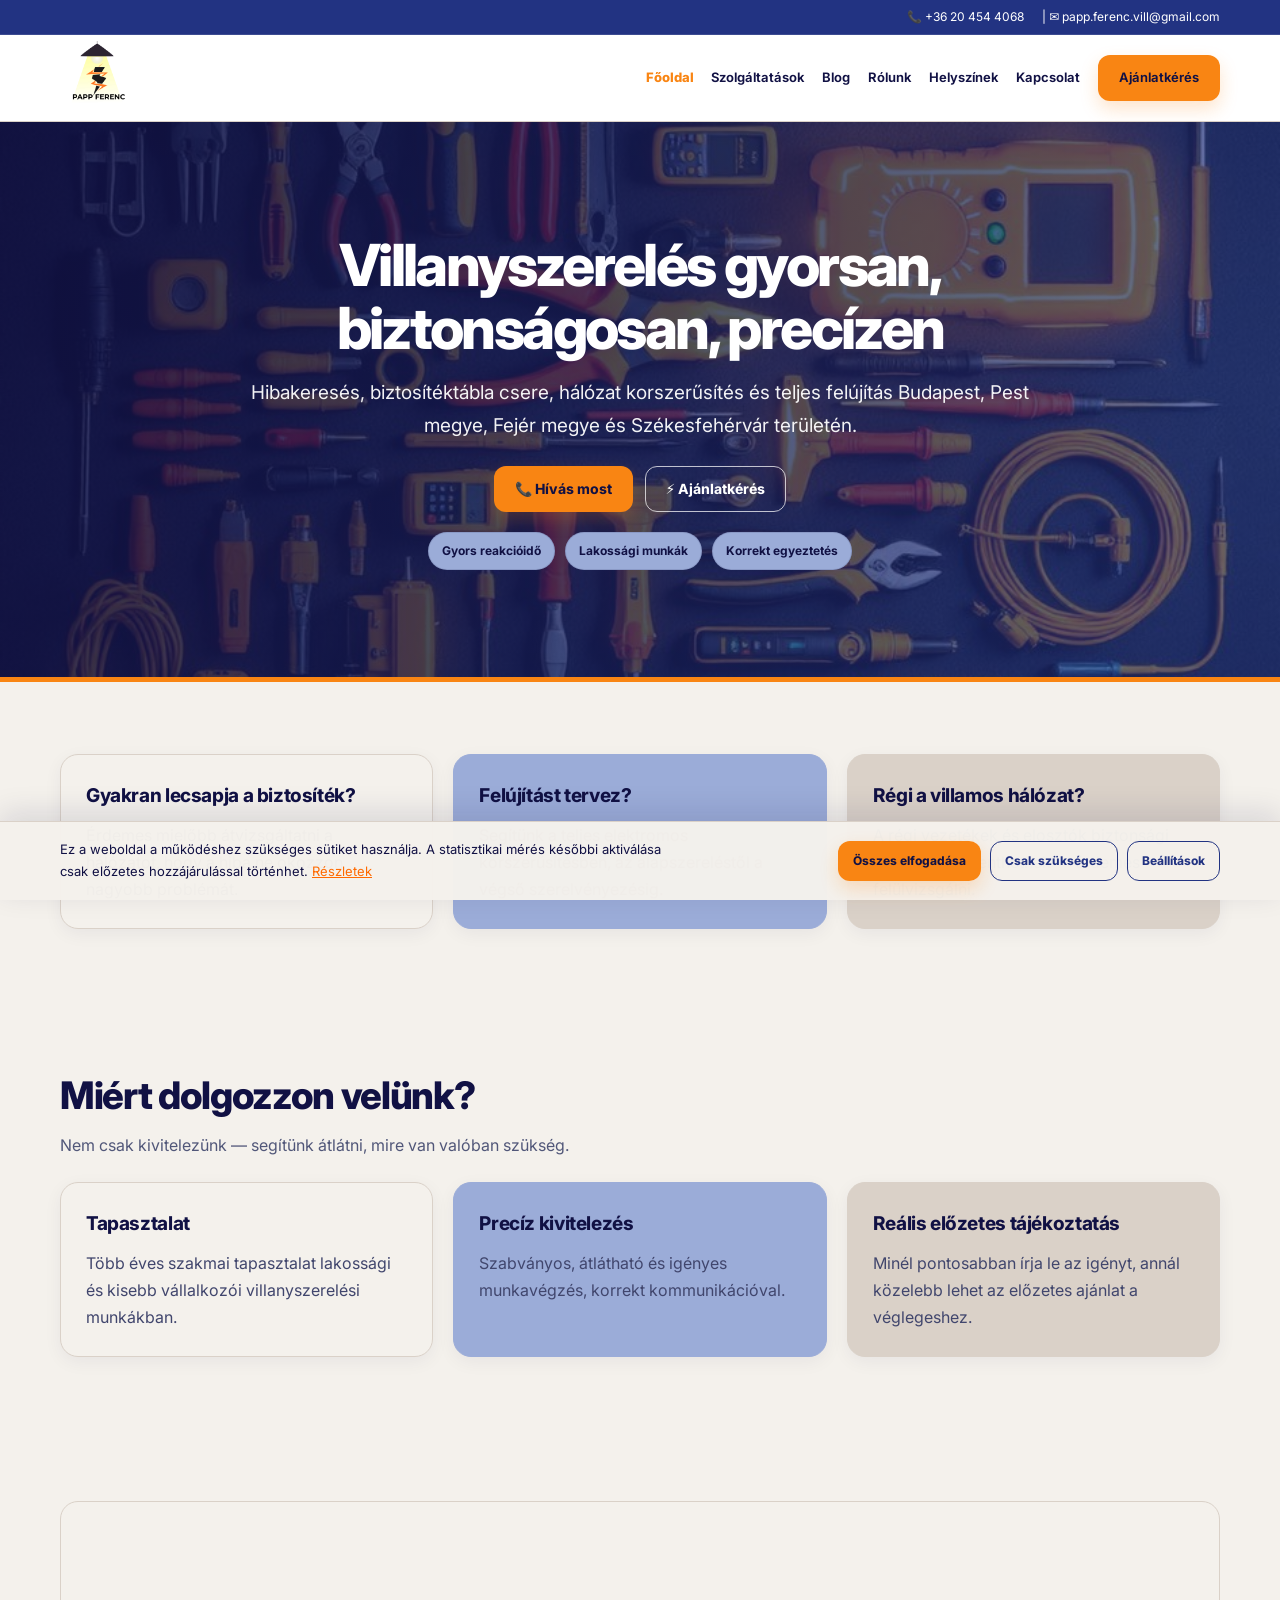
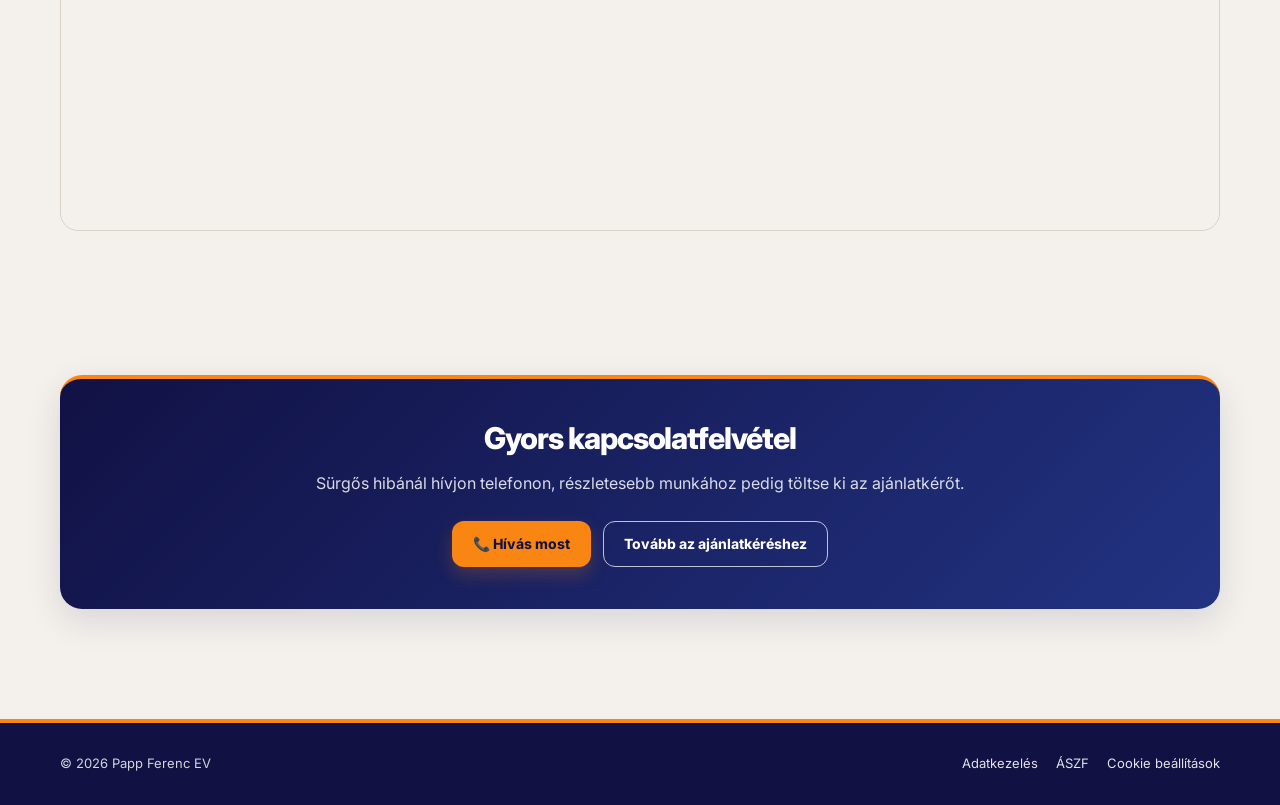
<file: index.html>
<!DOCTYPE html>
<html lang="hu">
<head>
  <meta charset="UTF-8">
  <meta name="viewport" content="width=device-width, initial-scale=1.0">
  <title>Papp Ferenc EV - Villanyszerelés Budapest és környéke</title>
  <meta name="description" content="Gyors, precíz és megbízható villanyszerelés Budapest, Pest megye, Fejér megye és Székesfehérvár területén. Hibakeresés, biztosítéktábla csere, felújítás.">
  <meta name="robots" content="index, follow">
  <meta name="author" content="Papp Ferenc EV">
  <link rel="canonical" href="https://SAJATDOMAIN.HU/">
  <meta property="og:title" content="Papp Ferenc EV - Villanyszerelés">
  <meta property="og:description" content="Gyors, precíz és megbízható villanyszerelés Budapest, Pest megye, Fejér megye és Székesfehérvár területén.">
  <meta property="og:type" content="website">
  <meta property="og:url" content="https://SAJATDOMAIN.HU/">
  <meta property="og:image" content="https://SAJATDOMAIN.HU/assets/og-cover.jpg">
  <link rel="icon" type="image/png" href="assets/favicon.png">
  <link rel="stylesheet" href="assets/style.css">
</head>
<body>

<header class="topbar">
  <div class="container topbar-inner">
    <div id="datetime"></div>
    <div class="topbar-contact">
      <span>📞 <a href="tel:+36204544068">+36 20 454 4068</a></span>
      <span class="topbar-contact-email">| ✉️ <a href="mailto:papp.ferenc.vill@gmail.com">papp.ferenc.vill@gmail.com</a></span>
    </div>
  </div>
</header>

<nav class="navbar" id="navbar">
  <div class="container nav-inner">
    
  <a href="index.html" class="logo logo-wrap">
  <img src="assets/logo.png" alt="Papp Ferenc EV logó">
</a>
    <div class="desktop-menu">
      <a href="index.html" class="active">Főoldal</a>
      <a href="szolgaltatasok.html">Szolgáltatások</a>
      <a href="blog.html">Blog</a>
      <a href="rolunk.html">Rólunk</a>
      <a href="helyszinek.html">Helyszínek</a>
      <a href="kapcsolat.html">Kapcsolat</a>
      <a href="ajanlatkeres.html" class="btn btn-primary">Ajánlatkérés</a>
    </div>

    <button class="mobile-toggle" id="mobileToggle" aria-label="Menü megnyitása" aria-expanded="false">☰</button>
  </div>

  <div class="container mobile-menu" id="mobileMenu">
    <a href="index.html" class="active">Főoldal</a>
    <a href="szolgaltatasok.html">Szolgáltatások</a>
    <a href="blog.html">Blog</a>
    <a href="rolunk.html">Rólunk</a>
    <a href="helyszinek.html">Helyszínek</a>
    <a href="kapcsolat.html">Kapcsolat</a>
    <a href="ajanlatkeres.html">Ajánlatkérés</a>
  </div>
</nav>

<section class="hero fade-in">
  <div class="container">
    <h1>Villanyszerelés gyorsan, biztonságosan, precízen</h1>
    <p>
      Hibakeresés, biztosítéktábla csere, hálózat korszerűsítés és teljes felújítás
      Budapest, Pest megye, Fejér megye és Székesfehérvár területén.
    </p>

    <div style="display:flex; gap:12px; justify-content:center; flex-wrap:wrap;">
      <a href="tel:+36204544068" class="btn btn-primary">📞 Hívás most</a>
      <a href="ajanlatkeres.html" class="btn btn-outline">⚡ Ajánlatkérés</a>
    </div>

    <div class="badge-row">
      <span class="badge">Gyors reakcióidő</span>
      <span class="badge">Lakossági munkák</span>
      <span class="badge">Korrekt egyeztetés</span>
    </div>
  </div>
</section>

<section class="section">
  <div class="container">
    <div class="grid-3">
      <div class="card fade-in">
        <h3>Gyakran lecsapja a biztosíték?</h3>
        <p>Érdemes mielőbb átvizsgáltatni a hálózatot, hogy a hiba ne okozzon nagyobb problémát.</p>
      </div>

      <div class="card fade-in">
        <h3>Felújítást tervez?</h3>
        <p>Segítünk a teljes elektromos korszerűsítésben, az alapszereléstől a végső szerelvényezésig.</p>
      </div>

      <div class="card fade-in">
        <h3>Régi a villamos hálózat?</h3>
        <p>A régi vezetékek és elosztók biztonsági kockázatot jelenthetnek — érdemes felülvizsgálni.</p>
      </div>
    </div>
  </div>
</section>

<section class="section">
  <div class="container">
    <h2 class="section-title">Miért dolgozzon velünk?</h2>
    <p class="section-subtitle">Nem csak kivitelezünk — segítünk átlátni, mire van valóban szükség.</p>

    <div class="grid-3">
      <div class="card fade-in">
        <h3>Tapasztalat</h3>
        <p>Több éves szakmai tapasztalat lakossági és kisebb vállalkozói villanyszerelési munkákban.</p>
      </div>

      <div class="card fade-in">
        <h3>Precíz kivitelezés</h3>
        <p>Szabványos, átlátható és igényes munkavégzés, korrekt kommunikációval.</p>
      </div>

      <div class="card fade-in">
        <h3>Reális előzetes tájékoztatás</h3>
        <p>Minél pontosabban írja le az igényt, annál közelebb lehet az előzetes ajánlat a véglegeshez.</p>
      </div>
    </div>
  </div>
</section>

<section class="section">
  <div class="container">
    <iframe
      class="embed-map"
      loading="lazy"
      referrerpolicy="no-referrer-when-downgrade"
      src="https://maps.google.com/maps?q=szekesfehervar&t=&z=10&ie=UTF8&iwloc=&output=embed">
    </iframe>
  </div>
</section>

<section class="section">
  <div class="container">
    <div class="cta-box fade-in">
      <h2 class="section-title" style="font-size:30px;">Gyors kapcsolatfelvétel</h2>
      <p class="section-subtitle">
        Sürgős hibánál hívjon telefonon, részletesebb munkához pedig töltse ki az ajánlatkérőt.
      </p>

      <div style="display:flex; gap:12px; flex-wrap:wrap; justify-content:center;">
        <a href="tel:+36204544068" class="btn btn-primary">📞 Hívás most</a>
        <a href="ajanlatkeres.html" class="btn btn-outline">Tovább az ajánlatkéréshez</a>
      </div>
    </div>
  </div>
</section>

<footer class="footer">
  <div class="container footer-inner">
    <div>© 2026 Papp Ferenc EV</div>
    <div class="footer-links">
      <a href="adatkezeles.html">Adatkezelés</a>
      <a href="aszf.html">ÁSZF</a>
      <a href="#" onclick="openCookieSettings(); return false;">Cookie beállítások</a>
    </div>
  </div>
</footer>

<a href="tel:+36204544068" class="floating-call" aria-label="Hívás">📞</a>

<div class="cookie-banner" id="cookieBanner">
  <div class="cookie-inner">
    <div>
      Ez a weboldal a működéshez szükséges sütiket használja. A statisztikai mérés későbbi aktiválása csak előzetes hozzájárulással történhet.
      <a href="adatkezeles.html" style="color:#ff6a00;text-decoration:underline;">Részletek</a>
    </div>
    <div class="cookie-actions">
      <button class="btn btn-primary" onclick="acceptAllCookies()">Összes elfogadása</button>
      <button class="btn btn-outline" onclick="acceptNecessaryCookies()">Csak szükséges</button>
      <button class="btn btn-outline" onclick="openCookieSettings()">Beállítások</button>
    </div>
  </div>
</div>

<div class="cookie-modal" id="cookieModal">
  <div class="cookie-modal-box">
    <h2 class="section-title" style="font-size:28px; margin-bottom:10px;">Cookie beállítások</h2>
    <div style="display:flex; justify-content:space-between; margin-bottom:12px;">
      <span>Szükséges</span>
      <input type="checkbox" checked disabled>
    </div>
    <div style="display:flex; justify-content:space-between; margin-bottom:20px;">
      <span>Statisztikai (Google Analytics)</span>
      <input type="checkbox" id="analyticsConsent">
    </div>
    <button class="btn btn-primary" style="width:100%;" onclick="saveCookieSettings()">Mentés</button>
  </div>
</div>

<script src="assets/main.js"></script>
</body>
</html>
</file>
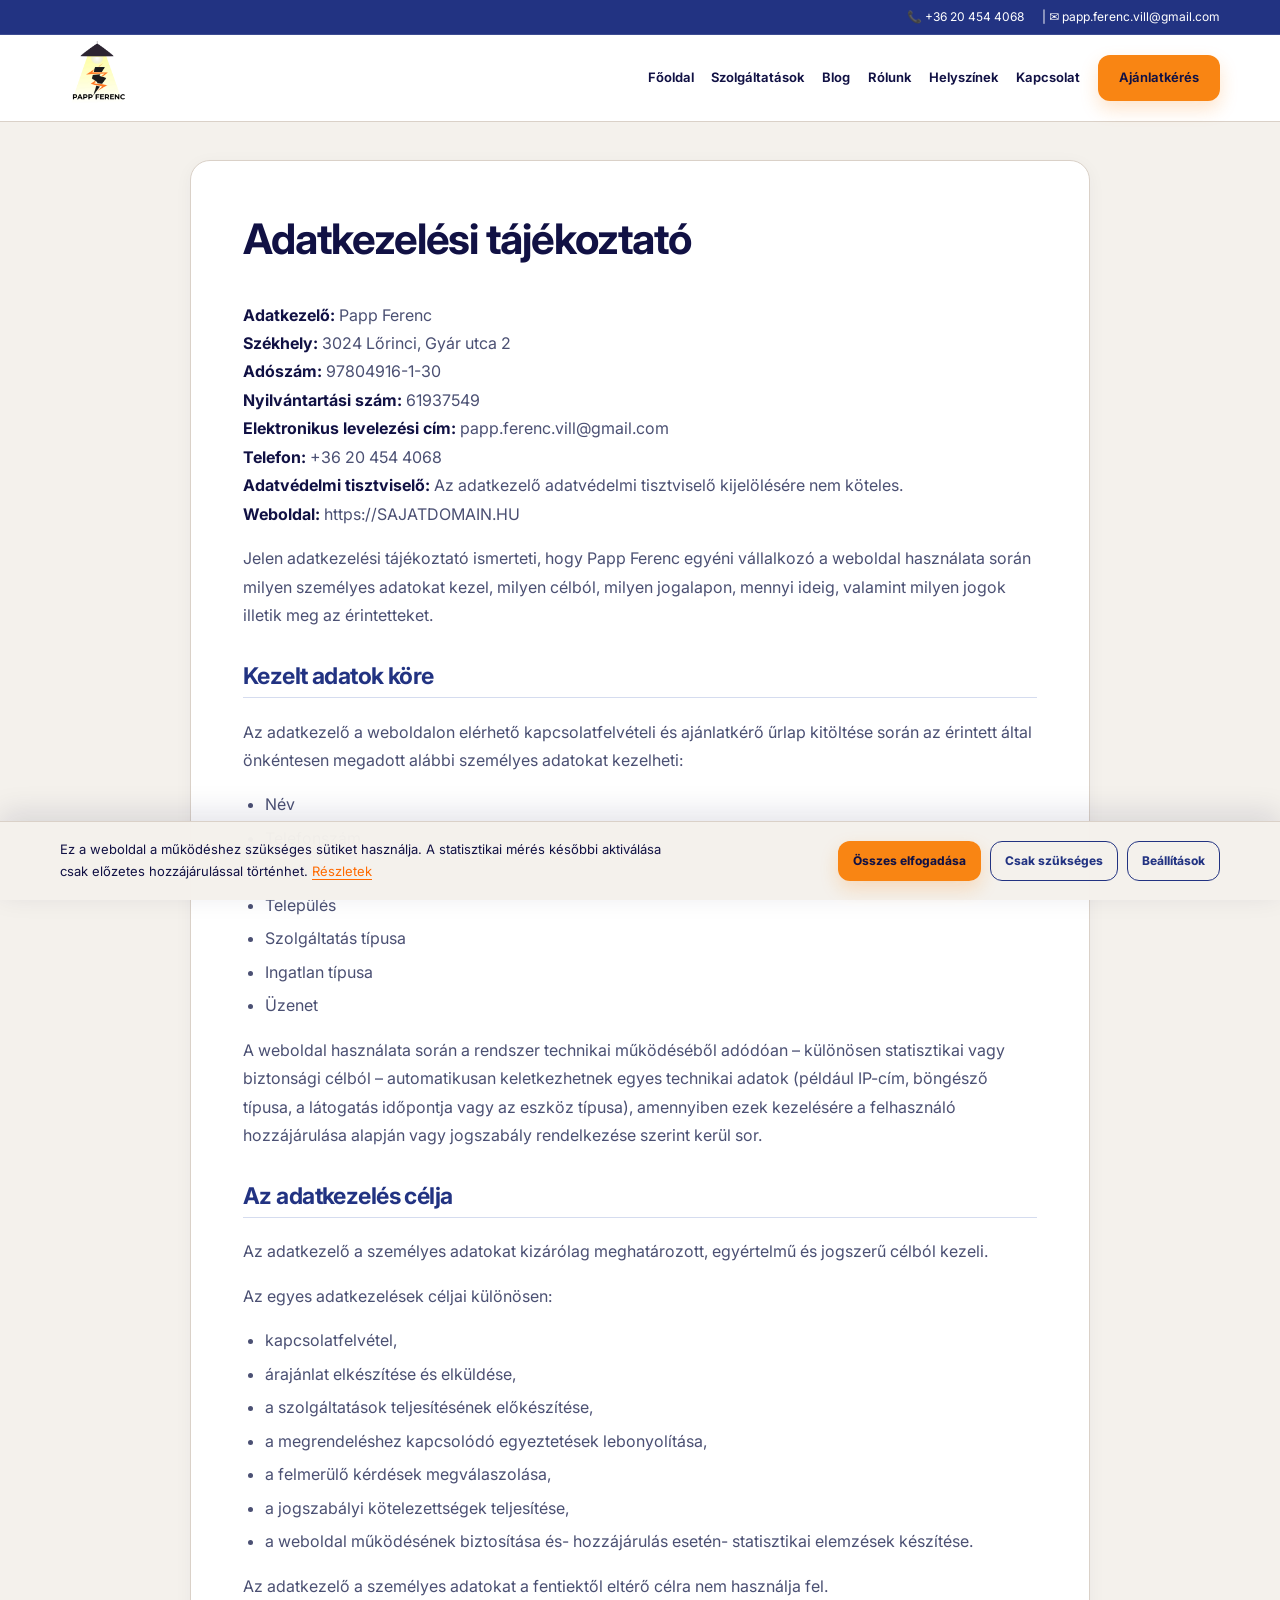
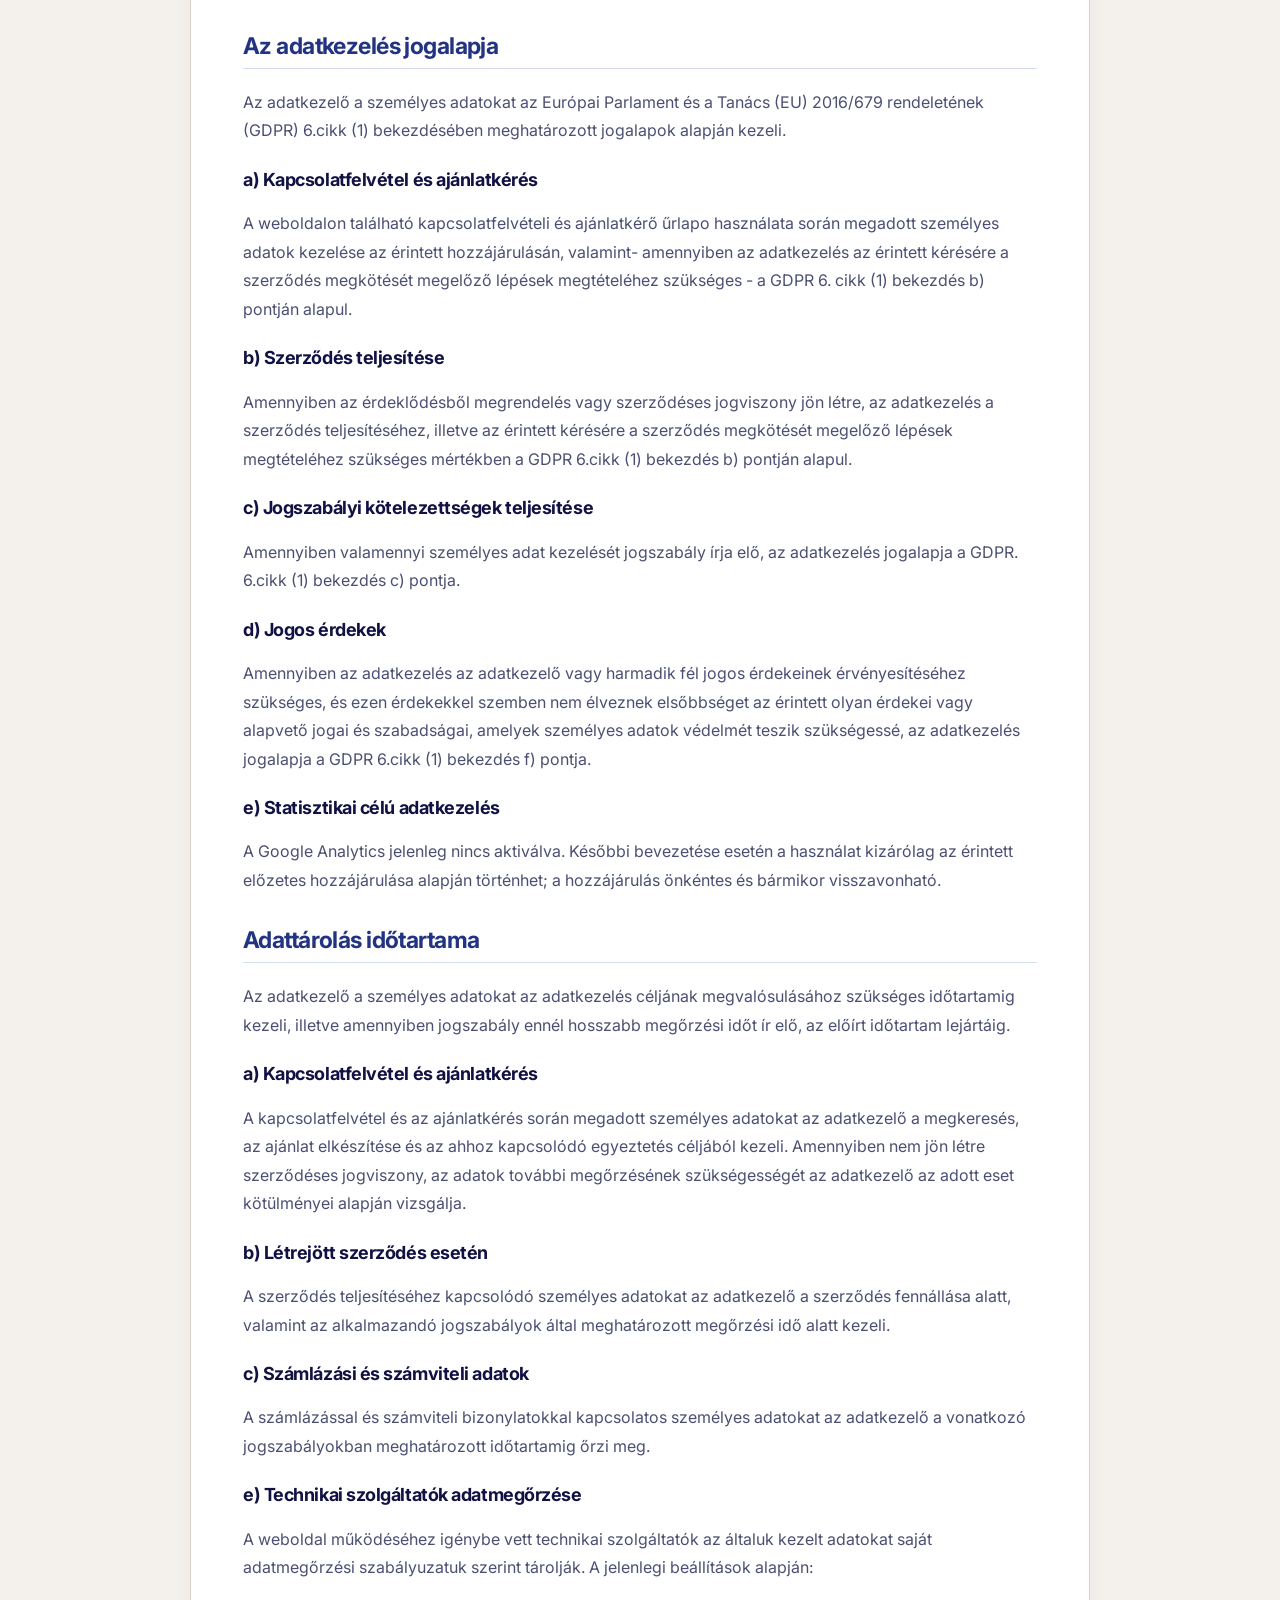
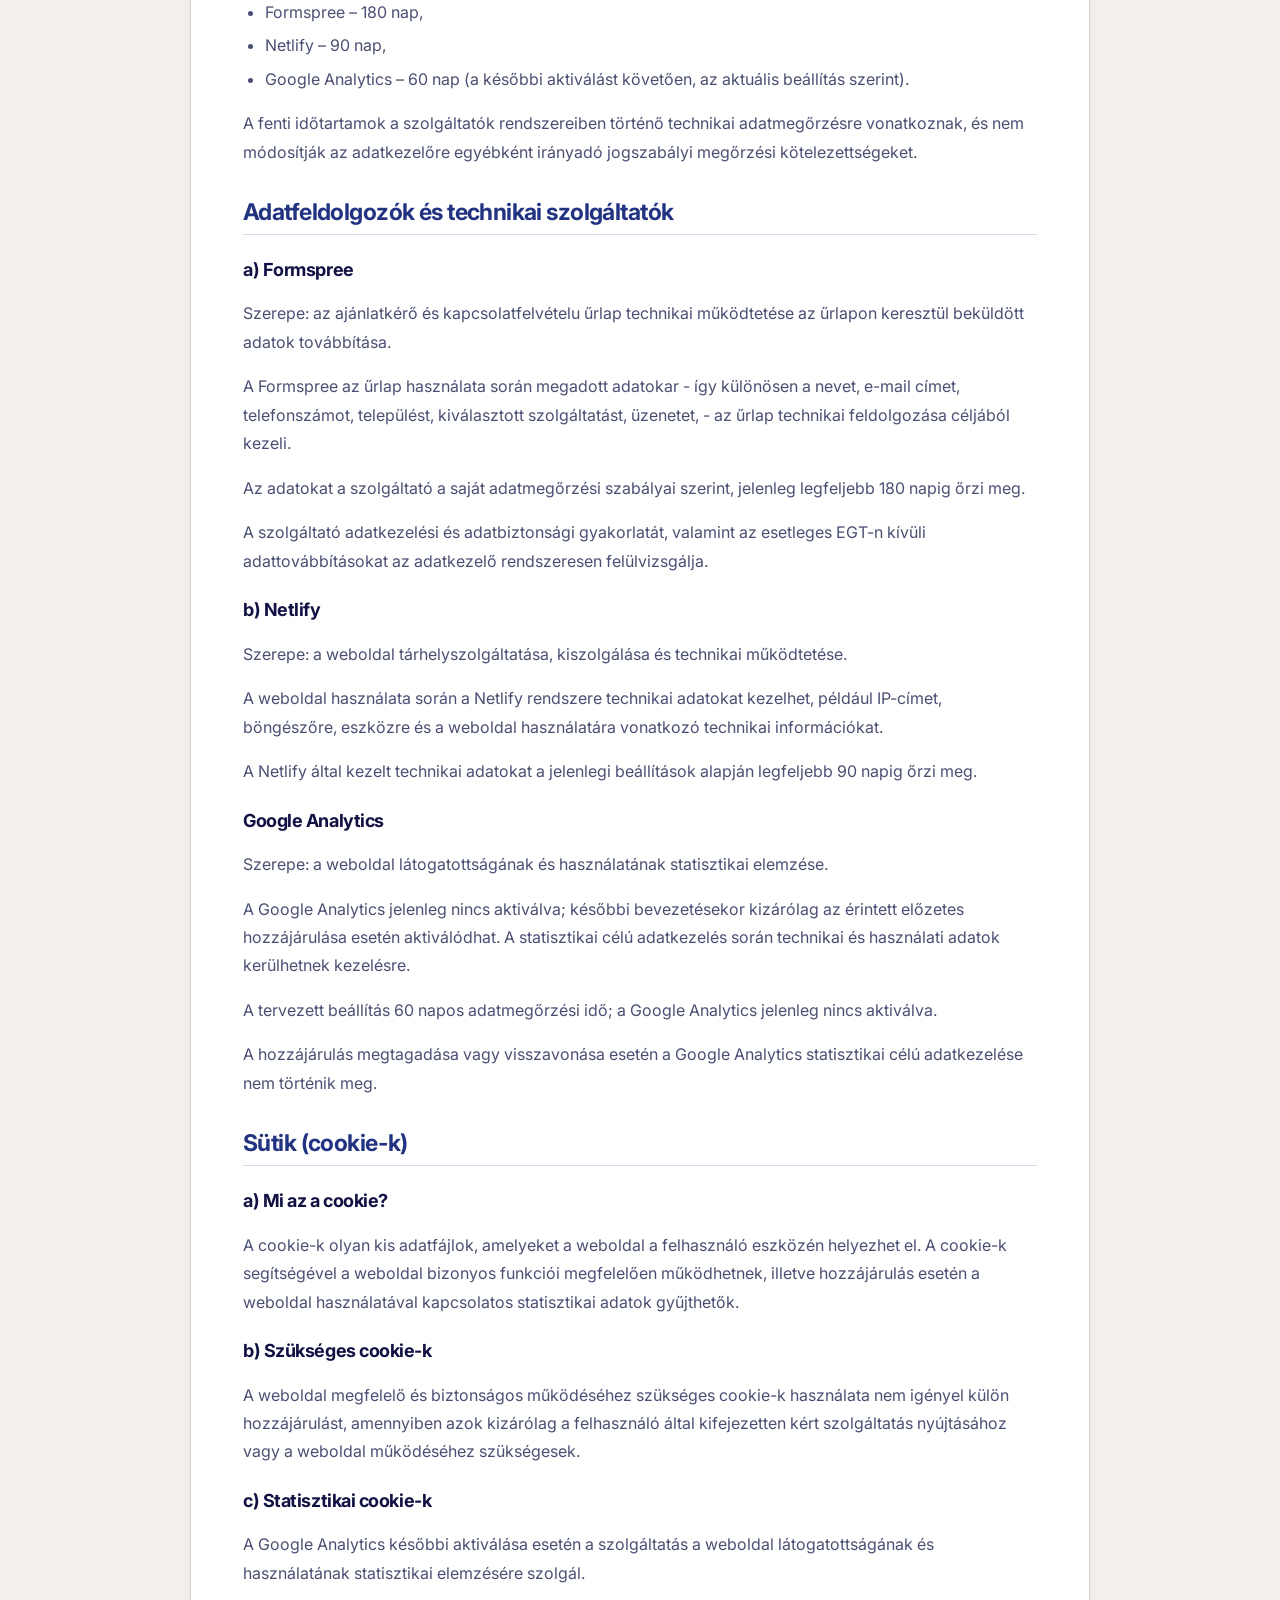
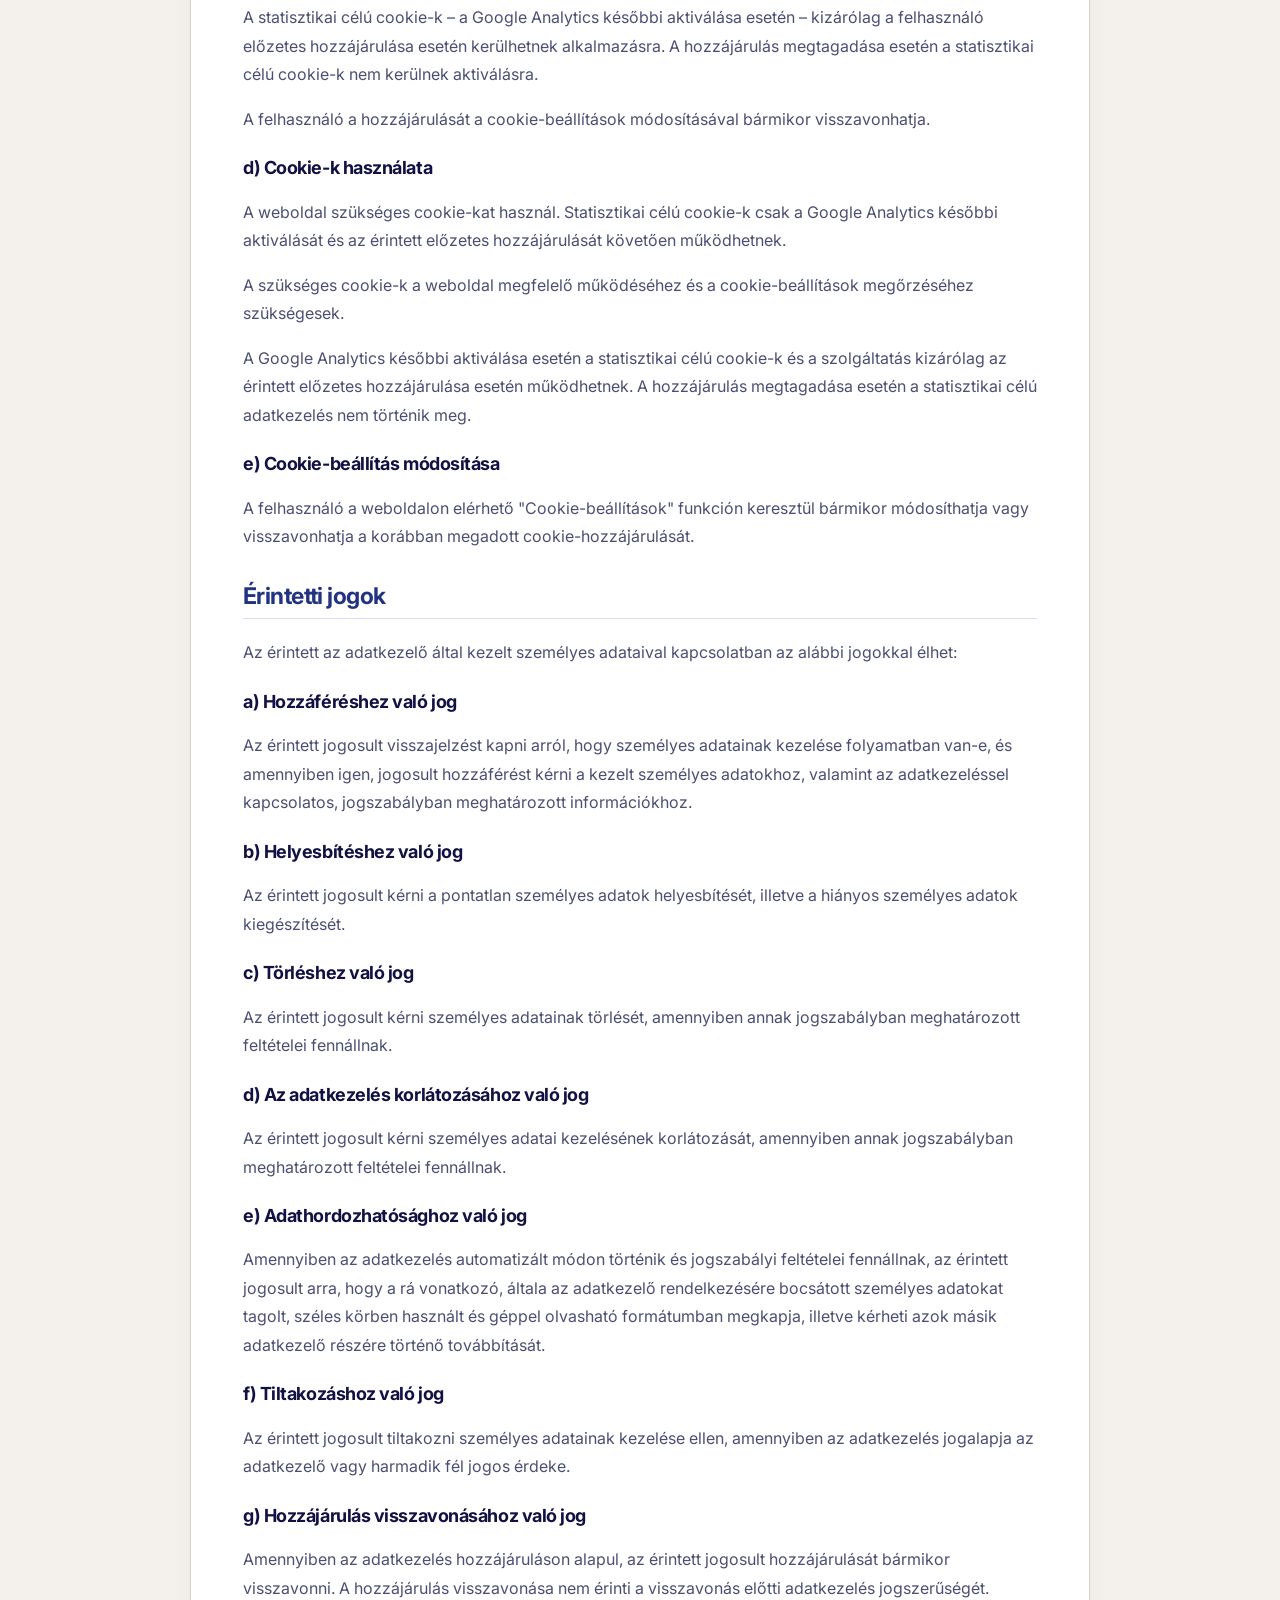
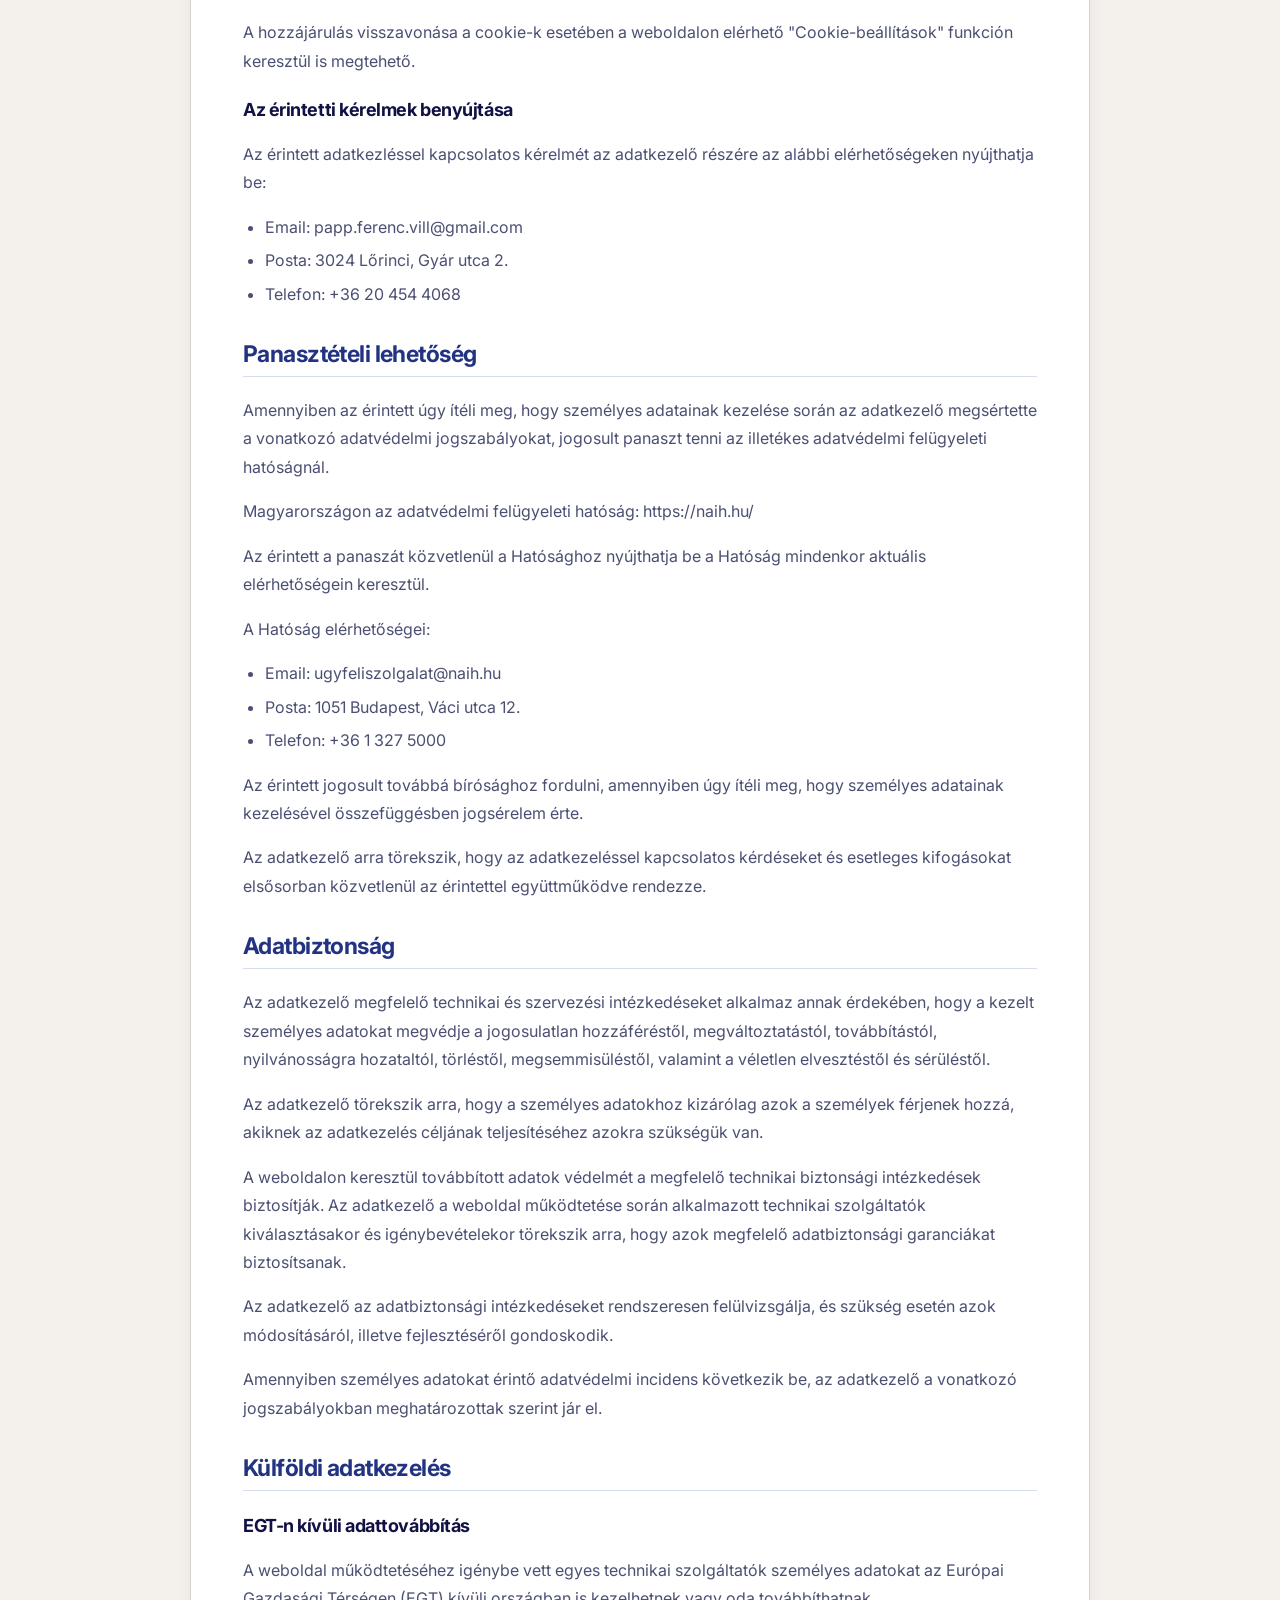
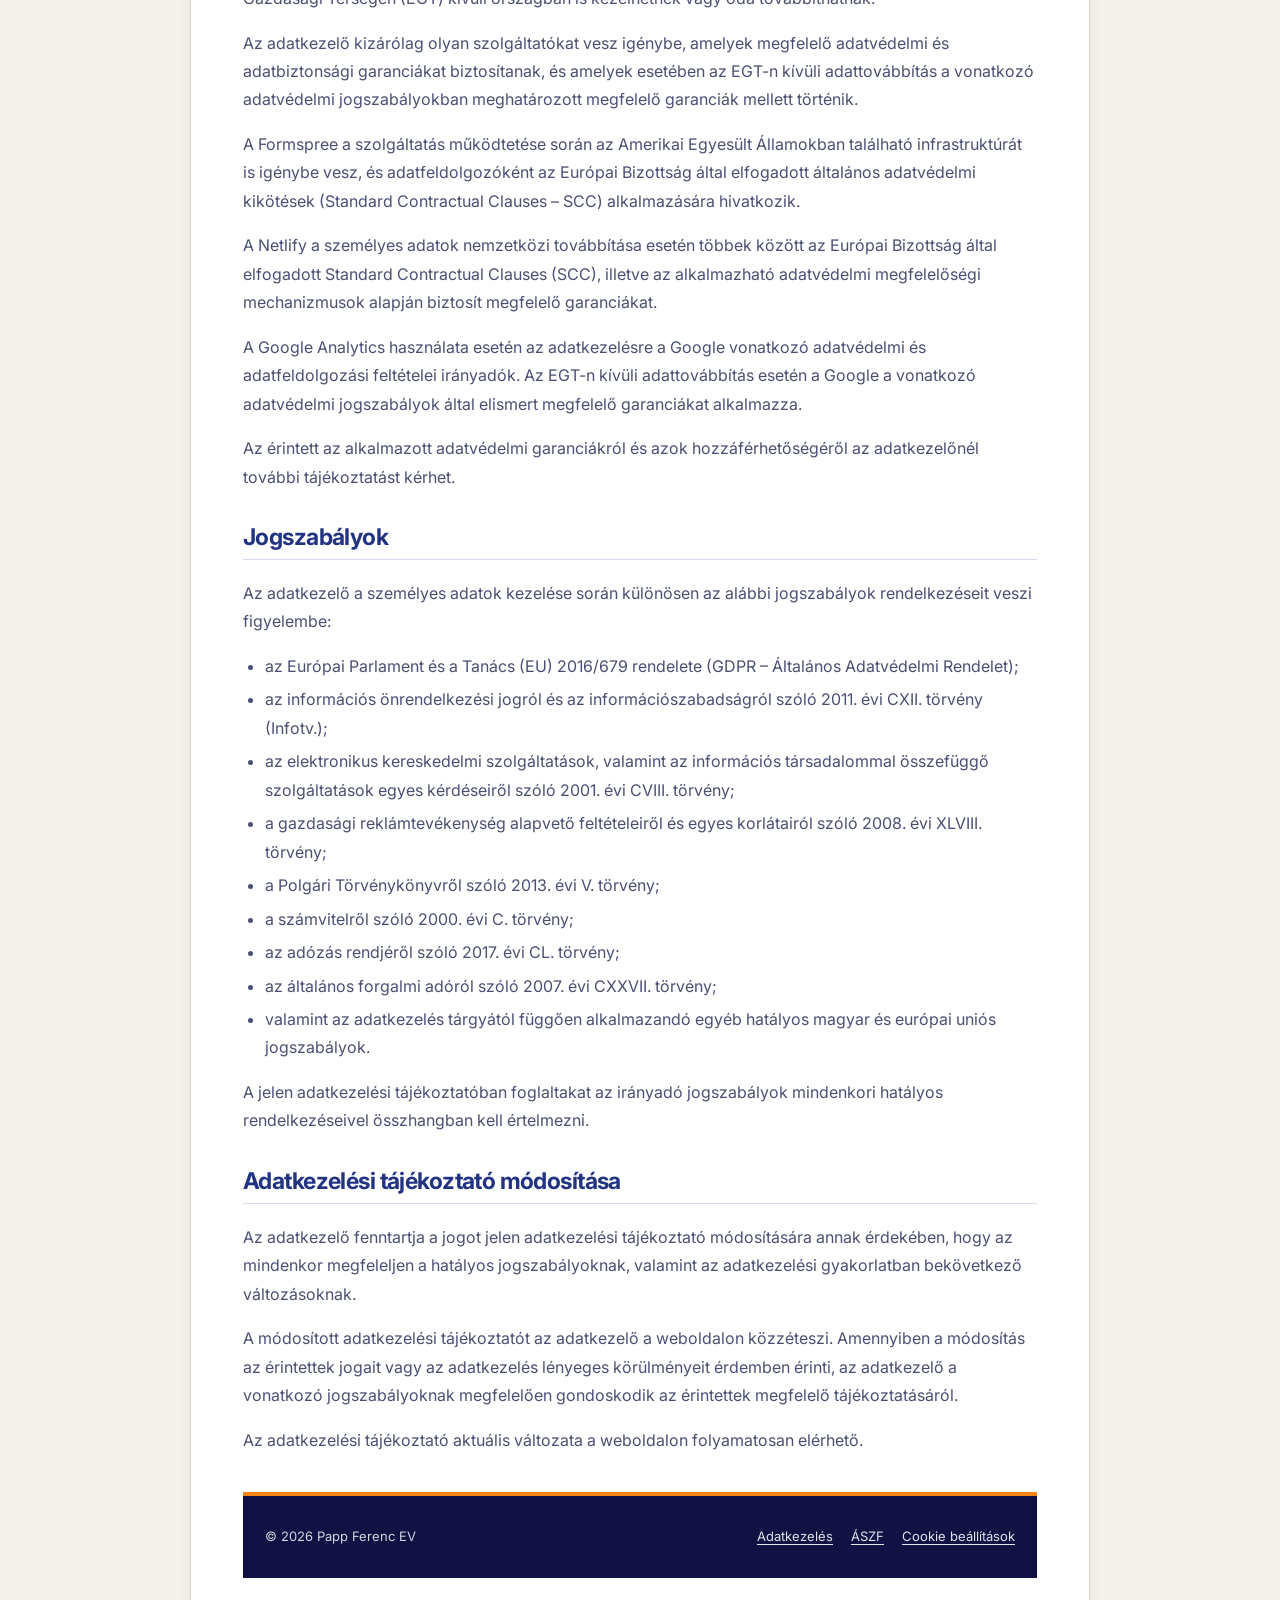
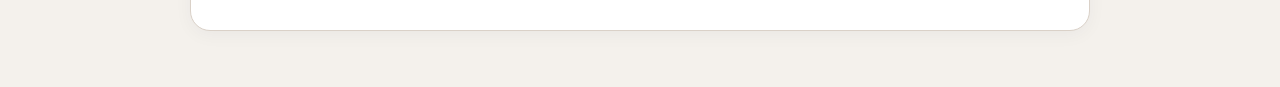
<file: adatkezeles.html>
<!DOCTYPE html>
<html lang="hu">
<head>
  <meta charset="UTF-8">
  <meta name="viewport" content="width=device-width, initial-scale=1.0">
  <title>Adatkezelési tájékoztató - Papp Ferenc EV</title>
  <meta name="robots" content="index, follow">
  <meta name="author" content="Papp Ferenc EV">
  <link rel="canonical" href="https://SAJATDOMAIN.HU/adatkezeles.html">
  <link rel="icon" type="image/png" href="assets/favicon.png">
  <link rel="stylesheet" href="assets/style.css">
</head>
<body>

<header class="topbar">
  <div class="container topbar-inner">
    <div id="datetime"></div>
    <div class="topbar-contact">
      <span>📞 <a href="tel:+36204544068">+36 20 454 4068</a></span>
      <span class="topbar-contact-email">| ✉️ <a href="mailto:papp.ferenc.vill@gmail.com">papp.ferenc.vill@gmail.com</a></span>
    </div>
  </div>
</header>

<nav class="navbar" id="navbar">
  <div class="container nav-inner">
    
   <a href="index.html" class="logo logo-wrap">
  <img src="assets/logo.png" alt="Papp Ferenc EV logó">
  <span>Papp Ferenc EV</span>
</a>
    <div class="desktop-menu">
      <a href="index.html">Főoldal</a>
      <a href="szolgaltatasok.html">Szolgáltatások</a>
      <a href="blog.html">Blog</a>
      <a href="rolunk.html">Rólunk</a>
      <a href="helyszinek.html">Helyszínek</a>
      <a href="kapcsolat.html">Kapcsolat</a>
      <a href="ajanlatkeres.html" class="btn btn-primary">Ajánlatkérés</a>
    </div>
    <button class="mobile-toggle" id="mobileToggle" aria-label="Menü megnyitása" aria-expanded="false">☰</button>
  </div>
  <div class="container mobile-menu" id="mobileMenu">
    <a href="index.html">Főoldal</a>
    <a href="szolgaltatasok.html">Szolgáltatások</a>
    <a href="blog.html">Blog</a>
    <a href="rolunk.html">Rólunk</a>
    <a href="helyszinek.html">Helyszínek</a>
    <a href="kapcsolat.html">Kapcsolat</a>
    <a href="ajanlatkeres.html">Ajánlatkérés</a>
  </div>
</nav>

<section class="article">
  <h1>Adatkezelési tájékoztató</h1>

  <p><strong>Adatkezelő:</strong> Papp Ferenc<br>
  <strong>Székhely:</strong> 3024 Lőrinci, Gyár utca 2<br>
  <strong>Adószám:</strong> 97804916-1-30<br>
  <strong>Nyilvántartási szám:</strong> 61937549<br>
  <strong>Elektronikus levelezési cím:</strong> papp.ferenc.vill@gmail.com<br>
  <strong>Telefon:</strong> +36 20 454 4068<br>
  <strong>Adatvédelmi tisztviselő:</strong> Az adatkezelő adatvédelmi tisztviselő kijelölésére nem köteles.<br>
  <strong>Weboldal:</strong> https://SAJATDOMAIN.HU<br>

  <p>Jelen adatkezelési tájékoztató ismerteti, hogy Papp Ferenc egyéni vállalkozó a weboldal használata során milyen személyes adatokat kezel, milyen célból, milyen jogalapon, mennyi ideig, valamint milyen jogok illetik meg az érintetteket.</p>

  <h2>Kezelt adatok köre</h2>
  <p>Az adatkezelő a weboldalon elérhető kapcsolatfelvételi és ajánlatkérő űrlap kitöltése során az érintett által önkéntesen megadott alábbi személyes adatokat kezelheti:</p>
  <ul>
    <li>Név</li>
    <li>Telefonszám</li>
    <li>Email cím</li>
    <li>Település</li>
    <li>Szolgáltatás típusa</li>
    <li>Ingatlan típusa</li>
    <li>Üzenet</li>
  </ul>

  <p>A weboldal használata során a rendszer technikai működéséből adódóan – különösen statisztikai vagy biztonsági célból – automatikusan keletkezhetnek egyes technikai adatok (például IP-cím, böngésző típusa, a látogatás időpontja vagy az eszköz típusa), amennyiben ezek kezelésére a felhasználó hozzájárulása alapján vagy jogszabály rendelkezése szerint kerül sor.</p>

  <h2>Az adatkezelés célja</h2>
  <p>Az adatkezelő a személyes adatokat kizárólag meghatározott, egyértelmű és jogszerű célból kezeli. </p>

  <p> Az egyes adatkezelések céljai különösen: </p>
  <ul>
    <li>kapcsolatfelvétel,</li>
    <li>árajánlat elkészítése és elküldése,</li>
    <li>a szolgáltatások teljesítésének előkészítése,</li>
    <li>a megrendeléshez kapcsolódó egyeztetések lebonyolítása,</li>
    <li>a felmerülő kérdések megválaszolása,</li>
    <li>a jogszabályi kötelezettségek teljesítése,</li>
    <li>a weboldal működésének biztosítása és- hozzájárulás esetén- statisztikai elemzések készítése.</li>
  </ul>
<p> Az adatkezelő a személyes adatokat a fentiektől eltérő célra nem használja fel.</p>


  <h2>Az adatkezelés jogalapja</h2>
  <p>Az adatkezelő a személyes adatokat az Európai Parlament és a Tanács (EU) 2016/679 rendeletének (GDPR) 6.cikk (1) bekezdésében meghatározott jogalapok alapján kezeli.</p>

  <h3>a) Kapcsolatfelvétel és ajánlatkérés </h3>
  <p> A weboldalon található kapcsolatfelvételi és ajánlatkérő űrlapo használata során megadott személyes adatok kezelése az érintett hozzájárulásán, valamint- amennyiben az adatkezelés az érintett kérésére a szerződés megkötését megelőző lépések megtételéhez szükséges - a GDPR 6. cikk (1) bekezdés b) pontján alapul.</p>
  <h3>b) Szerződés teljesítése</h3>
  <p> Amennyiben az érdeklődésből megrendelés vagy szerződéses jogviszony jön létre, az adatkezelés a szerződés teljesítéséhez, illetve az érintett kérésére a szerződés megkötését megelőző lépések megtételéhez szükséges mértékben a GDPR 6.cikk (1) bekezdés b) pontján alapul.</p>
  <h3>c) Jogszabályi kötelezettségek teljesítése</h3>
  <p>Amennyiben valamennyi személyes adat kezelését jogszabály írja elő, az adatkezelés jogalapja a GDPR. 6.cikk (1) bekezdés c) pontja.</p>
  <h3>d) Jogos érdekek</h3>
  <p>Amennyiben az adatkezelés az adatkezelő vagy harmadik fél jogos érdekeinek érvényesítéséhez szükséges, és ezen érdekekkel szemben nem élveznek elsőbbséget az érintett olyan érdekei vagy alapvető jogai és szabadságai, amelyek személyes adatok védelmét teszik szükségessé, az adatkezelés jogalapja a GDPR 6.cikk (1) bekezdés f) pontja.</p>
  <h3>e) Statisztikai célú adatkezelés</h3>
  <p>A Google Analytics jelenleg nincs aktiválva. Későbbi bevezetése esetén a használat kizárólag az érintett előzetes hozzájárulása alapján történhet; a hozzájárulás önkéntes és bármikor visszavonható.</p>


  <h2>Adattárolás időtartama</h2>
  <p>Az adatkezelő a személyes adatokat az adatkezelés céljának megvalósulásához szükséges időtartamig kezeli, illetve amennyiben jogszabály ennél hosszabb megőrzési időt ír elő, az előírt időtartam lejártáig.</p>
  <h3>a) Kapcsolatfelvétel és ajánlatkérés</h3>
  <p>A kapcsolatfelvétel és az ajánlatkérés során megadott személyes adatokat az adatkezelő a megkeresés, az ajánlat elkészítése és az ahhoz kapcsolódó egyeztetés céljából kezeli. Amennyiben nem jön létre szerződéses jogviszony, az adatok további megőrzésének szükségességét az adatkezelő az adott eset kötülményei alapján vizsgálja.</p>
  <h3>b) Létrejött szerződés esetén</h3>
  <p>A szerződés teljesítéséhez kapcsolódó személyes adatokat az adatkezelő a szerződés fennállása alatt, valamint az alkalmazandó jogszabályok által meghatározott megőrzési idő alatt kezeli.</p>
  <h3>c) Számlázási és számviteli adatok</h3>
  <p>A számlázással és számviteli bizonylatokkal kapcsolatos személyes adatokat az adatkezelő a vonatkozó jogszabályokban meghatározott időtartamig őrzi meg.</p>
<h3>e) Technikai szolgáltatók adatmegőrzése</h3>
  <p>A weboldal működéséhez igénybe vett technikai szolgáltatók az általuk kezelt adatokat saját adatmegőrzési szabályuzatuk szerint tárolják. A jelenlegi beállítások alapján:</p>
    <ul>  
    <li>Formspree – 180 nap,</li>
      <li>Netlify – 90 nap,</li>
      <li>Google Analytics – 60 nap (a későbbi aktiválást követően, az aktuális beállítás szerint).</li>
    </ul>
  <p>A fenti időtartamok a szolgáltatók rendszereiben történő technikai adatmegőrzésre vonatkoznak, és nem módosítják az adatkezelőre egyébként irányadó jogszabályi megőrzési kötelezettségeket.</p>

  <h2>Adatfeldolgozók és technikai szolgáltatók</h2>
  <h3>a) Formspree</h3>
  <p>Szerepe: az ajánlatkérő és kapcsolatfelvételu űrlap technikai működtetése az űrlapon keresztül beküldött adatok továbbítása.</p>
  <p>A Formspree az űrlap használata során megadott adatokar - így különösen a nevet, e-mail címet, telefonszámot, települést, kiválasztott szolgáltatást, üzenetet, - az űrlap technikai feldolgozása céljából kezeli.</p>
  <p>Az adatokat a szolgáltató a saját adatmegőrzési szabályai szerint, jelenleg legfeljebb 180 napig őrzi meg.</p>
  <p>A szolgáltató adatkezelési és adatbiztonsági gyakorlatát, valamint az esetleges EGT-n kívüli adattovábbításokat az adatkezelő rendszeresen felülvizsgálja.</p>
  <h3>b) Netlify</h3>
  <p>Szerepe: a weboldal tárhelyszolgáltatása, kiszolgálása és technikai működtetése.</p>
  <p>A weboldal használata során a Netlify rendszere technikai adatokat kezelhet, például IP-címet, böngészőre, eszközre és a weboldal használatára vonatkozó technikai információkat.</p>
  <p>A Netlify által kezelt technikai adatokat a jelenlegi beállítások alapján legfeljebb 90 napig őrzi meg.</p>
  <h3>Google Analytics</h3>
  <p>Szerepe: a weboldal látogatottságának és használatának statisztikai elemzése.</p>
  <p>A Google Analytics jelenleg nincs aktiválva; későbbi bevezetésekor kizárólag az érintett előzetes hozzájárulása esetén aktiválódhat. A statisztikai célú adatkezelés során technikai és használati adatok kerülhetnek kezelésre.</p>
  <p>A tervezett beállítás 60 napos adatmegőrzési idő; a Google Analytics jelenleg nincs aktiválva.</p>
  <p>A hozzájárulás megtagadása vagy visszavonása esetén a Google Analytics statisztikai célú adatkezelése nem történik meg.</p>
  
  <h2>Sütik (cookie-k)</h2>
  <h3>a) Mi az a cookie?</h3>
  <p>A cookie-k olyan kis adatfájlok, amelyeket a weboldal a felhasználó eszközén helyezhet el. A cookie-k segítségével a weboldal bizonyos funkciói megfelelően működhetnek, illetve hozzájárulás esetén a weboldal használatával kapcsolatos statisztikai adatok gyűjthetők.</p>
  <h3>b) Szükséges cookie-k</h3>
  <p>A weboldal megfelelő és biztonságos működéséhez szükséges cookie-k használata nem igényel külön hozzájárulást, amennyiben azok kizárólag a felhasználó által kifejezetten kért szolgáltatás nyújtásához vagy a weboldal működéséhez szükségesek.</p>
  <h3>c) Statisztikai cookie-k</h3>
  <p>A Google Analytics későbbi aktiválása esetén a szolgáltatás a weboldal látogatottságának és használatának statisztikai elemzésére szolgál.</p>
  <p>A statisztikai célú cookie-k – a Google Analytics későbbi aktiválása esetén – kizárólag a felhasználó előzetes hozzájárulása esetén kerülhetnek alkalmazásra. A hozzájárulás megtagadása esetén a statisztikai célú cookie-k nem kerülnek aktiválásra.</p>
  <p>A felhasználó a hozzájárulását a cookie-beállítások módosításával bármikor visszavonhatja.</p>
  <h3>d) Cookie-k használata</h3>
  <p>A weboldal szükséges cookie-kat használ. Statisztikai célú cookie-k csak a Google Analytics későbbi aktiválását és az érintett előzetes hozzájárulását követően működhetnek.</p>
  <p>A szükséges cookie-k a weboldal megfelelő működéséhez és a cookie-beállítások megőrzéséhez szükségesek.</p>
  <p>A Google Analytics későbbi aktiválása esetén a statisztikai célú cookie-k és a szolgáltatás kizárólag az érintett előzetes hozzájárulása esetén működhetnek. A hozzájárulás megtagadása esetén a statisztikai célú adatkezelés nem történik meg.</p>
  <h3>e) Cookie-beállítás módosítása</h3>
  <p>A felhasználó a weboldalon elérhető "Cookie-beállítások" funkción keresztül bármikor módosíthatja vagy visszavonhatja a korábban megadott cookie-hozzájárulását.</p>
  
  <h2>Érintetti jogok</h2>
  <p>Az érintett az adatkezelő által kezelt személyes adataival kapcsolatban az alábbi jogokkal élhet:</p>
  <h3>a) Hozzáféréshez való jog</h3>
  <p>Az érintett jogosult visszajelzést kapni arról, hogy személyes adatainak kezelése folyamatban van-e, és amennyiben igen, jogosult hozzáférést kérni a kezelt személyes adatokhoz, valamint az adatkezeléssel kapcsolatos, jogszabályban meghatározott információkhoz.</p>
  <h3>b) Helyesbítéshez való jog</h3>
  <p>Az érintett jogosult kérni a pontatlan személyes adatok helyesbítését, illetve a hiányos személyes adatok kiegészítését.</p>
  <h3>c) Törléshez való jog</h3>
  <p>Az érintett jogosult kérni személyes adatainak törlését, amennyiben annak jogszabályban meghatározott feltételei fennállnak.</p>
  <h3>d) Az adatkezelés korlátozásához való jog</h3>
  <p>Az érintett jogosult kérni személyes adatai kezelésének korlátozását, amennyiben annak jogszabályban meghatározott feltételei fennállnak.</p>
  <h3>e) Adathordozhatósághoz való jog</h3>
  <p>Amennyiben az adatkezelés automatizált módon történik és jogszabályi feltételei fennállnak, az érintett jogosult arra, hogy a rá vonatkozó, általa az adatkezelő rendelkezésére bocsátott személyes adatokat tagolt, széles körben használt és géppel olvasható formátumban megkapja, illetve kérheti azok másik adatkezelő részére történő továbbítását.</p>
  <h3>f) Tiltakozáshoz való jog</h3>
  <p>Az érintett jogosult tiltakozni személyes adatainak kezelése ellen, amennyiben az adatkezelés jogalapja az adatkezelő vagy harmadik fél jogos érdeke.</p>
  <h3>g) Hozzájárulás visszavonásához való jog</h3>
  <p>Amennyiben az adatkezelés hozzájáruláson alapul, az érintett jogosult hozzájárulását bármikor visszavonni. A hozzájárulás visszavonása nem érinti a visszavonás előtti adatkezelés jogszerűségét.</p>
  <p>A hozzájárulás visszavonása a cookie-k esetében a weboldalon elérhető "Cookie-beállítások" funkción keresztül is megtehető.</p>
  <h3>Az érintetti kérelmek benyújtása</h3>
  <p>Az érintett adatkezléssel kapcsolatos kérelmét az adatkezelő részére az alábbi elérhetőségeken nyújthatja be:</p>
  <ul>
    <li>Email: papp.ferenc.vill@gmail.com</li>
    <li>Posta: 3024 Lőrinci, Gyár utca 2.</li>
    <li>Telefon: +36 20 454 4068</li>
  </ul>

  <h2> Panasztételi lehetőség</h2>
  <p>Amennyiben az érintett úgy ítéli meg, hogy személyes adatainak kezelése során az adatkezelő megsértette a vonatkozó adatvédelmi jogszabályokat, jogosult panaszt tenni az illetékes adatvédelmi felügyeleti hatóságnál.</p>
  <p>Magyarországon az adatvédelmi felügyeleti hatóság: https://naih.hu/</p>
  <p>Az érintett a panaszát közvetlenül a Hatósághoz nyújthatja be a Hatóság mindenkor aktuális elérhetőségein keresztül.</p>
  <p>A Hatóság elérhetőségei:</p>
  <ul>
    <li>Email: ugyfeliszolgalat@naih.hu</li>
    <li>Posta: 1051 Budapest, Váci utca 12.</li>
    <li>Telefon: +36 1 327 5000</li>
  </ul>
  <p>Az érintett jogosult továbbá bírósághoz fordulni, amennyiben úgy ítéli meg, hogy személyes adatainak kezelésével összefüggésben jogsérelem érte.</p>
  <p>Az adatkezelő arra törekszik, hogy az adatkezeléssel kapcsolatos kérdéseket és esetleges kifogásokat elsősorban közvetlenül az érintettel együttműködve rendezze.</p>

  <h2>Adatbiztonság</h2>
  <p>Az adatkezelő megfelelő technikai és szervezési intézkedéseket alkalmaz annak érdekében, hogy a kezelt személyes adatokat megvédje a jogosulatlan hozzáféréstől, megváltoztatástól, továbbítástól, nyilvánosságra hozataltól, törléstől, megsemmisüléstől, valamint a véletlen elvesztéstől és sérüléstől.</p>
  <p>Az adatkezelő törekszik arra, hogy a személyes adatokhoz kizárólag azok a személyek férjenek hozzá, akiknek az adatkezelés céljának teljesítéséhez azokra szükségük van.</p>
  <p>A weboldalon keresztül továbbított adatok védelmét a megfelelő technikai biztonsági intézkedések biztosítják. Az adatkezelő a weboldal működtetése során alkalmazott technikai szolgáltatók kiválasztásakor és igénybevételekor törekszik arra, hogy azok megfelelő adatbiztonsági garanciákat biztosítsanak.</p>
  <p>Az adatkezelő az adatbiztonsági intézkedéseket rendszeresen felülvizsgálja, és szükség esetén azok módosításáról, illetve fejlesztéséről gondoskodik.</p>
  <p>Amennyiben személyes adatokat érintő adatvédelmi incidens következik be, az adatkezelő a vonatkozó jogszabályokban meghatározottak szerint jár el.</p>

  <h2> Külföldi adatkezelés</h2>
  <h3>EGT-n kívüli adattovábbítás</h3>
  <p>A weboldal működtetéséhez igénybe vett egyes technikai szolgáltatók személyes adatokat az Európai Gazdasági Térségen (EGT) kívüli országban is kezelhetnek vagy oda továbbíthatnak.</p>
  <p>Az adatkezelő kizárólag olyan szolgáltatókat vesz igénybe, amelyek megfelelő adatvédelmi és adatbiztonsági garanciákat biztosítanak, és amelyek esetében az EGT-n kívüli adattovábbítás a vonatkozó adatvédelmi jogszabályokban meghatározott megfelelő garanciák mellett történik.</p>
  <p>A Formspree a szolgáltatás működtetése során az Amerikai Egyesült Államokban található infrastruktúrát is igénybe vesz, és adatfeldolgozóként az Európai Bizottság által elfogadott általános adatvédelmi kikötések (Standard Contractual Clauses – SCC) alkalmazására hivatkozik.</p>
  <p>A Netlify a személyes adatok nemzetközi továbbítása esetén többek között az Európai Bizottság által elfogadott Standard Contractual Clauses (SCC), illetve az alkalmazható adatvédelmi megfelelőségi mechanizmusok alapján biztosít megfelelő garanciákat.</p>
  <p>A Google Analytics használata esetén az adatkezelésre a Google vonatkozó adatvédelmi és adatfeldolgozási feltételei irányadók. Az EGT-n kívüli adattovábbítás esetén a Google a vonatkozó adatvédelmi jogszabályok által elismert megfelelő garanciákat alkalmazza.</p>
  <p>Az érintett az alkalmazott adatvédelmi garanciákról és azok hozzáférhetőségéről az adatkezelőnél további tájékoztatást kérhet.</p>

  <h2>Jogszabályok</h2>
  <p>Az adatkezelő a személyes adatok kezelése során különösen az alábbi jogszabályok rendelkezéseit veszi figyelembe:</p>
  <ul>
    <li>az Európai Parlament és a Tanács (EU) 2016/679 rendelete (GDPR – Általános Adatvédelmi Rendelet); </li>
    <li>az információs önrendelkezési jogról és az információszabadságról szóló 2011. évi CXII. törvény (Infotv.);</li>
    <li>az elektronikus kereskedelmi szolgáltatások, valamint az információs társadalommal összefüggő szolgáltatások egyes kérdéseiről szóló 2001. évi CVIII. törvény;</li>
    <li>a gazdasági reklámtevékenység alapvető feltételeiről és egyes korlátairól szóló 2008. évi XLVIII. törvény;</li>
    <li>a Polgári Törvénykönyvről szóló 2013. évi V. törvény;</li>
    <li>a számvitelről szóló 2000. évi C. törvény;</li>
    <li>az adózás rendjéről szóló 2017. évi CL. törvény;</li>
    <li>az általános forgalmi adóról szóló 2007. évi CXXVII. törvény;</li>
    <li>valamint az adatkezelés tárgyától függően alkalmazandó egyéb hatályos magyar és európai uniós jogszabályok.</li>
  </ul>
  <p>A jelen adatkezelési tájékoztatóban foglaltakat az irányadó jogszabályok mindenkori hatályos rendelkezéseivel összhangban kell értelmezni.</p>
  
  <h2>Adatkezelési tájékoztató módosítása</h2>
   <p>Az adatkezelő fenntartja a jogot jelen adatkezelési tájékoztató módosítására annak érdekében, hogy az mindenkor megfeleljen a hatályos jogszabályoknak, valamint az adatkezelési gyakorlatban bekövetkező változásoknak.</p>
   <p>A módosított adatkezelési tájékoztatót az adatkezelő a weboldalon közzéteszi. Amennyiben a módosítás az érintettek jogait vagy az adatkezelés lényeges körülményeit érdemben érinti, az adatkezelő a vonatkozó jogszabályoknak megfelelően gondoskodik az érintettek megfelelő tájékoztatásáról.</p>
   <p>Az adatkezelési tájékoztató aktuális változata a weboldalon folyamatosan elérhető.</p>
 
<footer class="footer">
  <div class="container footer-inner">
    <div>© 2026 Papp Ferenc EV</div>
    <div class="footer-links">
      <a href="adatkezeles.html">Adatkezelés</a>
      <a href="aszf.html">ÁSZF</a>
      <a href="#" onclick="openCookieSettings(); return false;">Cookie beállítások</a>
    </div>
  </div>
</footer>

<a href="tel:+36204544068" class="floating-call" aria-label="Hívás">📞</a>

<div class="cookie-banner" id="cookieBanner">
  <div class="cookie-inner">
    <div>
      Ez a weboldal a működéshez szükséges sütiket használja. A statisztikai mérés későbbi aktiválása csak előzetes hozzájárulással történhet.
      <a href="adatkezeles.html" style="color:#ff6a00;text-decoration:underline;">Részletek</a>
    </div>
    <div class="cookie-actions">
      <button class="btn btn-primary" onclick="acceptAllCookies()">Összes elfogadása</button>
      <button class="btn btn-outline" onclick="acceptNecessaryCookies()">Csak szükséges</button>
      <button class="btn btn-outline" onclick="openCookieSettings()">Beállítások</button>
    </div>
  </div>
</div>

<div class="cookie-modal" id="cookieModal">
  <div class="cookie-modal-box">
    <h2 class="section-title" style="font-size:28px; margin-bottom:10px;">Cookie beállítások</h2>
    <div style="display:flex; justify-content:space-between; margin-bottom:12px;">
      <span>Szükséges</span>
      <input type="checkbox" checked disabled>
    </div>
    <div style="display:flex; justify-content:space-between; margin-bottom:20px;">
      <span>Statisztikai (Google Analytics)</span>
      <input type="checkbox" id="analyticsConsent">
    </div>
    <button class="btn btn-primary" style="width:100%;" onclick="saveCookieSettings()">Mentés</button>
  </div>
</div>

<script src="assets/main.js"></script>
</body>
</html>
</file>
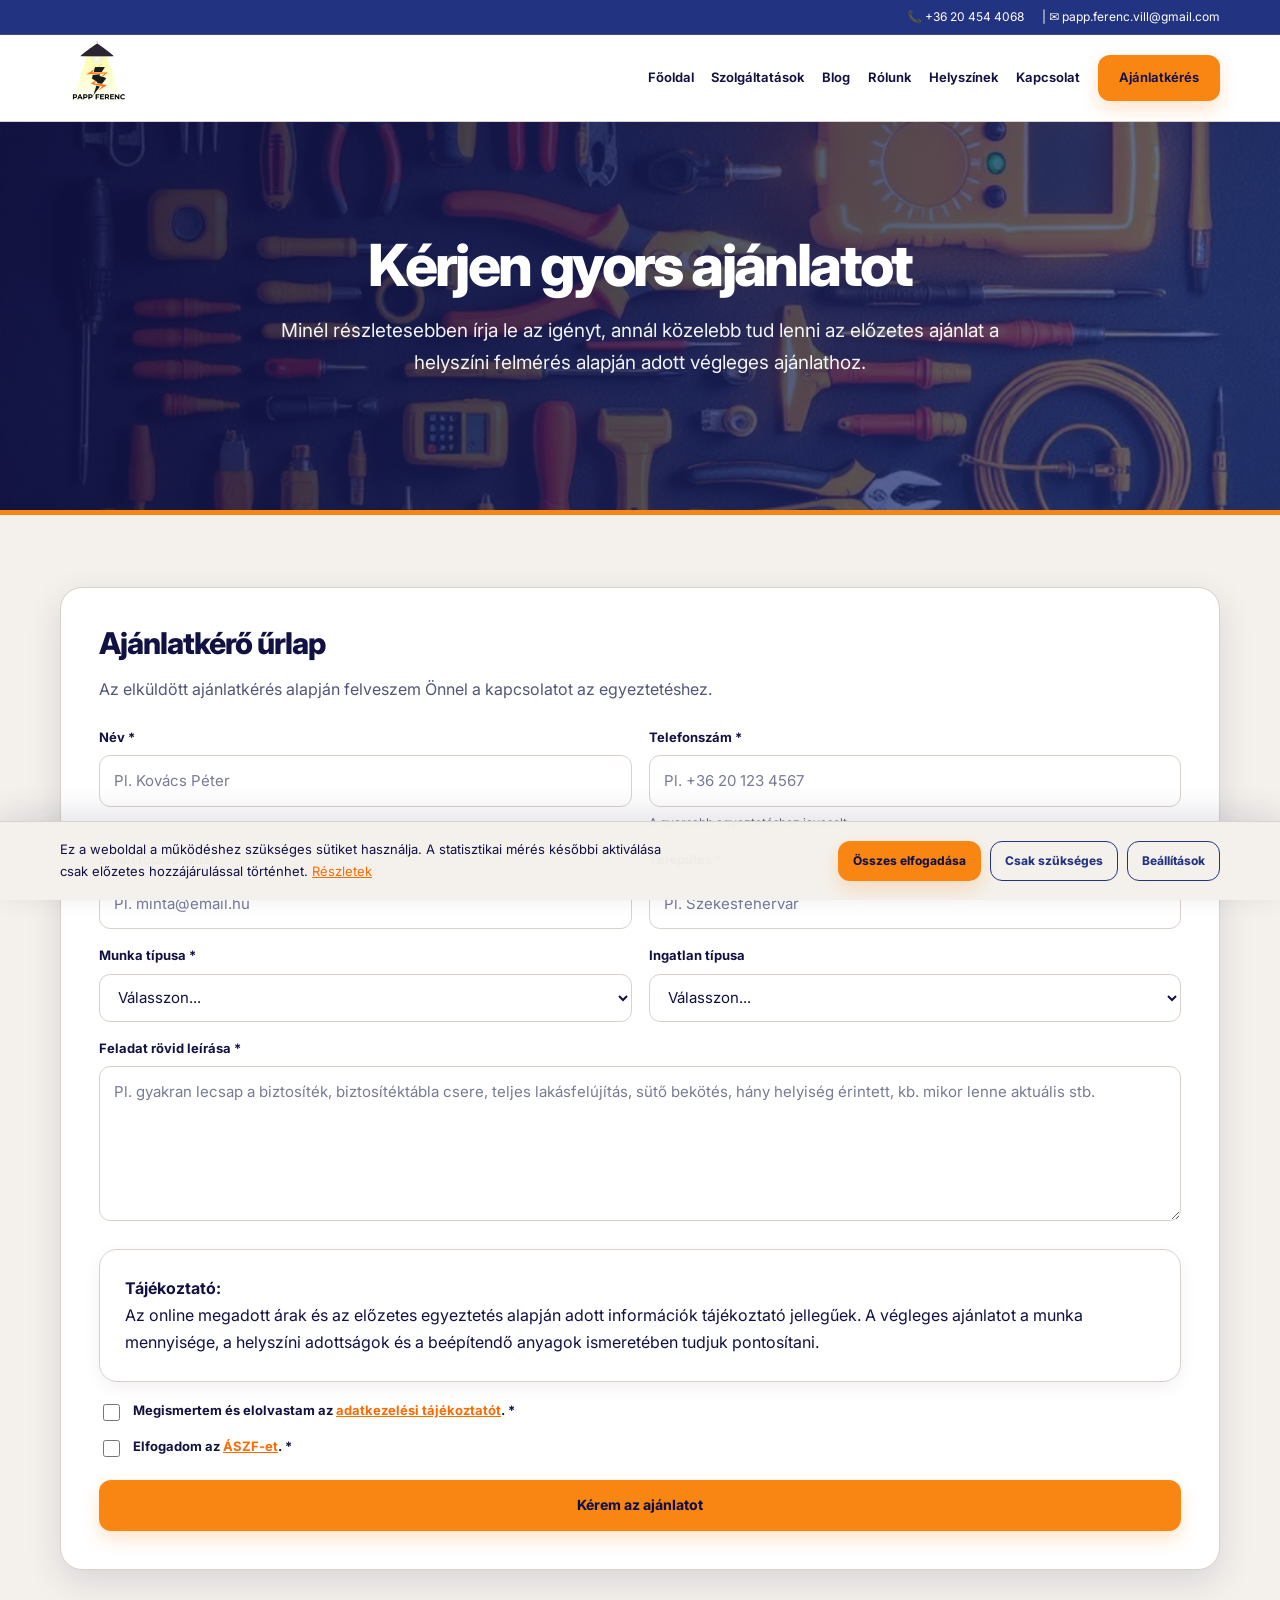
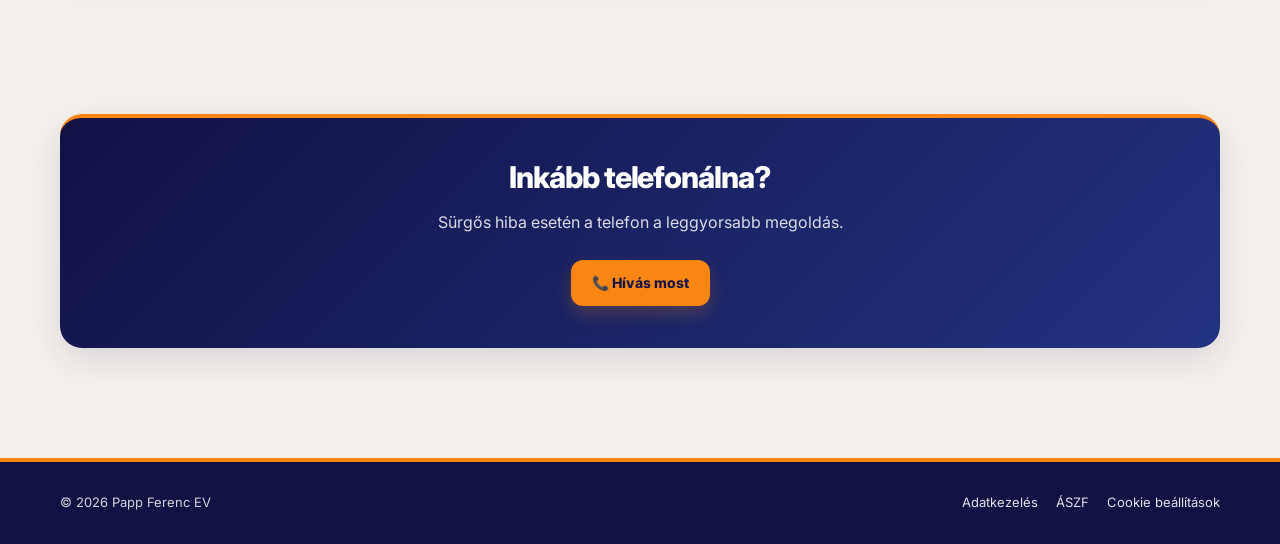
<file: ajanlatkeres.html>
<!DOCTYPE html>
<html lang="hu">
<head>
  <meta charset="UTF-8">
  <meta name="viewport" content="width=device-width, initial-scale=1.0">
  <title>Ajánlatkérés - Papp Ferenc EV</title>
  <meta name="description" content="Kérjen villanyszerelési ajánlatot Pest, Fejér, Veszprém és Komárom-Esztergom vármegyében.">
  <meta name="robots" content="index, follow">
  <meta name="author" content="Papp Ferenc EV">
  <link rel="canonical" href="https://SAJATDOMAIN.HU/ajanlatkeres.html">
  <meta property="og:title" content="Ajánlatkérés - Papp Ferenc EV">
  <meta property="og:description" content="Töltse ki az űrlapot, és egyeztetek Önnel a munka részleteiről.">
  <meta property="og:type" content="website">
  <meta property="og:url" content="https://SAJATDOMAIN.HU/ajanlatkeres.html">
  <meta property="og:image" content="https://SAJATDOMAIN.HU/assets/og-cover.jpg">
  <link rel="icon" type="image/png" href="assets/favicon.png">
  <link rel="stylesheet" href="assets/style.css">
</head>
<body>

<header class="topbar">
  <div class="container topbar-inner">
    <div id="datetime"></div>
    <div class="topbar-contact">
      <span>📞 <a href="tel:+36204544068">+36 20 454 4068</a></span>
      <span class="topbar-contact-email">| ✉️ <a href="mailto:papp.ferenc.vill@gmail.com">papp.ferenc.vill@gmail.com</a></span>
    </div>
  </div>
</header>

<nav class="navbar" id="navbar">
  <div class="container nav-inner">
    
  <a href="index.html" class="logo logo-wrap">
  <img src="assets/logo.png" alt="Papp Ferenc EV logó">
  <span>Papp Ferenc EV</span>
</a>
    <div class="desktop-menu">
      <a href="index.html">Főoldal</a>
      <a href="szolgaltatasok.html">Szolgáltatások</a>
      <a href="blog.html">Blog</a>
      <a href="rolunk.html">Rólunk</a>
      <a href="helyszinek.html">Helyszínek</a>
      <a href="kapcsolat.html">Kapcsolat</a>
      <a href="ajanlatkeres.html" class="btn btn-primary">Ajánlatkérés</a>
    </div>
    <button class="mobile-toggle" id="mobileToggle" aria-label="Menü megnyitása" aria-expanded="false">☰</button>
  </div>
  <div class="container mobile-menu" id="mobileMenu">
    <a href="index.html">Főoldal</a>
    <a href="szolgaltatasok.html">Szolgáltatások</a>
    <a href="blog.html">Blog</a>
    <a href="rolunk.html">Rólunk</a>
    <a href="helyszinek.html">Helyszínek</a>
    <a href="kapcsolat.html">Kapcsolat</a>
    <a href="ajanlatkeres.html" class="active">Ajánlatkérés</a>
  </div>
</nav>

<section class="hero fade-in">
  <div class="container">
    <h1>Kérjen gyors ajánlatot</h1>
    <p>
      Minél részletesebben írja le az igényt, annál közelebb tud lenni az előzetes ajánlat
      a helyszíni felmérés alapján adott végleges ajánlathoz.
    </p>
  </div>
</section>

<section class="section">
  <div class="container">
    <div class="form-wrap fade-in">
      <h2 class="section-title" style="font-size:30px;">Ajánlatkérő űrlap</h2>
      <p class="section-subtitle">Az elküldött ajánlatkérés alapján felveszem Önnel a kapcsolatot az egyeztetéshez.</p>

      <form id="quoteForm">
        <!-- spam csapda -->
        <input type="text" name="_gotcha" style="display:none">

        <!-- Formspree extrák (opcionális, de hasznos) -->
        <input type="hidden" name="_subject" value="Új ajánlatkérés - Papp Ferenc EV weboldal">
        <input type="hidden" name="source_page" value="ajanlatkeres.html">

        <div class="form-grid-2">
          <div>
            <label for="name">Név *</label>
            <input id="name" type="text" name="name" required placeholder="Pl. Kovács Péter">
          </div>

          <div>
            <label for="phone">Telefonszám *</label>
            <input id="phone" type="tel" name="phone" required placeholder="Pl. +36 20 123 4567">
            <div class="helper">A gyorsabb egyeztetéshez javasolt.</div>
          </div>
        </div>

        <div class="form-grid-2 mt-16">
          <div>
            <label for="email">Email (opcionális)</label>
            <input id="email" type="email" name="email" placeholder="Pl. minta@email.hu">
          </div>

          <div>
            <label for="location">Település *</label>
            <input id="location" type="text" name="location" required placeholder="Pl. Székesfehérvár">
          </div>
        </div>

        <div class="form-grid-2 mt-16">
          <div>
            <label for="type">Munka típusa *</label>
            <select id="type" name="type" required>
              <option value="">Válasszon...</option>
              <option>Hibakeresés</option>
              <option>Biztosítéktábla csere</option>
              <option>FI relé beépítés</option>
              <option>Felújítás / hálózat korszerűsítés</option>
              <option>Új hálózat kiépítés</option>
              <option>Sütő / főzőlap / bojler bekötés</option>
              <option>Lámpa / konnektor / kapcsoló szerelés</option>
              <option>Autótöltő telepítés</option>
              <option>Egyéb</option>
            </select>
          </div>

          <div>
            <label for="property_type">Ingatlan típusa</label>
            <select id="property_type" name="property_type">
              <option value="">Válasszon...</option>
              <option>Lakás</option>
              <option>Panellakás</option>
              <option>Családi ház</option>
              <option>Üzlethelyiség</option>
              <option>Iroda</option>
              <option>Egyéb</option>
            </select>
          </div>
        </div>

        <div class="mt-16">
          <label for="message">Feladat rövid leírása *</label>
          <textarea
            id="message"
            name="message"
            required
            placeholder="Pl. gyakran lecsap a biztosíték, biztosítéktábla csere, teljes lakásfelújítás, sütő bekötés, hány helyiség érintett, kb. mikor lenne aktuális stb."></textarea>
        </div>

        <div class="card mt-20">
          <strong>Tájékoztató:</strong><br>
          Az online megadott árak és az előzetes egyeztetés alapján adott információk tájékoztató jellegűek.
          A végleges ajánlatot a munka mennyisége, a helyszíni adottságok és a beépítendő anyagok ismeretében tudjuk pontosítani.
        </div>

        <div style="display:grid; gap:12px; margin-top:18px;">
          <div style="display:flex; gap:10px; align-items:flex-start;">
            <input type="checkbox" id="privacyAcknowledged" name="privacyAcknowledged" required style="width:auto; margin-top:4px;">
            <label for="privacyAcknowledged" style="margin:0;">
              Megismertem és elolvastam az
              <a href="adatkezeles.html" target="_blank" rel="noopener" style="color:#ff6a00;text-decoration:underline;">adatkezelési tájékoztatót</a>. *
            </label>
          </div>
          <div style="display:flex; gap:10px; align-items:flex-start;">
            <input type="checkbox" id="termsAccepted" name="termsAccepted" required style="width:auto; margin-top:4px;">
            <label for="termsAccepted" style="margin:0;">
              Elfogadom az <a href="aszf.html" target="_blank" rel="noopener" style="color:#ff6a00;text-decoration:underline;">ÁSZF-et</a>. *
            </label>
          </div>
        </div>

        <div class="mt-20">
          <button id="submitBtn" type="submit" class="btn btn-primary" style="width:100%; padding:16px;">
            Kérem az ajánlatot
          </button>
          
        </div>
      </form>

      <div id="successMessage" class="notice success">
        <strong>✔ Üzenet sikeresen elküldve</strong><br>
        Köszönöm megkeresését! Hamarosan egyeztetek Önnel a továbbiakról.
      </div>

      <div id="errorMessage" class="notice error">
        Hiba történt az elküldés során. Kérjük, próbálja újra, vagy hívjon minket telefonon.
      </div>
    </div>
  </div>
</section>

<section class="section">
  <div class="container">
    <div class="cta-box fade-in">
      <h2 class="section-title" style="font-size:30px;">Inkább telefonálna?</h2>
      <p class="section-subtitle">Sürgős hiba esetén a telefon a leggyorsabb megoldás.</p>
      <a href="tel:+36204544068" class="btn btn-primary">📞 Hívás most</a>
    </div>
  </div>
</section>

<footer class="footer">
  <div class="container footer-inner">
    <div>© 2026 Papp Ferenc EV</div>
    <div class="footer-links">
      <a href="adatkezeles.html">Adatkezelés</a>
      <a href="aszf.html">ÁSZF</a>
      <a href="#" onclick="openCookieSettings(); return false;">Cookie beállítások</a>
    </div>
  </div>
</footer>

<a href="tel:+36204544068" class="floating-call" aria-label="Hívás">📞</a>

<div class="cookie-banner" id="cookieBanner">
  <div class="cookie-inner">
    <div>
      Ez a weboldal a működéshez szükséges sütiket használja. A statisztikai mérés későbbi aktiválása csak előzetes hozzájárulással történhet.
      <a href="adatkezeles.html" style="color:#ff6a00;text-decoration:underline;">Részletek</a>
    </div>
    <div class="cookie-actions">
      <button class="btn btn-primary" onclick="acceptAllCookies()">Összes elfogadása</button>
      <button class="btn btn-outline" onclick="acceptNecessaryCookies()">Csak szükséges</button>
      <button class="btn btn-outline" onclick="openCookieSettings()">Beállítások</button>
    </div>
  </div>
</div>

<div class="cookie-modal" id="cookieModal">
  <div class="cookie-modal-box">
    <h2 class="section-title" style="font-size:28px; margin-bottom:10px;">Cookie beállítások</h2>
    <div style="display:flex; justify-content:space-between; margin-bottom:12px;">
      <span>Szükséges</span>
      <input type="checkbox" checked disabled>
    </div>
    <div style="display:flex; justify-content:space-between; margin-bottom:20px;">
      <span>Statisztikai (Google Analytics)</span>
      <input type="checkbox" id="analyticsConsent">
    </div>
    <button class="btn btn-primary" style="width:100%;" onclick="saveCookieSettings()">Mentés</button>
  </div>
</div>

<script src="assets/main.js"></script>
</body>
</html>
</file>
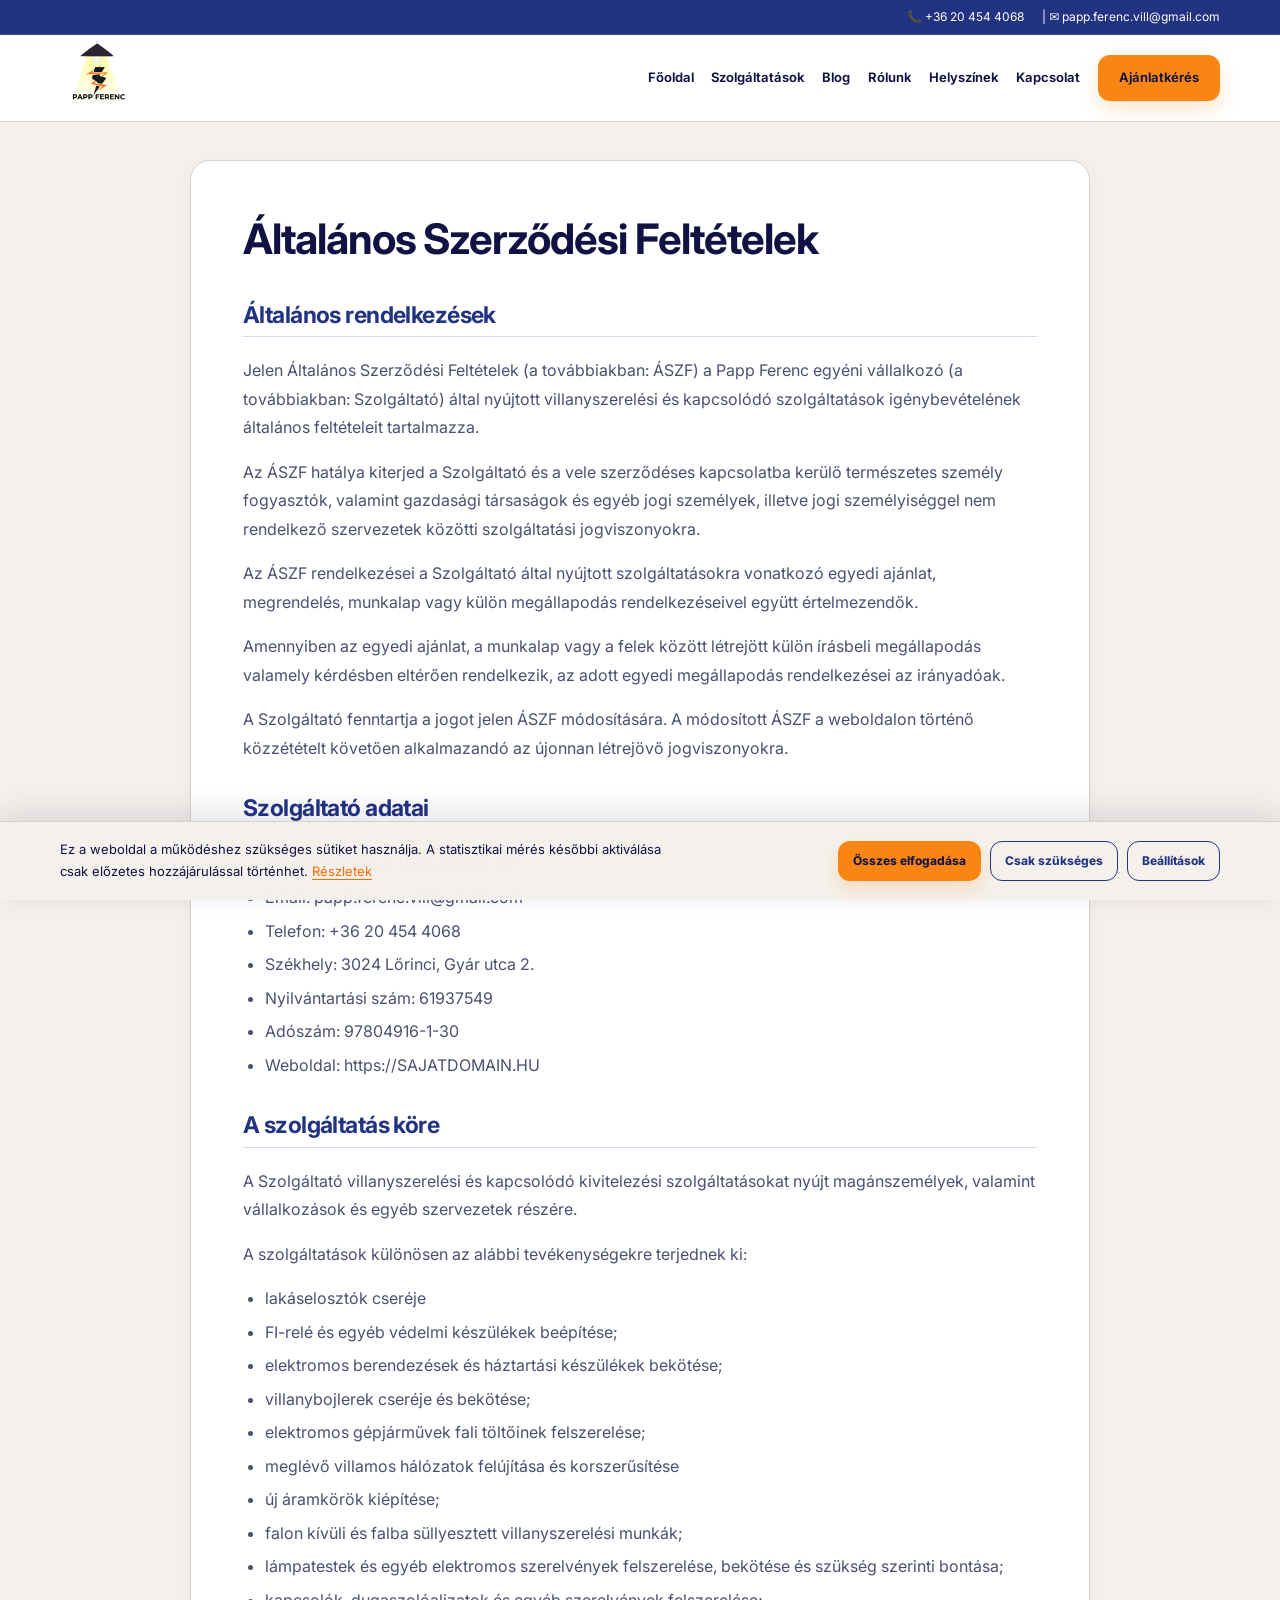
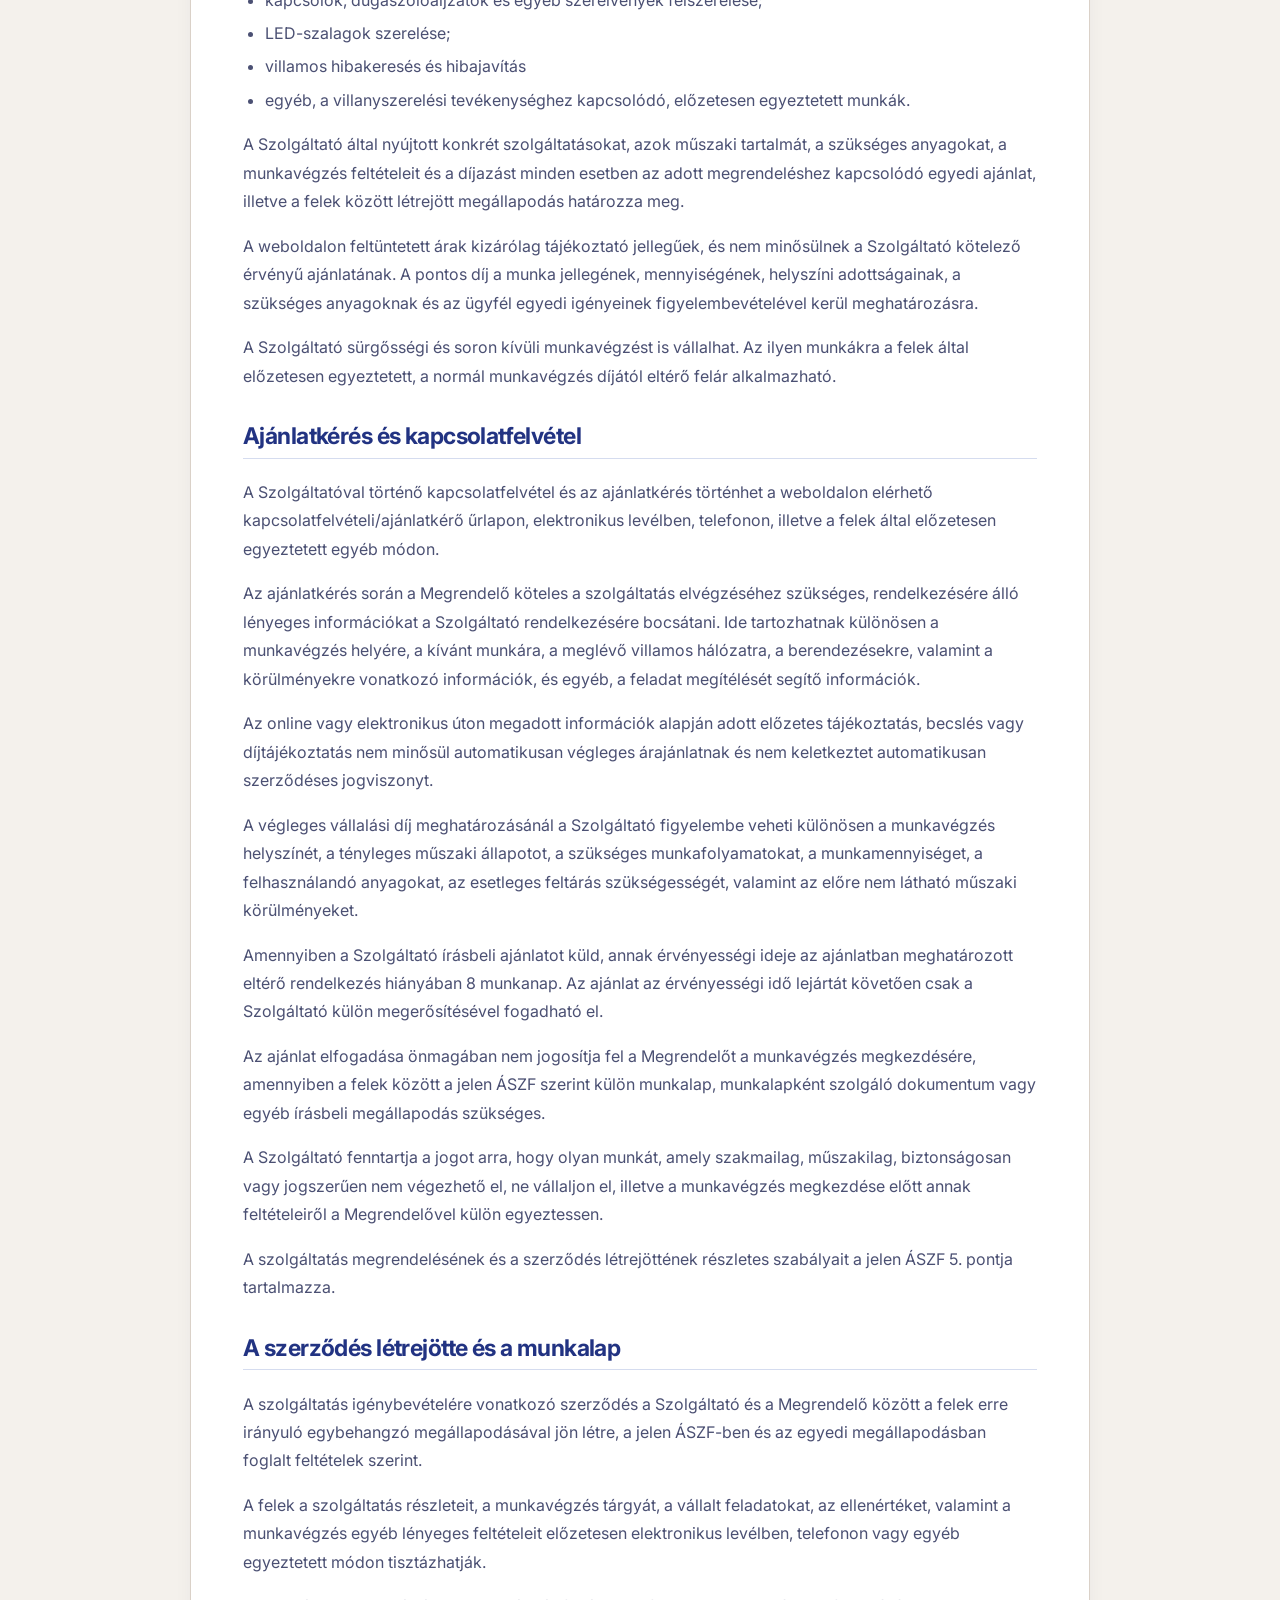
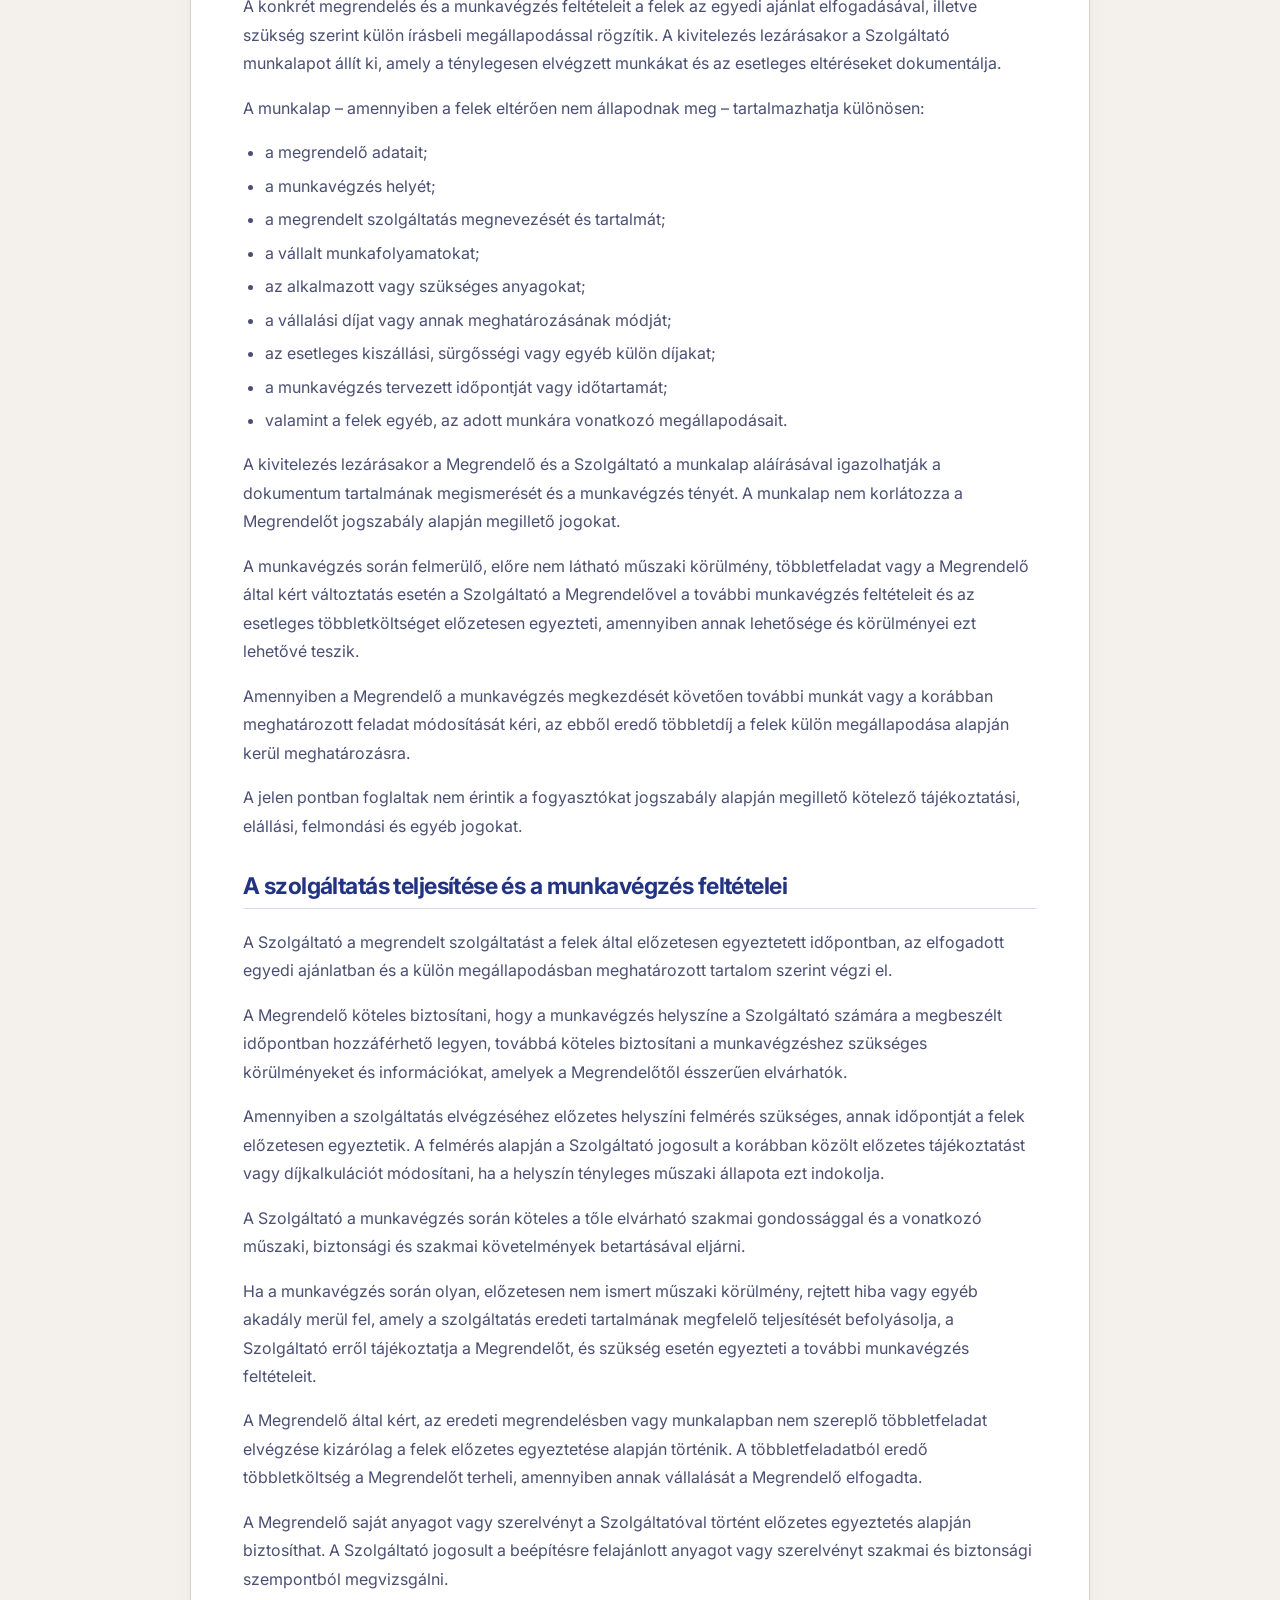
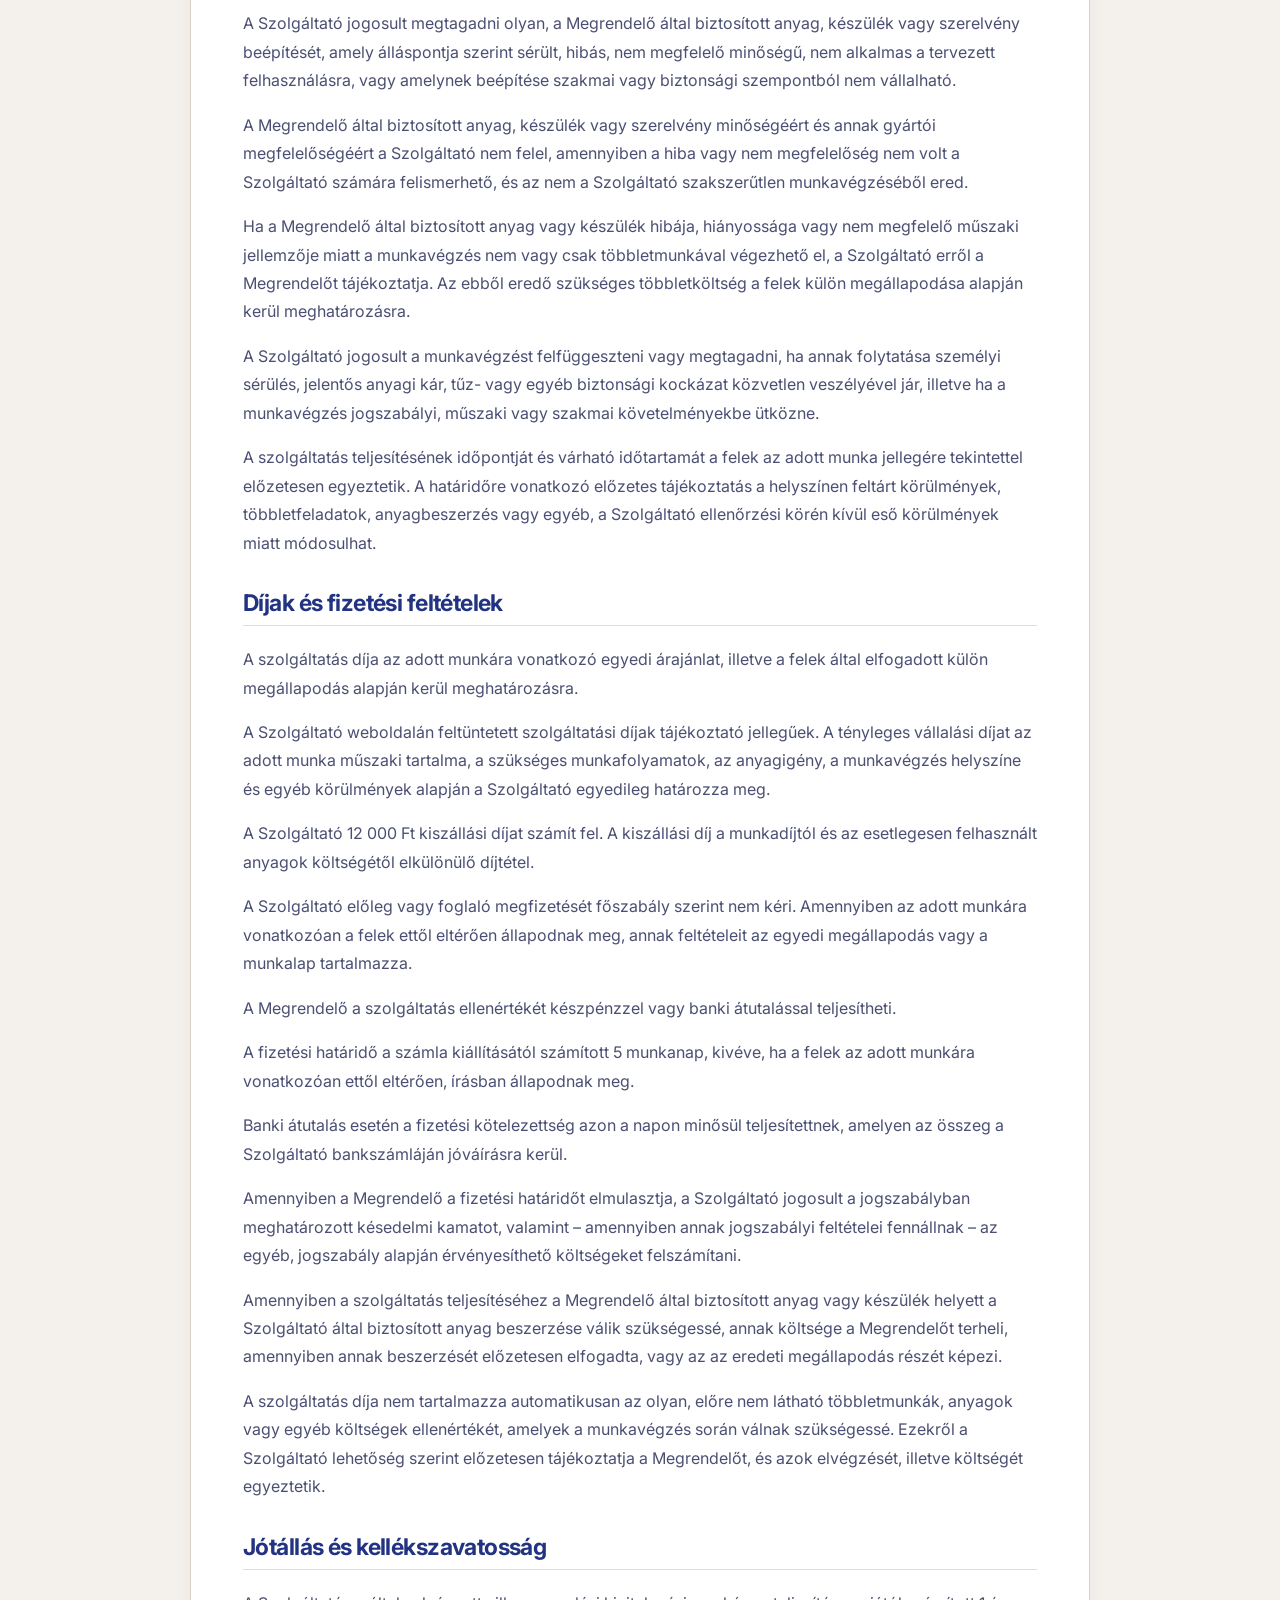
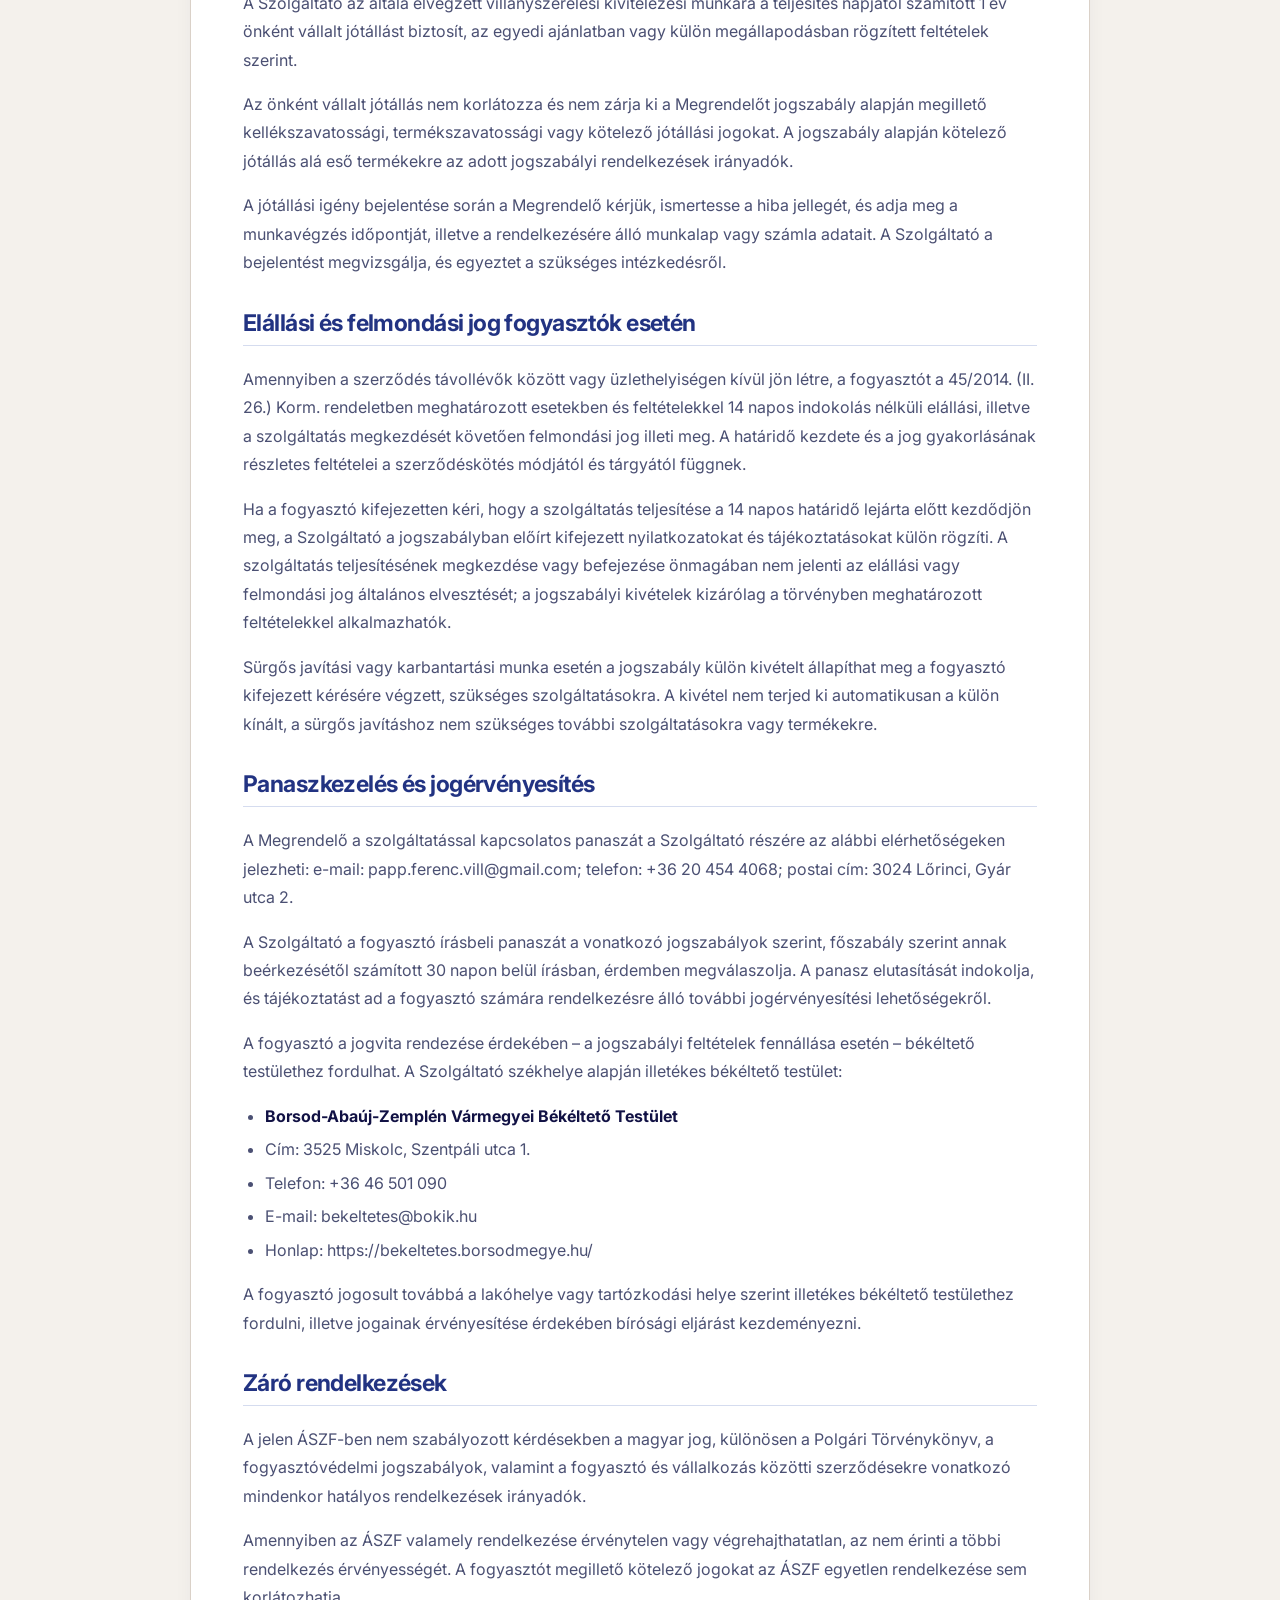
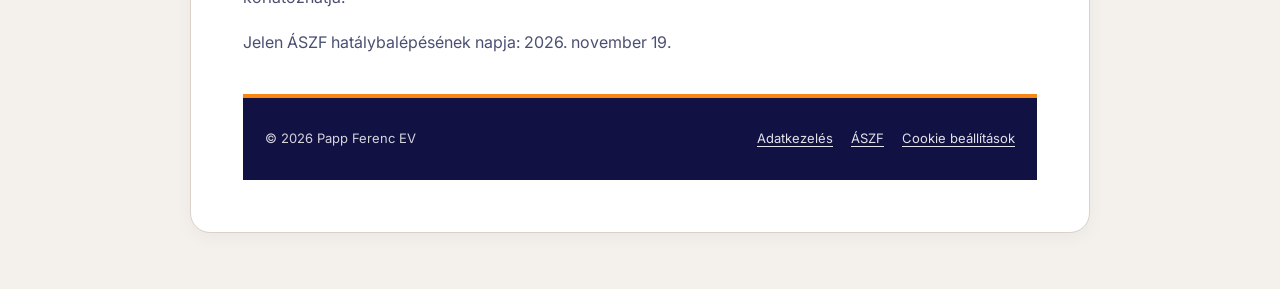
<file: aszf.html>
<!DOCTYPE html>
<html lang="hu">
<head>
  <meta charset="UTF-8">
  <meta name="viewport" content="width=device-width, initial-scale=1.0">
  <title>ÁSZF - Papp Ferenc EV</title>
  <meta name="robots" content="index, follow">
  <meta name="author" content="Papp Ferenc EV">
  <link rel="canonical" href="https://SAJATDOMAIN.HU/aszf.html">
  <link rel="icon" type="image/png" href="assets/favicon.png">
  <link rel="stylesheet" href="assets/style.css">
</head>
<body>

<header class="topbar">
  <div class="container topbar-inner">
    <div id="datetime"></div>
    <div class="topbar-contact">
      <span>📞 <a href="tel:+36204544068">+36 20 454 4068</a></span>
      <span class="topbar-contact-email">| ✉️ <a href="mailto:papp.ferenc.vill@gmail.com">papp.ferenc.vill@gmail.com</a></span>
    </div>
  </div>
</header>

<nav class="navbar" id="navbar">
  <div class="container nav-inner">
    
    <a href="index.html" class="logo logo-wrap">
  <img src="assets/logo.png" alt="Papp Ferenc EV logó">
  <span>Papp Ferenc EV</span>
</a>
    <div class="desktop-menu">
      <a href="index.html">Főoldal</a>
      <a href="szolgaltatasok.html">Szolgáltatások</a>
      <a href="blog.html">Blog</a>
      <a href="rolunk.html">Rólunk</a>
      <a href="helyszinek.html">Helyszínek</a>
      <a href="kapcsolat.html">Kapcsolat</a>
      <a href="ajanlatkeres.html" class="btn btn-primary">Ajánlatkérés</a>
    </div>
    <button class="mobile-toggle" id="mobileToggle" aria-label="Menü megnyitása" aria-expanded="false">☰</button>
  </div>
  <div class="container mobile-menu" id="mobileMenu">
    <a href="index.html">Főoldal</a>
    <a href="szolgaltatasok.html">Szolgáltatások</a>
    <a href="blog.html">Blog</a>
    <a href="rolunk.html">Rólunk</a>
    <a href="helyszinek.html">Helyszínek</a>
    <a href="kapcsolat.html">Kapcsolat</a>
    <a href="ajanlatkeres.html">Ajánlatkérés</a>
  </div>
</nav>

<section class="article">
  <h1>Általános Szerződési Feltételek</h1>

  <h2>Általános rendelkezések</h2>
  <p>Jelen Általános Szerződési Feltételek (a továbbiakban: ÁSZF) a Papp Ferenc egyéni vállalkozó (a továbbiakban: Szolgáltató) által nyújtott villanyszerelési és kapcsolódó szolgáltatások igénybevételének általános feltételeit tartalmazza.</p>
  <p>Az ÁSZF hatálya kiterjed a Szolgáltató és a vele szerződéses kapcsolatba kerülő természetes személy fogyasztók, valamint gazdasági társaságok és egyéb jogi személyek, illetve jogi személyiséggel nem rendelkező szervezetek közötti szolgáltatási jogviszonyokra.</p>
  <p>Az ÁSZF rendelkezései a Szolgáltató által nyújtott szolgáltatásokra vonatkozó egyedi ajánlat, megrendelés, munkalap vagy külön megállapodás rendelkezéseivel együtt értelmezendők.</p>
  <p>Amennyiben az egyedi ajánlat, a munkalap vagy a felek között létrejött külön írásbeli megállapodás valamely kérdésben eltérően rendelkezik, az adott egyedi megállapodás rendelkezései az irányadóak.</p>
  <p>A Szolgáltató fenntartja a jogot jelen ÁSZF módosítására. A módosított ÁSZF a weboldalon történő közzétételt követően alkalmazandó az újonnan létrejövő jogviszonyokra.</p>

  <h2>Szolgáltató adatai</h2>
  <ul>
    <li>Szolgáltató neve: Papp Ferenc EV</li>
    <li>Email: papp.ferenc.vill@gmail.com</li>
    <li>Telefon: +36 20 454 4068</li>
    <li>Székhely: 3024 Lőrinci, Gyár utca 2.</li>
    <li>Nyilvántartási szám: 61937549</li>
    <li>Adószám: 97804916-1-30</li>
    <li>Weboldal: https://SAJATDOMAIN.HU</li>
  </ul>

  <h2>A szolgáltatás köre</h2>
  <p>A Szolgáltató villanyszerelési és kapcsolódó kivitelezési szolgáltatásokat nyújt magánszemélyek, valamint vállalkozások és egyéb szervezetek részére.</p>
  <p>A szolgáltatások különösen az alábbi tevékenységekre terjednek ki:</p>
  <ul>
    <li>lakáselosztók cseréje</li>
    <li>FI-relé és egyéb védelmi készülékek beépítése;</li>
    <li>elektromos berendezések és háztartási készülékek bekötése;</li>
    <li>villanybojlerek cseréje és bekötése;</li>
    <li>elektromos gépjárművek fali töltőinek felszerelése;</li>
    <li>meglévő villamos hálózatok felújítása és korszerűsítése</li>
    <li>új áramkörök kiépítése;</li>
    <li>falon kívüli és falba süllyesztett villanyszerelési munkák;</li>
    <li>lámpatestek és egyéb elektromos szerelvények felszerelése, bekötése és szükség szerinti bontása;</li>
    <li>kapcsolók, dugaszolóaljzatok és egyéb szerelvények felszerelése;</li>
    <li>LED-szalagok szerelése;</li>
    <li>villamos hibakeresés és hibajavítás</li>
    <li>egyéb, a villanyszerelési tevékenységhez kapcsolódó, előzetesen egyeztetett munkák.</li>
  </ul>

  <p>A Szolgáltató által nyújtott konkrét szolgáltatásokat, azok műszaki tartalmát, a szükséges anyagokat, a munkavégzés feltételeit és a díjazást minden esetben az adott megrendeléshez kapcsolódó egyedi ajánlat, illetve a felek között létrejött megállapodás határozza meg.</p>
  <p> A weboldalon feltüntetett árak kizárólag tájékoztató jellegűek, és nem minősülnek a Szolgáltató kötelező érvényű ajánlatának. A pontos díj a munka jellegének, mennyiségének, helyszíni adottságainak, a szükséges anyagoknak és az ügyfél egyedi igényeinek figyelembevételével kerül meghatározásra.</p>
  <p>A Szolgáltató sürgősségi és soron kívüli munkavégzést is vállalhat. Az ilyen munkákra a felek által előzetesen egyeztetett, a normál munkavégzés díjától eltérő felár alkalmazható.</p>

  <h2>Ajánlatkérés és kapcsolatfelvétel</h2>
  <p>A Szolgáltatóval történő kapcsolatfelvétel és az ajánlatkérés történhet a weboldalon elérhető kapcsolatfelvételi/ajánlatkérő űrlapon, elektronikus levélben, telefonon, illetve a felek által előzetesen egyeztetett egyéb módon.</p>
  <P>Az ajánlatkérés során a Megrendelő köteles a szolgáltatás elvégzéséhez szükséges, rendelkezésére álló lényeges információkat a Szolgáltató rendelkezésére bocsátani. Ide tartozhatnak különösen a munkavégzés helyére, a kívánt munkára, a meglévő villamos hálózatra, a berendezésekre, valamint a körülményekre vonatkozó információk, és egyéb, a feladat megítélését segítő információk.</P>
  <p>Az online vagy elektronikus úton megadott információk alapján adott előzetes tájékoztatás, becslés vagy díjtájékoztatás nem minősül automatikusan végleges árajánlatnak és nem keletkeztet automatikusan szerződéses jogviszonyt.</p>
  <p>A végleges vállalási díj meghatározásánál a Szolgáltató figyelembe veheti különösen a munkavégzés helyszínét, a tényleges műszaki állapotot, a szükséges munkafolyamatokat, a munkamennyiséget, a felhasználandó anyagokat, az esetleges feltárás szükségességét, valamint az előre nem látható műszaki körülményeket.</p>
  <p>Amennyiben a Szolgáltató írásbeli ajánlatot küld, annak érvényességi ideje az ajánlatban meghatározott eltérő rendelkezés hiányában 8 munkanap. Az ajánlat az érvényességi idő lejártát követően csak a Szolgáltató külön megerősítésével fogadható el.</p>
  <p>Az ajánlat elfogadása önmagában nem jogosítja fel a Megrendelőt a munkavégzés megkezdésére, amennyiben a felek között a jelen ÁSZF szerint külön munkalap, munkalapként szolgáló dokumentum vagy egyéb írásbeli megállapodás szükséges.</p>
  <p>A Szolgáltató fenntartja a jogot arra, hogy olyan munkát, amely szakmailag, műszakilag, biztonságosan vagy jogszerűen nem végezhető el, ne vállaljon el, illetve a munkavégzés megkezdése előtt annak feltételeiről a Megrendelővel külön egyeztessen.</p>
  <p>A szolgáltatás megrendelésének és a szerződés létrejöttének részletes szabályait a jelen ÁSZF 5. pontja tartalmazza.</p>

<h2>A szerződés létrejötte és a munkalap</h2>
<p>A szolgáltatás igénybevételére vonatkozó szerződés a Szolgáltató és a Megrendelő között a felek erre irányuló egybehangzó megállapodásával jön létre, a jelen ÁSZF-ben és az egyedi megállapodásban foglalt feltételek szerint.</p>
<p>A felek a szolgáltatás részleteit, a munkavégzés tárgyát, a vállalt feladatokat, az ellenértéket, valamint a munkavégzés egyéb lényeges feltételeit előzetesen elektronikus levélben, telefonon vagy egyéb egyeztetett módon tisztázhatják.</p>
<p>A konkrét megrendelés és a munkavégzés feltételeit a felek az egyedi ajánlat elfogadásával, illetve szükség szerint külön írásbeli megállapodással rögzítik. A kivitelezés lezárásakor a Szolgáltató munkalapot állít ki, amely a ténylegesen elvégzett munkákat és az esetleges eltéréseket dokumentálja.</p>
<p>A munkalap – amennyiben a felek eltérően nem állapodnak meg – tartalmazhatja különösen:</p>
<ul>
  <li>a megrendelő adatait;</li>
  <li>a munkavégzés helyét;</li>
  <li>a megrendelt szolgáltatás megnevezését és tartalmát;</li>
  <li>a vállalt munkafolyamatokat;</li>
  <li>az alkalmazott vagy szükséges anyagokat;</li>
  <li>a vállalási díjat vagy annak meghatározásának módját;</li>
  <li>az esetleges kiszállási, sürgősségi vagy egyéb külön díjakat;</li>
  <li>a munkavégzés tervezett időpontját vagy időtartamát;</li>
  <li>valamint a felek egyéb, az adott munkára vonatkozó megállapodásait.</li>
</ul>

<p>A kivitelezés lezárásakor a Megrendelő és a Szolgáltató a munkalap aláírásával igazolhatják a dokumentum tartalmának megismerését és a munkavégzés tényét. A munkalap nem korlátozza a Megrendelőt jogszabály alapján megillető jogokat.</p>
<p>A munkavégzés során felmerülő, előre nem látható műszaki körülmény, többletfeladat vagy a Megrendelő által kért változtatás esetén a Szolgáltató a Megrendelővel a további munkavégzés feltételeit és az esetleges többletköltséget előzetesen egyezteti, amennyiben annak lehetősége és körülményei ezt lehetővé teszik.</p>
<p>Amennyiben a Megrendelő a munkavégzés megkezdését követően további munkát vagy a korábban meghatározott feladat módosítását kéri, az ebből eredő többletdíj a felek külön megállapodása alapján kerül meghatározásra.</p>
<p>A jelen pontban foglaltak nem érintik a fogyasztókat jogszabály alapján megillető kötelező tájékoztatási, elállási, felmondási és egyéb jogokat.</p>

<h2>A szolgáltatás teljesítése és a munkavégzés feltételei</h2>
<p>A Szolgáltató a megrendelt szolgáltatást a felek által előzetesen egyeztetett időpontban, az elfogadott egyedi ajánlatban és a külön megállapodásban meghatározott tartalom szerint végzi el.</p>
<p>A Megrendelő köteles biztosítani, hogy a munkavégzés helyszíne a Szolgáltató számára a megbeszélt időpontban hozzáférhető legyen, továbbá köteles biztosítani a munkavégzéshez szükséges körülményeket és információkat, amelyek a Megrendelőtől ésszerűen elvárhatók.</p>
<p>Amennyiben a szolgáltatás elvégzéséhez előzetes helyszíni felmérés szükséges, annak időpontját a felek előzetesen egyeztetik. A felmérés alapján a Szolgáltató jogosult a korábban közölt előzetes tájékoztatást vagy díjkalkulációt módosítani, ha a helyszín tényleges műszaki állapota ezt indokolja.</p>
<p>A Szolgáltató a munkavégzés során köteles a tőle elvárható szakmai gondossággal és a vonatkozó műszaki, biztonsági és szakmai követelmények betartásával eljárni.</p>
<p>Ha a munkavégzés során olyan, előzetesen nem ismert műszaki körülmény, rejtett hiba vagy egyéb akadály merül fel, amely a szolgáltatás eredeti tartalmának megfelelő teljesítését befolyásolja, a Szolgáltató erről tájékoztatja a Megrendelőt, és szükség esetén egyezteti a további munkavégzés feltételeit.</p>
<p>A Megrendelő által kért, az eredeti megrendelésben vagy munkalapban nem szereplő többletfeladat elvégzése kizárólag a felek előzetes egyeztetése alapján történik. A többletfeladatból eredő többletköltség a Megrendelőt terheli, amennyiben annak vállalását a Megrendelő elfogadta.</p>
<p>A Megrendelő saját anyagot vagy szerelvényt a Szolgáltatóval történt előzetes egyeztetés alapján biztosíthat. A Szolgáltató jogosult a beépítésre felajánlott anyagot vagy szerelvényt szakmai és biztonsági szempontból megvizsgálni.</p>
<p>A Szolgáltató jogosult megtagadni olyan, a Megrendelő által biztosított anyag, készülék vagy szerelvény beépítését, amely álláspontja szerint sérült, hibás, nem megfelelő minőségű, nem alkalmas a tervezett felhasználásra, vagy amelynek beépítése szakmai vagy biztonsági szempontból nem vállalható.</p>
<p>A Megrendelő által biztosított anyag, készülék vagy szerelvény minőségéért és annak gyártói megfelelőségéért a Szolgáltató nem felel, amennyiben a hiba vagy nem megfelelőség nem volt a Szolgáltató számára felismerhető, és az nem a Szolgáltató szakszerűtlen munkavégzéséből ered.</p>
<p>Ha a Megrendelő által biztosított anyag vagy készülék hibája, hiányossága vagy nem megfelelő műszaki jellemzője miatt a munkavégzés nem vagy csak többletmunkával végezhető el, a Szolgáltató erről a Megrendelőt tájékoztatja. Az ebből eredő szükséges többletköltség a felek külön megállapodása alapján kerül meghatározásra.</p>
<p>A Szolgáltató jogosult a munkavégzést felfüggeszteni vagy megtagadni, ha annak folytatása személyi sérülés, jelentős anyagi kár, tűz- vagy egyéb biztonsági kockázat közvetlen veszélyével jár, illetve ha a munkavégzés jogszabályi, műszaki vagy szakmai követelményekbe ütközne.</p>
<p>A szolgáltatás teljesítésének időpontját és várható időtartamát a felek az adott munka jellegére tekintettel előzetesen egyeztetik. A határidőre vonatkozó előzetes tájékoztatás a helyszínen feltárt körülmények, többletfeladatok, anyagbeszerzés vagy egyéb, a Szolgáltató ellenőrzési körén kívül eső körülmények miatt módosulhat.</p>

<h2>Díjak és fizetési feltételek</h2>
<p>A szolgáltatás díja az adott munkára vonatkozó egyedi árajánlat, illetve a felek által elfogadott külön megállapodás alapján kerül meghatározásra.</p>
<p>A Szolgáltató weboldalán feltüntetett szolgáltatási díjak tájékoztató jellegűek. A tényleges vállalási díjat az adott munka műszaki tartalma, a szükséges munkafolyamatok, az anyagigény, a munkavégzés helyszíne és egyéb körülmények alapján a Szolgáltató egyedileg határozza meg.</p>
<p>A Szolgáltató 12 000 Ft kiszállási díjat számít fel. A kiszállási díj a munkadíjtól és az esetlegesen felhasznált anyagok költségétől elkülönülő díjtétel.</p>
<p>A Szolgáltató előleg vagy foglaló megfizetését főszabály szerint nem kéri. Amennyiben az adott munkára vonatkozóan a felek ettől eltérően állapodnak meg, annak feltételeit az egyedi megállapodás vagy a munkalap tartalmazza.</p>
<p>A Megrendelő a szolgáltatás ellenértékét készpénzzel vagy banki átutalással teljesítheti.</p>
<p>A fizetési határidő a számla kiállításától számított 5 munkanap, kivéve, ha a felek az adott munkára vonatkozóan ettől eltérően, írásban állapodnak meg.</p>
<p>Banki átutalás esetén a fizetési kötelezettség azon a napon minősül teljesítettnek, amelyen az összeg a Szolgáltató bankszámláján jóváírásra kerül.</p>
<p>Amennyiben a Megrendelő a fizetési határidőt elmulasztja, a Szolgáltató jogosult a jogszabályban meghatározott késedelmi kamatot, valamint – amennyiben annak jogszabályi feltételei fennállnak – az egyéb, jogszabály alapján érvényesíthető költségeket felszámítani.</p>
<p>Amennyiben a szolgáltatás teljesítéséhez a Megrendelő által biztosított anyag vagy készülék helyett a Szolgáltató által biztosított anyag beszerzése válik szükségessé, annak költsége a Megrendelőt terheli, amennyiben annak beszerzését előzetesen elfogadta, vagy az az eredeti megállapodás részét képezi.</p>
<p>A szolgáltatás díja nem tartalmazza automatikusan az olyan, előre nem látható többletmunkák, anyagok vagy egyéb költségek ellenértékét, amelyek a munkavégzés során válnak szükségessé. Ezekről a Szolgáltató lehetőség szerint előzetesen tájékoztatja a Megrendelőt, és azok elvégzését, illetve költségét egyeztetik.</p>

<h2>Jótállás és kellékszavatosság</h2>
<p>A Szolgáltató az általa elvégzett villanyszerelési kivitelezési munkára a teljesítés napjától számított 1 év önként vállalt jótállást biztosít, az egyedi ajánlatban vagy külön megállapodásban rögzített feltételek szerint.</p>
<p>Az önként vállalt jótállás nem korlátozza és nem zárja ki a Megrendelőt jogszabály alapján megillető kellékszavatossági, termékszavatossági vagy kötelező jótállási jogokat. A jogszabály alapján kötelező jótállás alá eső termékekre az adott jogszabályi rendelkezések irányadók.</p>
<p>A jótállási igény bejelentése során a Megrendelő kérjük, ismertesse a hiba jellegét, és adja meg a munkavégzés időpontját, illetve a rendelkezésére álló munkalap vagy számla adatait. A Szolgáltató a bejelentést megvizsgálja, és egyeztet a szükséges intézkedésről.</p>

<h2>Elállási és felmondási jog fogyasztók esetén</h2>
<p>Amennyiben a szerződés távollévők között vagy üzlethelyiségen kívül jön létre, a fogyasztót a 45/2014. (II. 26.) Korm. rendeletben meghatározott esetekben és feltételekkel 14 napos indokolás nélküli elállási, illetve a szolgáltatás megkezdését követően felmondási jog illeti meg. A határidő kezdete és a jog gyakorlásának részletes feltételei a szerződéskötés módjától és tárgyától függnek.</p>
<p>Ha a fogyasztó kifejezetten kéri, hogy a szolgáltatás teljesítése a 14 napos határidő lejárta előtt kezdődjön meg, a Szolgáltató a jogszabályban előírt kifejezett nyilatkozatokat és tájékoztatásokat külön rögzíti. A szolgáltatás teljesítésének megkezdése vagy befejezése önmagában nem jelenti az elállási vagy felmondási jog általános elvesztését; a jogszabályi kivételek kizárólag a törvényben meghatározott feltételekkel alkalmazhatók.</p>
<p>Sürgős javítási vagy karbantartási munka esetén a jogszabály külön kivételt állapíthat meg a fogyasztó kifejezett kérésére végzett, szükséges szolgáltatásokra. A kivétel nem terjed ki automatikusan a külön kínált, a sürgős javításhoz nem szükséges további szolgáltatásokra vagy termékekre.</p>

<h2>Panaszkezelés és jogérvényesítés</h2>
<p>A Megrendelő a szolgáltatással kapcsolatos panaszát a Szolgáltató részére az alábbi elérhetőségeken jelezheti: e-mail: papp.ferenc.vill@gmail.com; telefon: +36 20 454 4068; postai cím: 3024 Lőrinci, Gyár utca 2.</p>
<p>A Szolgáltató a fogyasztó írásbeli panaszát a vonatkozó jogszabályok szerint, főszabály szerint annak beérkezésétől számított 30 napon belül írásban, érdemben megválaszolja. A panasz elutasítását indokolja, és tájékoztatást ad a fogyasztó számára rendelkezésre álló további jogérvényesítési lehetőségekről.</p>
<p>A fogyasztó a jogvita rendezése érdekében – a jogszabályi feltételek fennállása esetén – békéltető testülethez fordulhat. A Szolgáltató székhelye alapján illetékes békéltető testület:</p>
<ul>
<li><strong>Borsod-Abaúj-Zemplén Vármegyei Békéltető Testület</strong></li>
<li>Cím: 3525 Miskolc, Szentpáli utca 1.</li>
<li>Telefon: +36 46 501 090</li>
<li>E-mail: bekeltetes@bokik.hu</li>
<li>Honlap: https://bekeltetes.borsodmegye.hu/</li>
</ul>
<p>A fogyasztó jogosult továbbá a lakóhelye vagy tartózkodási helye szerint illetékes békéltető testülethez fordulni, illetve jogainak érvényesítése érdekében bírósági eljárást kezdeményezni.</p>

<h2>Záró rendelkezések</h2>
<p>A jelen ÁSZF-ben nem szabályozott kérdésekben a magyar jog, különösen a Polgári Törvénykönyv, a fogyasztóvédelmi jogszabályok, valamint a fogyasztó és vállalkozás közötti szerződésekre vonatkozó mindenkor hatályos rendelkezések irányadók.</p>
<p>Amennyiben az ÁSZF valamely rendelkezése érvénytelen vagy végrehajthatatlan, az nem érinti a többi rendelkezés érvényességét. A fogyasztót megillető kötelező jogokat az ÁSZF egyetlen rendelkezése sem korlátozhatja.</p>
<p>Jelen ÁSZF hatálybalépésének napja: 2026. november 19.</p>





<footer class="footer">
  <div class="container footer-inner">
    <div>© 2026 Papp Ferenc EV</div>
    <div class="footer-links">
      <a href="adatkezeles.html">Adatkezelés</a>
      <a href="aszf.html">ÁSZF</a>
      <a href="#" onclick="openCookieSettings(); return false;">Cookie beállítások</a>
    </div>
  </div>
</footer>

<a href="tel:+36204544068" class="floating-call" aria-label="Hívás">📞</a>

<div class="cookie-banner" id="cookieBanner">
  <div class="cookie-inner">
    <div>
      Ez a weboldal a működéshez szükséges sütiket használja. A statisztikai mérés későbbi aktiválása csak előzetes hozzájárulással történhet.
      <a href="adatkezeles.html" style="color:#ff6a00;text-decoration:underline;">Részletek</a>
    </div>
    <div class="cookie-actions">
      <button class="btn btn-primary" onclick="acceptAllCookies()">Összes elfogadása</button>
      <button class="btn btn-outline" onclick="acceptNecessaryCookies()">Csak szükséges</button>
      <button class="btn btn-outline" onclick="openCookieSettings()">Beállítások</button>
    </div>
  </div>
</div>

<div class="cookie-modal" id="cookieModal">
  <div class="cookie-modal-box">
    <h2 class="section-title" style="font-size:28px; margin-bottom:10px;">Cookie beállítások</h2>
    <div style="display:flex; justify-content:space-between; margin-bottom:12px;">
      <span>Szükséges</span>
      <input type="checkbox" checked disabled>
    </div>
    <div style="display:flex; justify-content:space-between; margin-bottom:20px;">
      <span>Statisztikai (Google Analytics)</span>
      <input type="checkbox" id="analyticsConsent">
    </div>
    <button class="btn btn-primary" style="width:100%;" onclick="saveCookieSettings()">Mentés</button>
  </div>
</div>

<script src="assets/main.js"></script>
</body>
</html>
</file>
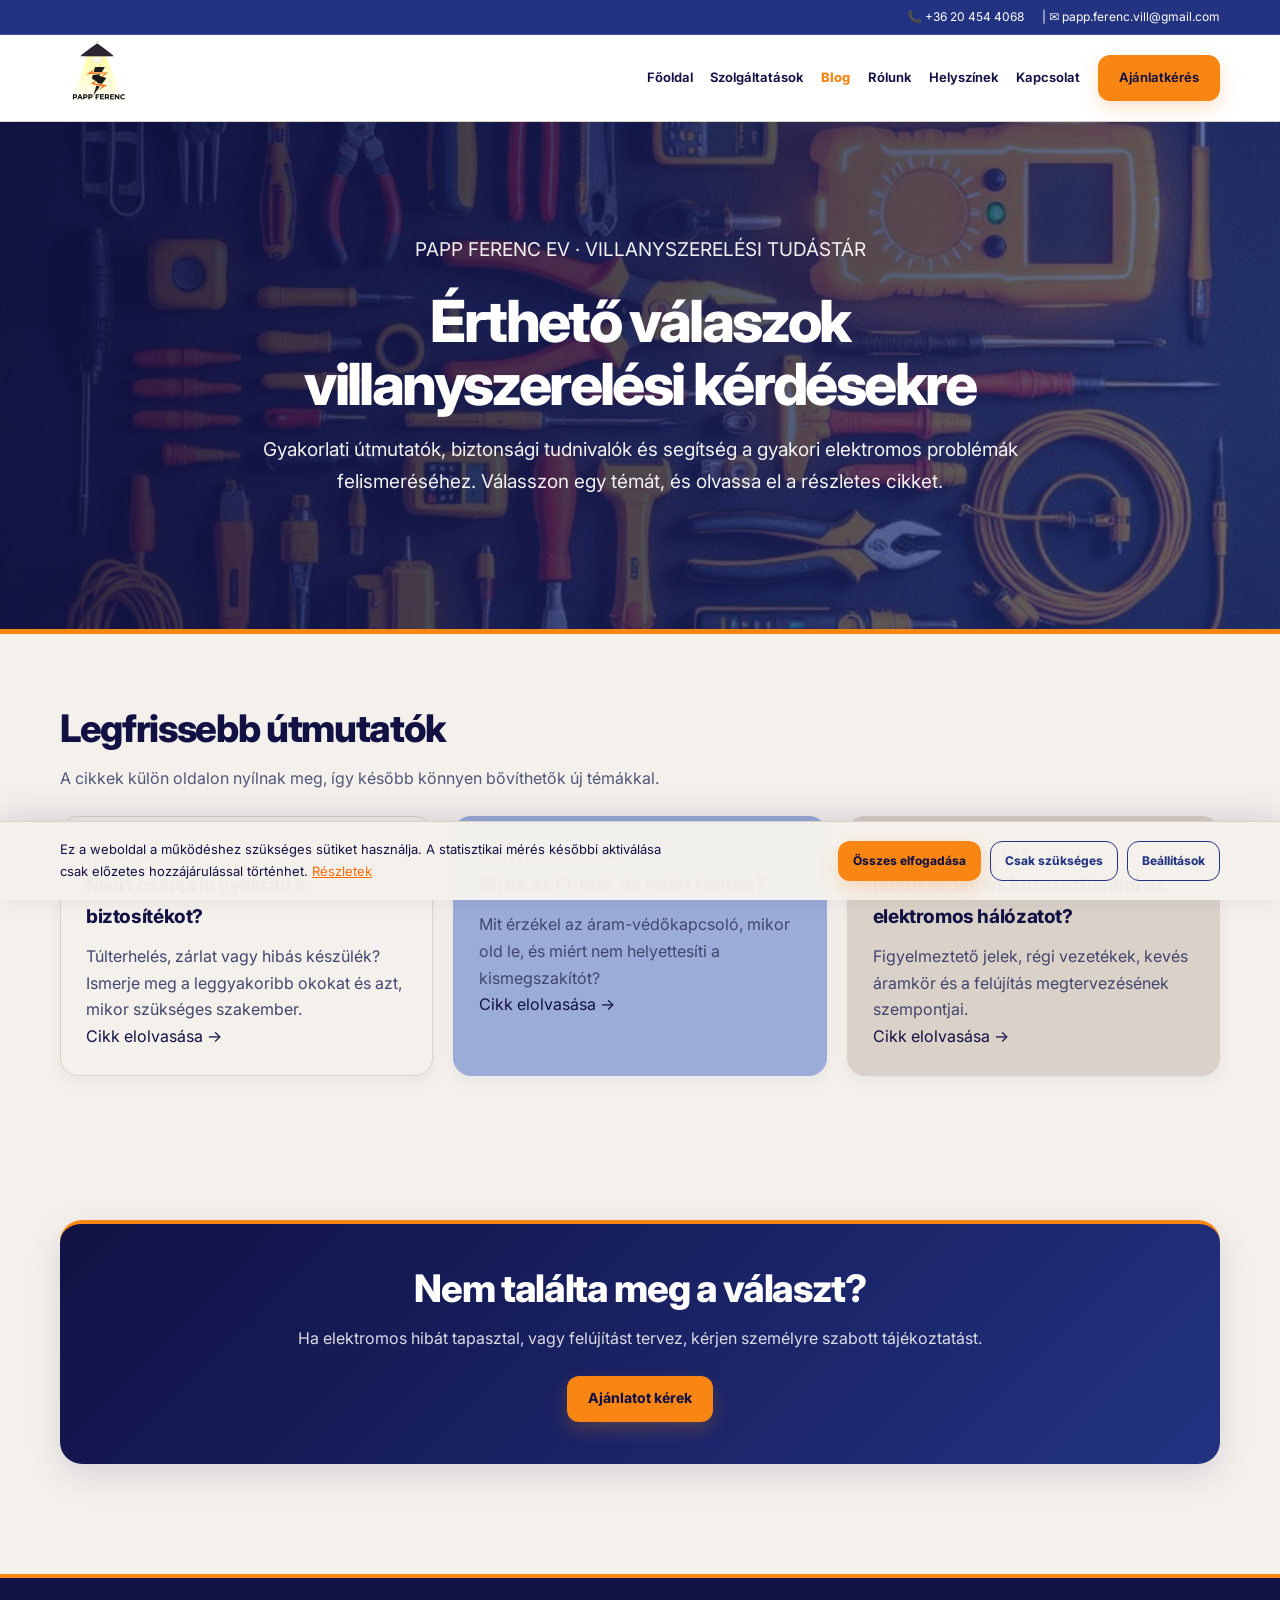
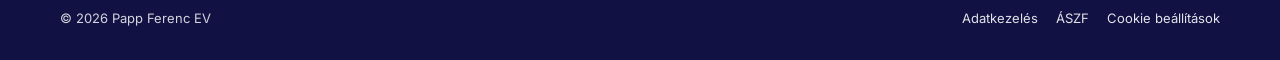
<file: blog.html>
<!DOCTYPE html>
<html lang="hu">
<head>
  <meta charset="UTF-8">
  <meta name="viewport" content="width=device-width, initial-scale=1.0">
  <title>Villanyszerelési tudástár | Papp Ferenc EV</title>
  <meta name="description" content="Érthető villanyszerelési útmutatók, hibakeresési tanácsok és érintésvédelmi tudnivalók lakossági ügyfeleknek.">
  <meta name="robots" content="index, follow">
  <meta name="author" content="Papp Ferenc EV">
  <meta property="og:title" content="Blog - Papp Ferenc EV">
  <meta property="og:description" content="Hasznos villanyszerelési tudástár és gyakorlati tanácsok.">
  <meta property="og:type" content="website">
  <meta property="og:image" content="https://SAJATDOMAIN.HU/assets/og-cover.jpg">
  <link rel="icon" type="image/png" href="assets/favicon.png">
  <link rel="stylesheet" href="assets/style.css">
</head>
<body>

<header class="topbar">
  <div class="container topbar-inner">
    <div id="datetime"></div>
    <div class="topbar-contact">
      <span>📞 <a href="tel:+36204544068">+36 20 454 4068</a></span>
      <span class="topbar-contact-email">| ✉️ <a href="mailto:papp.ferenc.vill@gmail.com">papp.ferenc.vill@gmail.com</a></span>
    </div>
  </div>
</header>

<nav class="navbar" id="navbar">
  <div class="container nav-inner">
    
   <a href="index.html" class="logo logo-wrap">
  <img src="assets/logo.png" alt="Papp Ferenc EV logó">
  <span>Papp Ferenc EV</span>
</a>
    <div class="desktop-menu">
      <a href="index.html">Főoldal</a>
      <a href="szolgaltatasok.html">Szolgáltatások</a>
      <a href="blog.html" class="active">Blog</a>
      <a href="rolunk.html">Rólunk</a>
      <a href="helyszinek.html">Helyszínek</a>
      <a href="kapcsolat.html">Kapcsolat</a>
      <a href="ajanlatkeres.html" class="btn btn-primary">Ajánlatkérés</a>
    </div>
    <button class="mobile-toggle" id="mobileToggle" aria-label="Menü megnyitása" aria-expanded="false">☰</button>
  </div>
  <div class="container mobile-menu" id="mobileMenu">
    <a href="index.html">Főoldal</a>
    <a href="szolgaltatasok.html">Szolgáltatások</a>
    <a href="blog.html" class="active">Blog</a>
    <a href="rolunk.html">Rólunk</a>
    <a href="helyszinek.html">Helyszínek</a>
    <a href="kapcsolat.html">Kapcsolat</a>
    <a href="ajanlatkeres.html">Ajánlatkérés</a>
  </div>
</nav>

<section class="hero fade-in"><div class="container"><p class="eyebrow">PAPP FERENC EV · VILLANYSZERELÉSI TUDÁSTÁR</p><h1>Érthető válaszok villanyszerelési kérdésekre</h1><p>Gyakorlati útmutatók, biztonsági tudnivalók és segítség a gyakori elektromos problémák felismeréséhez. Válasszon egy témát, és olvassa el a részletes cikket.</p></div></section>
<section class="section"><div class="container"><div class="blog-intro"><h2 class="section-title">Legfrissebb útmutatók</h2><p class="section-subtitle">A cikkek külön oldalon nyílnak meg, így később könnyen bővíthetők új témákkal.</p></div>
<div class="grid-3 blog-grid">
<a class="card blog-card fade-in" href="blog/biztositek-lecsap.html"><span class="blog-category">HIBAKERESÉS</span><h3>Miért csapja le gyakran a biztosítékot?</h3><p>Túlterhelés, zárlat vagy hibás készülék? Ismerje meg a leggyakoribb okokat és azt, mikor szükséges szakember.</p><span class="blog-read">Cikk elolvasása <span aria-hidden="true">→</span></span></a>
<a class="card blog-card fade-in" href="blog/fi-rele-mukodese.html"><span class="blog-category">ÉRINTÉSVÉDELEM</span><h3>Mi az az FI-relé, és miért fontos?</h3><p>Mit érzékel az áram-védőkapcsoló, mikor old le, és miért nem helyettesíti a kismegszakítót?</p><span class="blog-read">Cikk elolvasása <span aria-hidden="true">→</span></span></a>
<a class="card blog-card fade-in" href="blog/halozat-korszerusites.html"><span class="blog-category">HÁLÓZATFELÚJÍTÁS</span><h3>Mikor érdemes korszerűsíteni az elektromos hálózatot?</h3><p>Figyelmeztető jelek, régi vezetékek, kevés áramkör és a felújítás megtervezésének szempontjai.</p><span class="blog-read">Cikk elolvasása <span aria-hidden="true">→</span></span></a>
</div></div></section>
<section class="section"><div class="container"><div class="cta-box fade-in"><h2 class="section-title">Nem találta meg a választ?</h2><p class="section-subtitle">Ha elektromos hibát tapasztal, vagy felújítást tervez, kérjen személyre szabott tájékoztatást.</p><a href="ajanlatkeres.html" class="btn btn-primary">Ajánlatot kérek</a></div></div></section>
<footer class="footer">
  <div class="container footer-inner">
    <div>© 2026 Papp Ferenc EV</div>
    <div class="footer-links">
      <a href="adatkezeles.html">Adatkezelés</a>
      <a href="aszf.html">ÁSZF</a>
      <a href="#" onclick="openCookieSettings(); return false;">Cookie beállítások</a>
    </div>
  </div>
</footer>

<a href="tel:+36204544068" class="floating-call" aria-label="Hívás">📞</a>

<div class="cookie-banner" id="cookieBanner">
  <div class="cookie-inner">
    <div>
      Ez a weboldal a működéshez szükséges sütiket használja. A statisztikai mérés későbbi aktiválása csak előzetes hozzájárulással történhet.
      <a href="adatkezeles.html" style="color:#ff6a00;text-decoration:underline;">Részletek</a>
    </div>
    <div class="cookie-actions">
      <button class="btn btn-primary" onclick="acceptAllCookies()">Összes elfogadása</button>
      <button class="btn btn-outline" onclick="acceptNecessaryCookies()">Csak szükséges</button>
      <button class="btn btn-outline" onclick="openCookieSettings()">Beállítások</button>
    </div>
  </div>
</div>

<div class="cookie-modal" id="cookieModal">
  <div class="cookie-modal-box">
    <h2 class="section-title" style="font-size:28px; margin-bottom:10px;">Cookie beállítások</h2>
    <div style="display:flex; justify-content:space-between; margin-bottom:12px;">
      <span>Szükséges</span>
      <input type="checkbox" checked disabled>
    </div>
    <div style="display:flex; justify-content:space-between; margin-bottom:20px;">
      <span>Statisztikai (Google Analytics)</span>
      <input type="checkbox" id="analyticsConsent">
    </div>
    <button class="btn btn-primary" style="width:100%;" onclick="saveCookieSettings()">Mentés</button>
  </div>
</div>

<script src="assets/main.js"></script>
</body>
</html>
</file>
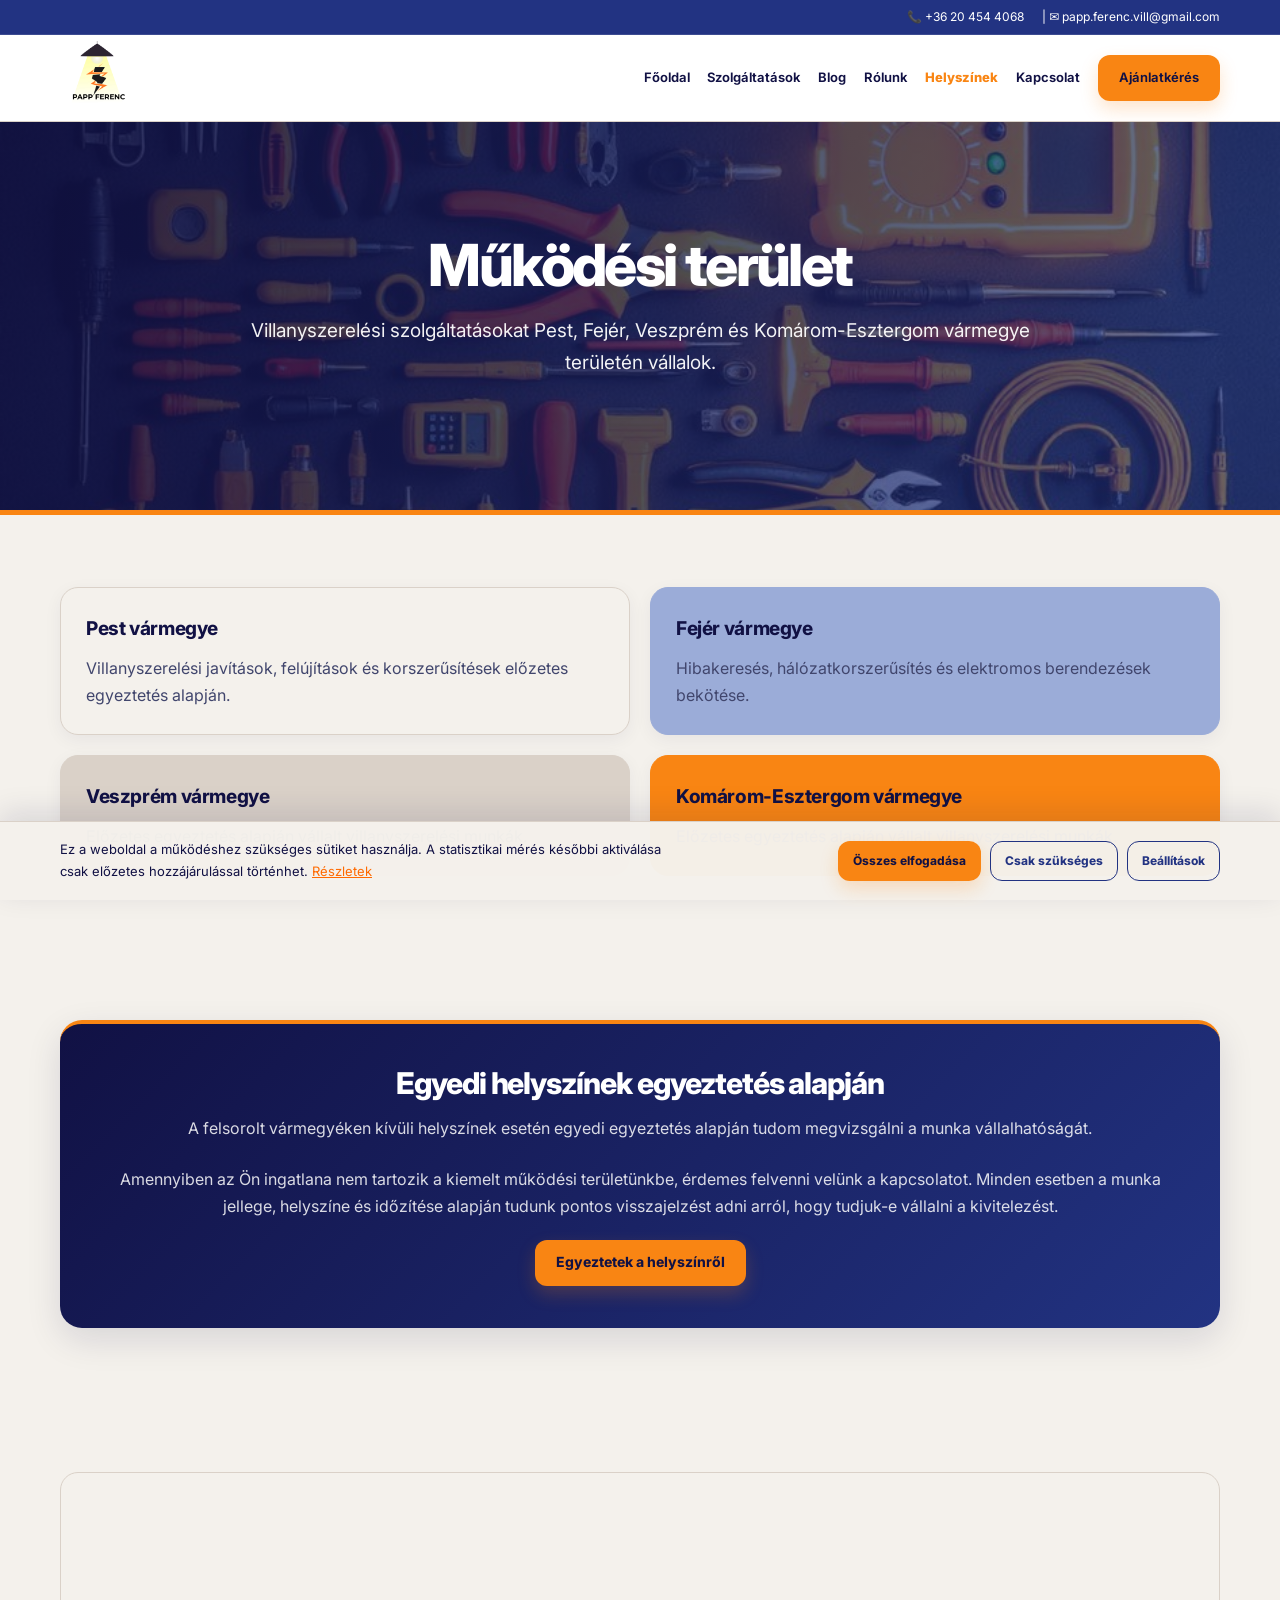
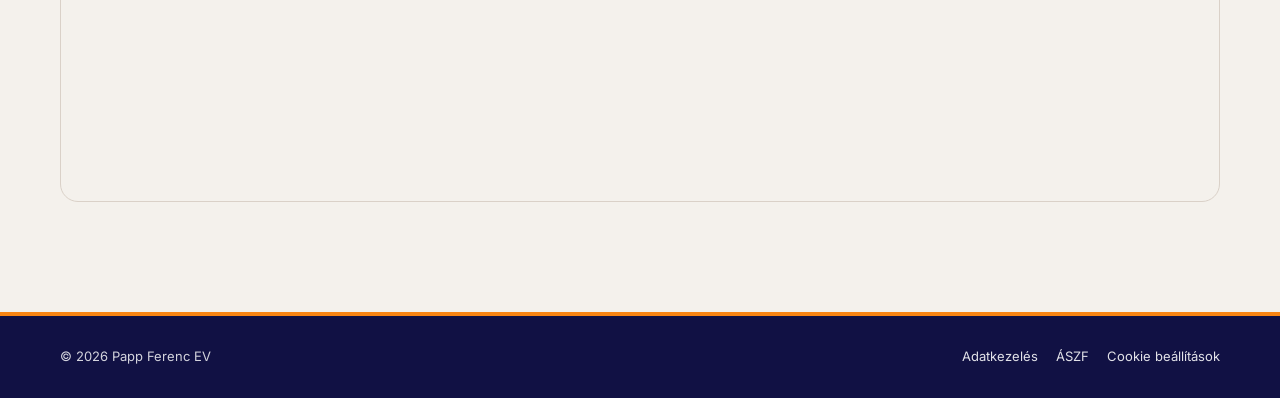
<file: helyszinek.html>
<!DOCTYPE html>
<html lang="hu">
<head>
  <meta charset="UTF-8">
  <meta name="viewport" content="width=device-width, initial-scale=1.0">
  <title>Helyszínek - Papp Ferenc EV</title>
  <meta name="description" content="Villanyszerelési szolgáltatások Pest, Fejér, Veszprém és Komárom-Esztergom vármegyében.">
  <meta name="robots" content="index, follow">
  <meta name="author" content="Papp Ferenc EV">
  <link rel="canonical" href="https://SAJATDOMAIN.HU/helyszinek.html">
  <meta property="og:title" content="Helyszínek - Papp Ferenc EV">
  <meta property="og:description" content="Pest, Fejér, Veszprém és Komárom-Esztergom vármegye területén vállalok villanyszerelési munkákat.">
  <meta property="og:type" content="website">
  <meta property="og:url" content="https://SAJATDOMAIN.HU/helyszinek.html">
  <meta property="og:image" content="https://SAJATDOMAIN.HU/assets/og-cover.jpg">
  <link rel="icon" type="image/png" href="assets/favicon.png">
  <link rel="stylesheet" href="assets/style.css">
</head>
<body>

<header class="topbar">
  <div class="container topbar-inner">
    <div id="datetime"></div>
    <div class="topbar-contact">
      <span>📞 <a href="tel:+36204544068">+36 20 454 4068</a></span>
      <span class="topbar-contact-email">| ✉️ <a href="mailto:papp.ferenc.vill@gmail.com">papp.ferenc.vill@gmail.com</a></span>
    </div>
  </div>
</header>

<nav class="navbar" id="navbar">
  <div class="container nav-inner">
    
   <a href="index.html" class="logo logo-wrap">
  <img src="assets/logo.png" alt="Papp Ferenc EV logó">
  <span>Papp Ferenc EV</span>
</a>
    <div class="desktop-menu">
      <a href="index.html">Főoldal</a>
      <a href="szolgaltatasok.html">Szolgáltatások</a>
      <a href="blog.html">Blog</a>
      <a href="rolunk.html">Rólunk</a>
      <a href="helyszinek.html" class="active">Helyszínek</a>
      <a href="kapcsolat.html">Kapcsolat</a>
      <a href="ajanlatkeres.html" class="btn btn-primary">Ajánlatkérés</a>
    </div>
    <button class="mobile-toggle" id="mobileToggle" aria-label="Menü megnyitása" aria-expanded="false">☰</button>
  </div>
  <div class="container mobile-menu" id="mobileMenu">
    <a href="index.html">Főoldal</a>
    <a href="szolgaltatasok.html">Szolgáltatások</a>
    <a href="blog.html">Blog</a>
    <a href="rolunk.html">Rólunk</a>
    <a href="helyszinek.html" class="active">Helyszínek</a>
    <a href="kapcsolat.html">Kapcsolat</a>
    <a href="ajanlatkeres.html">Ajánlatkérés</a>
  </div>
</nav>

<section class="hero fade-in">
  <div class="container">
    <h1>Működési terület</h1>
    <p>
      Villanyszerelési szolgáltatásokat Pest, Fejér, Veszprém és Komárom-Esztergom vármegye területén vállalok.
    </p>
  </div>
</section>

<section class="section">
  <div class="container">
    <div class="grid-2">
      <div class="card fade-in"><h3>Pest vármegye</h3><p>Villanyszerelési javítások, felújítások és korszerűsítések előzetes egyeztetés alapján.</p></div>
      <div class="card fade-in"><h3>Fejér vármegye</h3><p>Hibakeresés, hálózatkorszerűsítés és elektromos berendezések bekötése.</p></div>
      <div class="card fade-in"><h3>Veszprém vármegye</h3><p>Előzetes egyeztetés alapján vállalt villanyszerelési munkák.</p></div>
      <div class="card fade-in"><h3>Komárom-Esztergom vármegye</h3><p>Előzetes egyeztetés alapján vállalt villanyszerelési munkák.</p></div>
    </div>
  </div>
</section>

<section class="section">
  <div class="container">
    <div class="cta-box fade-in">
      <h2 class="section-title" style="font-size:30px;">Egyedi helyszínek egyeztetés alapján</h2>
      <p class="section-subtitle">
        A felsorolt vármegyéken kívüli helyszínek esetén egyedi egyeztetés alapján tudom megvizsgálni a munka vállalhatóságát.
      </p>

      <p>
        Amennyiben az Ön ingatlana nem tartozik a kiemelt működési területünkbe, érdemes felvenni velünk a kapcsolatot.
        Minden esetben a munka jellege, helyszíne és időzítése alapján tudunk pontos visszajelzést adni arról,
        hogy tudjuk-e vállalni a kivitelezést.
      </p>

      <div class="mt-20">
        <a href="ajanlatkeres.html" class="btn btn-primary">Egyeztetek a helyszínről</a>
      </div>
    </div>
  </div>
</section>

<section class="section">
  <div class="container">
    <iframe
      class="embed-map"
      loading="lazy"
      referrerpolicy="no-referrer-when-downgrade"
      src="https://maps.google.com/maps?q=Fejer%20megye%2C%20Magyarorszag&t=&z=7&ie=UTF8&iwloc=&output=embed">
    </iframe>
  </div>
</section>

<footer class="footer">
  <div class="container footer-inner">
    <div>© 2026 Papp Ferenc EV</div>
    <div class="footer-links">
      <a href="adatkezeles.html">Adatkezelés</a>
      <a href="aszf.html">ÁSZF</a>
      <a href="#" onclick="openCookieSettings(); return false;">Cookie beállítások</a>
    </div>
  </div>
</footer>

<a href="tel:+36204544068" class="floating-call" aria-label="Hívás">📞</a>

<div class="cookie-banner" id="cookieBanner">
  <div class="cookie-inner">
    <div>
      Ez a weboldal a működéshez szükséges sütiket használja. A statisztikai mérés későbbi aktiválása csak előzetes hozzájárulással történhet.
      <a href="adatkezeles.html" style="color:#ff6a00;text-decoration:underline;">Részletek</a>
    </div>
    <div class="cookie-actions">
      <button class="btn btn-primary" onclick="acceptAllCookies()">Összes elfogadása</button>
      <button class="btn btn-outline" onclick="acceptNecessaryCookies()">Csak szükséges</button>
      <button class="btn btn-outline" onclick="openCookieSettings()">Beállítások</button>
    </div>
  </div>
</div>

<div class="cookie-modal" id="cookieModal">
  <div class="cookie-modal-box">
    <h2 class="section-title" style="font-size:28px; margin-bottom:10px;">Cookie beállítások</h2>
    <div style="display:flex; justify-content:space-between; margin-bottom:12px;">
      <span>Szükséges</span>
      <input type="checkbox" checked disabled>
    </div>
    <div style="display:flex; justify-content:space-between; margin-bottom:20px;">
      <span>Statisztikai (Google Analytics)</span>
      <input type="checkbox" id="analyticsConsent">
    </div>
    <button class="btn btn-primary" style="width:100%;" onclick="saveCookieSettings()">Mentés</button>
  </div>
</div>

<script src="assets/main.js"></script>
</body>
</html>
</file>
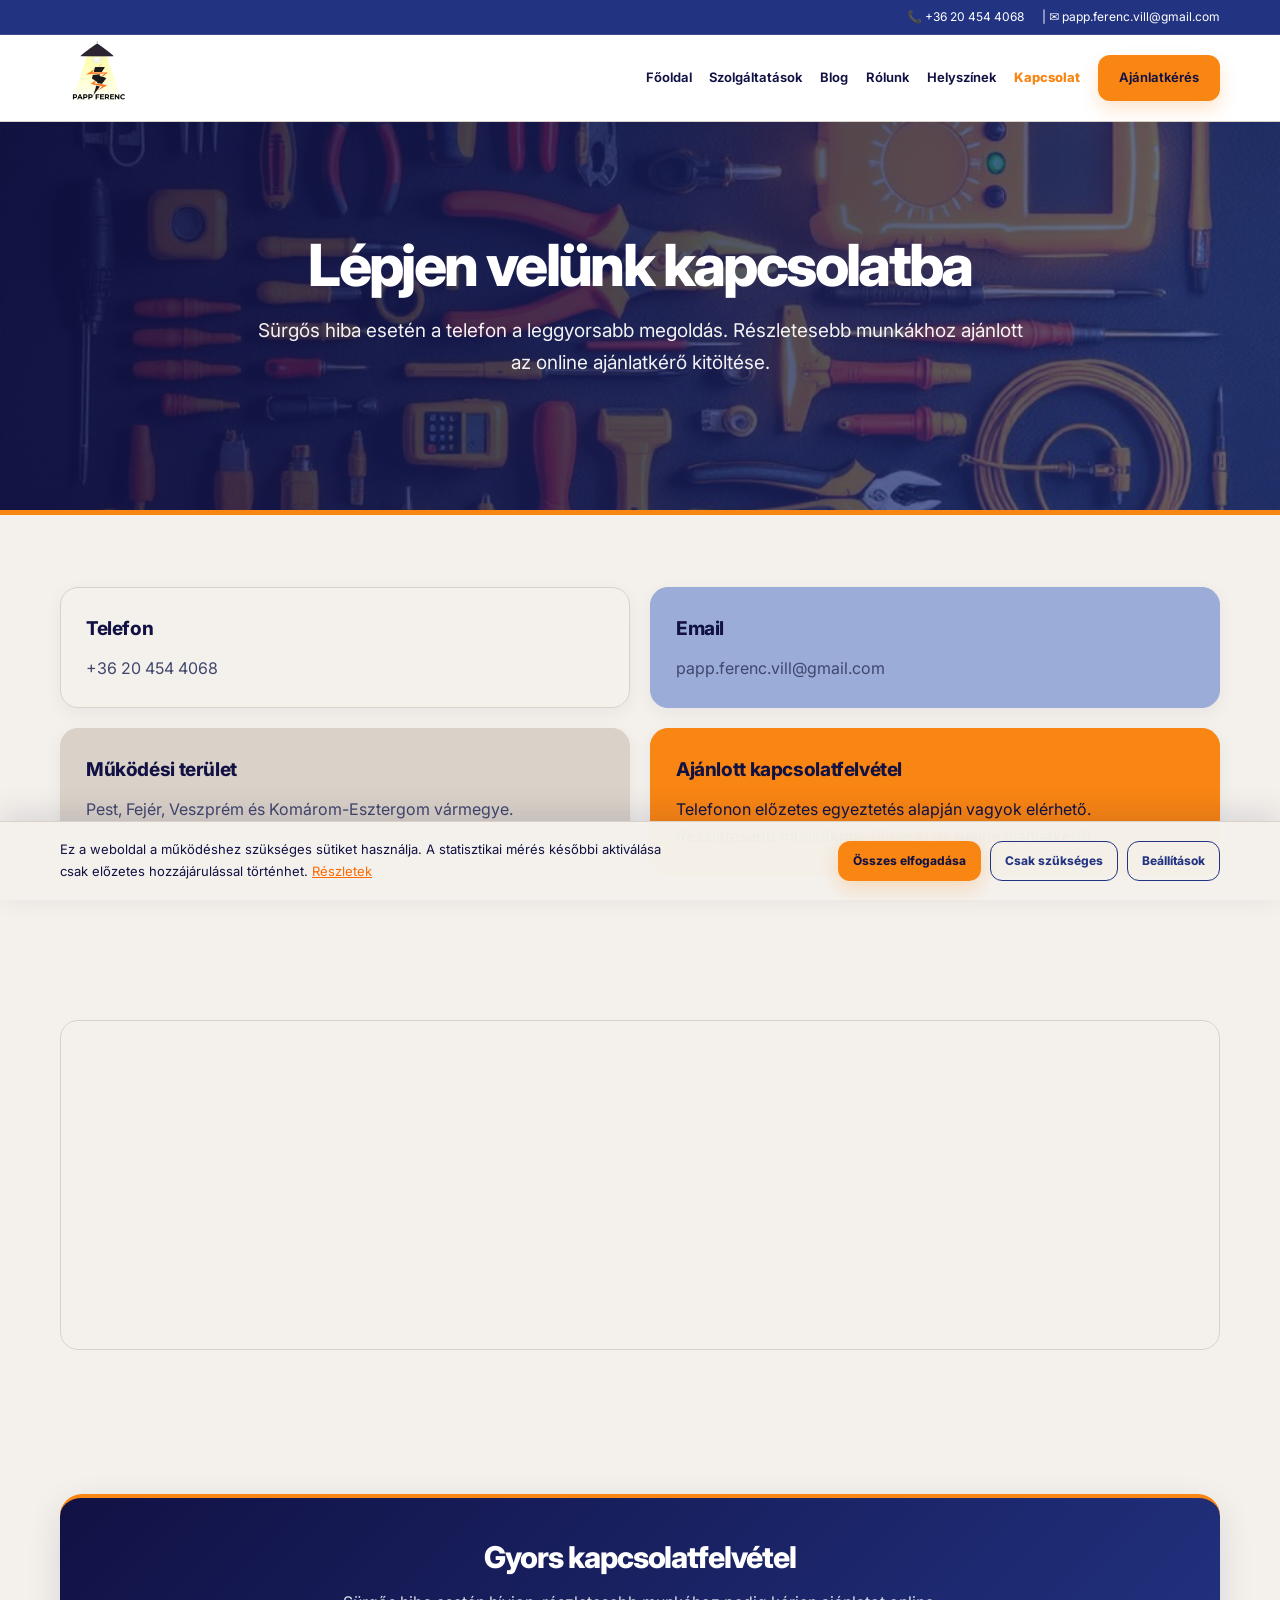
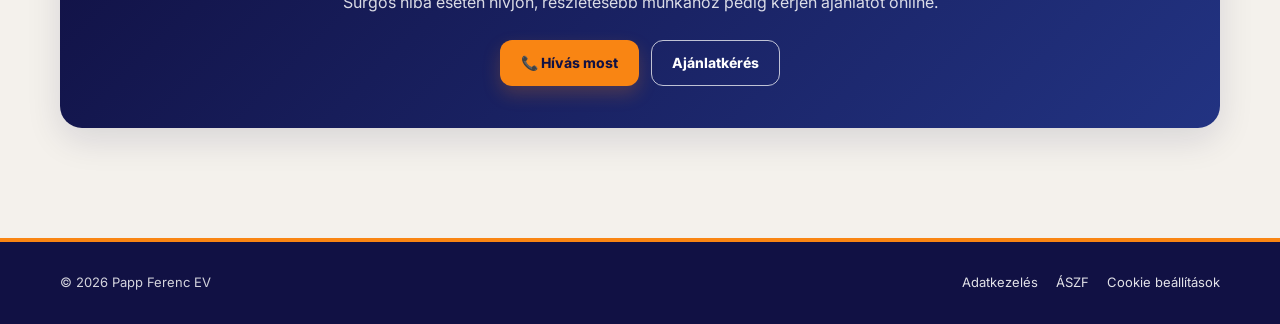
<file: kapcsolat.html>
<!DOCTYPE html>
<html lang="hu">
<head>
  <meta charset="UTF-8">
  <meta name="viewport" content="width=device-width, initial-scale=1.0">
  <title>Kapcsolat - Papp Ferenc EV</title>
  <meta name="description" content="Lépjen velünk kapcsolatba telefonon vagy online ajánlatkéréssel. Sürgős hiba esetén a telefon a leggyorsabb megoldás.">
  <meta name="robots" content="index, follow">
  <meta name="author" content="Papp Ferenc EV">
  <link rel="canonical" href="https://SAJATDOMAIN.HU/kapcsolat.html">
  <meta property="og:title" content="Kapcsolat - Papp Ferenc EV">
  <meta property="og:description" content="Gyors kapcsolatfelvétel, korrekt egyeztetés, megbízható kivitelezés.">
  <meta property="og:type" content="website">
  <meta property="og:url" content="https://SAJATDOMAIN.HU/kapcsolat.html">
  <meta property="og:image" content="https://SAJATDOMAIN.HU/assets/og-cover.jpg">
  <link rel="icon" type="image/png" href="assets/favicon.png">
  <link rel="stylesheet" href="assets/style.css">
</head>
<body>

<header class="topbar">
  <div class="container topbar-inner">
    <div id="datetime"></div>
    <div class="topbar-contact">
      <span>📞 <a href="tel:+36204544068">+36 20 454 4068</a></span>
      <span class="topbar-contact-email">| ✉️ <a href="mailto:papp.ferenc.vill@gmail.com">papp.ferenc.vill@gmail.com</a></span>
    </div>
  </div>
</header>

<nav class="navbar" id="navbar">
  <div class="container nav-inner">
    
   <a href="index.html" class="logo logo-wrap">
  <img src="assets/logo.png" alt="Papp Ferenc EV logó">
  <span>Papp Ferenc EV</span>
</a>
    <div class="desktop-menu">
      <a href="index.html">Főoldal</a>
      <a href="szolgaltatasok.html">Szolgáltatások</a>
      <a href="blog.html">Blog</a>
      <a href="rolunk.html">Rólunk</a>
      <a href="helyszinek.html">Helyszínek</a>
      <a href="kapcsolat.html" class="active">Kapcsolat</a>
      <a href="ajanlatkeres.html" class="btn btn-primary">Ajánlatkérés</a>
    </div>
    <button class="mobile-toggle" id="mobileToggle" aria-label="Menü megnyitása" aria-expanded="false">☰</button>
  </div>
  <div class="container mobile-menu" id="mobileMenu">
    <a href="index.html">Főoldal</a>
    <a href="szolgaltatasok.html">Szolgáltatások</a>
    <a href="blog.html">Blog</a>
    <a href="rolunk.html">Rólunk</a>
    <a href="helyszinek.html">Helyszínek</a>
    <a href="kapcsolat.html" class="active">Kapcsolat</a>
    <a href="ajanlatkeres.html">Ajánlatkérés</a>
  </div>
</nav>

<section class="hero fade-in">
  <div class="container">
    <h1>Lépjen velünk kapcsolatba</h1>
    <p>Sürgős hiba esetén a telefon a leggyorsabb megoldás. Részletesebb munkákhoz ajánlott az online ajánlatkérő kitöltése.</p>
  </div>
</section>

<section class="section">
  <div class="container grid-2">
    <div class="card fade-in">
      <h3>Telefon</h3>
      <p><a href="tel:+36204544068">+36 20 454 4068</a></p>
    </div>

    <div class="card fade-in">
      <h3>Email</h3>
      <p><a href="mailto:papp.ferenc.vill@gmail.com">papp.ferenc.vill@gmail.com</a></p>
    </div>

    <div class="card fade-in">
      <h3>Működési terület</h3>
      <p>Pest, Fejér, Veszprém és Komárom-Esztergom vármegye.</p>
    </div>

    <div class="card fade-in">
      <h3>Ajánlott kapcsolatfelvétel</h3>
      <p>Telefonon előzetes egyeztetés alapján vagyok elérhető. Részletesebb munkákhoz töltse ki az online ajánlatkérőt.</p>
    </div>
  </div>
</section>

<section class="section">
  <div class="container">
    <iframe
      class="embed-map"
      loading="lazy"
      referrerpolicy="no-referrer-when-downgrade"
      src="https://maps.google.com/maps?q=Fejer%20megye%2C%20Magyarorszag&t=&z=7&ie=UTF8&iwloc=&output=embed">
    </iframe>
  </div>
</section>

<section class="section">
  <div class="container">
    <div class="cta-box fade-in">
      <h2 class="section-title" style="font-size:30px;">Gyors kapcsolatfelvétel</h2>
      <p class="section-subtitle">Sürgős hiba esetén hívjon, részletesebb munkához pedig kérjen ajánlatot online.</p>

      <div style="display:flex; gap:12px; justify-content:center; flex-wrap:wrap;">
        <a href="tel:+36204544068" class="btn btn-primary">📞 Hívás most</a>
        <a href="ajanlatkeres.html" class="btn btn-outline">Ajánlatkérés</a>
      </div>
    </div>
  </div>
</section>

<footer class="footer">
  <div class="container footer-inner">
    <div>© 2026 Papp Ferenc EV</div>
    <div class="footer-links">
      <a href="adatkezeles.html">Adatkezelés</a>
      <a href="aszf.html">ÁSZF</a>
      <a href="#" onclick="openCookieSettings(); return false;">Cookie beállítások</a>
    </div>
  </div>
</footer>

<a href="tel:+36204544068" class="floating-call" aria-label="Hívás">📞</a>

<div class="cookie-banner" id="cookieBanner">
  <div class="cookie-inner">
    <div>
      Ez a weboldal a működéshez szükséges sütiket használja. A statisztikai mérés későbbi aktiválása csak előzetes hozzájárulással történhet.
      <a href="adatkezeles.html" style="color:#ff6a00;text-decoration:underline;">Részletek</a>
    </div>
    <div class="cookie-actions">
      <button class="btn btn-primary" onclick="acceptAllCookies()">Összes elfogadása</button>
      <button class="btn btn-outline" onclick="acceptNecessaryCookies()">Csak szükséges</button>
      <button class="btn btn-outline" onclick="openCookieSettings()">Beállítások</button>
    </div>
  </div>
</div>

<div class="cookie-modal" id="cookieModal">
  <div class="cookie-modal-box">
    <h2 class="section-title" style="font-size:28px; margin-bottom:10px;">Cookie beállítások</h2>
    <div style="display:flex; justify-content:space-between; margin-bottom:12px;">
      <span>Szükséges</span>
      <input type="checkbox" checked disabled>
    </div>
    <div style="display:flex; justify-content:space-between; margin-bottom:20px;">
      <span>Statisztikai (Google Analytics)</span>
      <input type="checkbox" id="analyticsConsent">
    </div>
    <button class="btn btn-primary" style="width:100%;" onclick="saveCookieSettings()">Mentés</button>
  </div>
</div>

<script src="assets/main.js"></script>
</body>
</html>
</file>
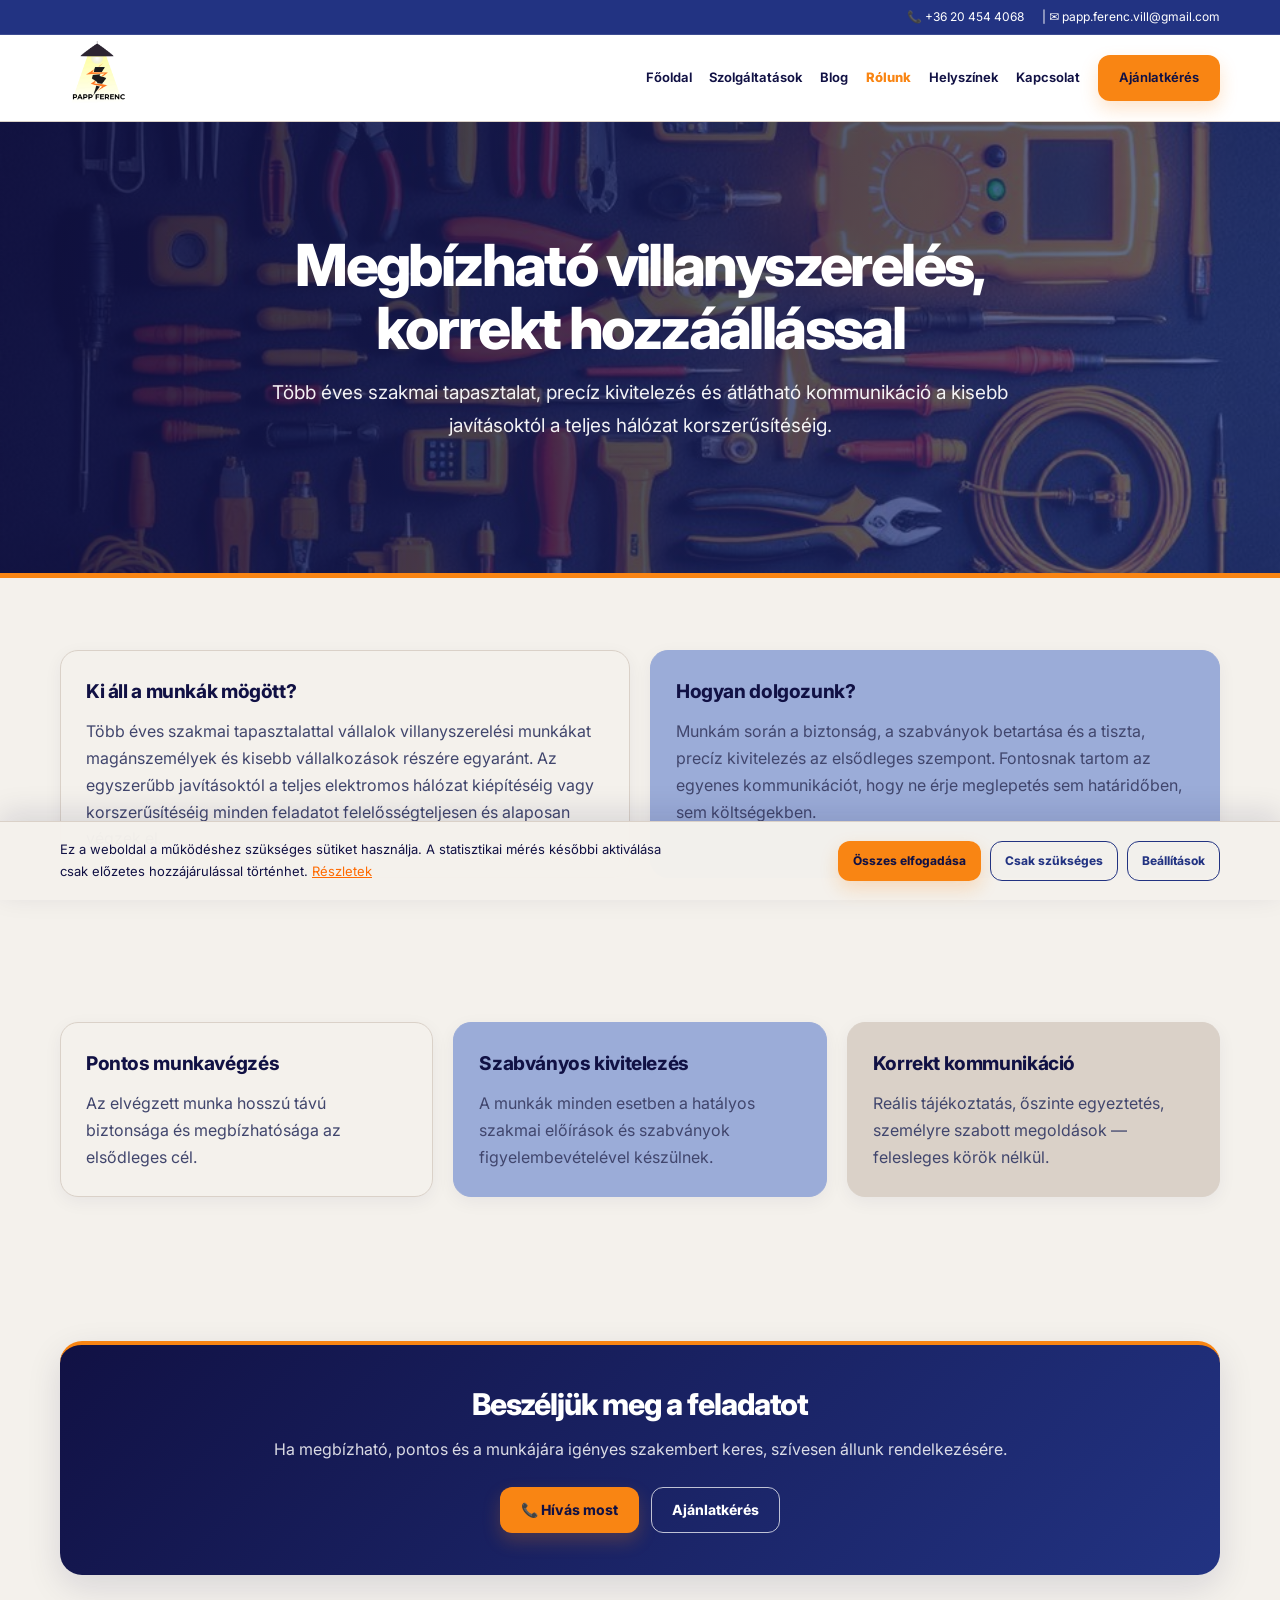
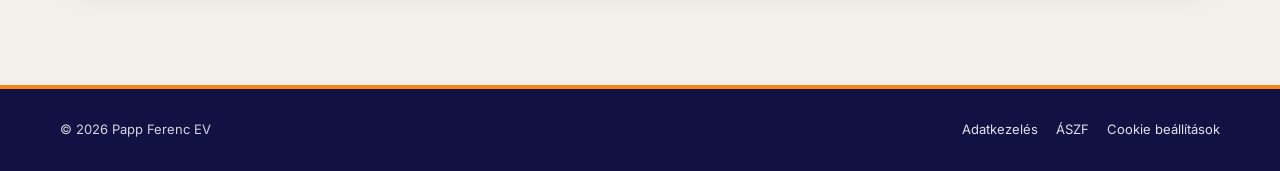
<file: rolunk.html>
<!DOCTYPE html>
<html lang="hu">
<head>
  <meta charset="UTF-8">
  <meta name="viewport" content="width=device-width, initial-scale=1.0">
  <title>Rólunk - Papp Ferenc EV</title>
  <meta name="description" content="Megbízható villanyszerelés több éves szakmai tapasztalattal, precíz kivitelezéssel és korrekt kommunikációval.">
  <meta name="robots" content="index, follow">
  <meta name="author" content="Papp Ferenc EV">
  <link rel="canonical" href="https://SAJATDOMAIN.HU/rolunk.html">
  <meta property="og:title" content="Rólunk - Papp Ferenc EV">
  <meta property="og:description" content="Megbízható villanyszerelés, precíz kivitelezés, korrekt hozzáállás.">
  <meta property="og:type" content="website">
  <meta property="og:url" content="https://SAJATDOMAIN.HU/rolunk.html">
  <meta property="og:image" content="https://SAJATDOMAIN.HU/assets/og-cover.jpg">
  <link rel="icon" type="image/png" href="assets/favicon.png">
  <link rel="stylesheet" href="assets/style.css">
</head>
<body>

<header class="topbar">
  <div class="container topbar-inner">
    <div id="datetime"></div>
    <div class="topbar-contact">
      <span>📞 <a href="tel:+36204544068">+36 20 454 4068</a></span>
      <span class="topbar-contact-email">| ✉️ <a href="mailto:papp.ferenc.vill@gmail.com">papp.ferenc.vill@gmail.com</a></span>
    </div>
  </div>
</header>

<nav class="navbar" id="navbar">
  <div class="container nav-inner">
    
   <a href="index.html" class="logo logo-wrap">
  <img src="assets/logo.png" alt="Papp Ferenc EV logó">
  <span>Papp Ferenc EV</span>
</a>
    <div class="desktop-menu">
      <a href="index.html">Főoldal</a>
      <a href="szolgaltatasok.html">Szolgáltatások</a>
      <a href="blog.html">Blog</a>
      <a href="rolunk.html" class="active">Rólunk</a>
      <a href="helyszinek.html">Helyszínek</a>
      <a href="kapcsolat.html">Kapcsolat</a>
      <a href="ajanlatkeres.html" class="btn btn-primary">Ajánlatkérés</a>
    </div>
    <button class="mobile-toggle" id="mobileToggle" aria-label="Menü megnyitása" aria-expanded="false">☰</button>
  </div>
  <div class="container mobile-menu" id="mobileMenu">
    <a href="index.html">Főoldal</a>
    <a href="szolgaltatasok.html">Szolgáltatások</a>
    <a href="blog.html">Blog</a>
    <a href="rolunk.html" class="active">Rólunk</a>
    <a href="helyszinek.html">Helyszínek</a>
    <a href="kapcsolat.html">Kapcsolat</a>
    <a href="ajanlatkeres.html">Ajánlatkérés</a>
  </div>
</nav>

<section class="hero fade-in">
  <div class="container">
    <h1>Megbízható villanyszerelés, korrekt hozzáállással</h1>
    <p>
      Több éves szakmai tapasztalat, precíz kivitelezés és átlátható kommunikáció a kisebb javításoktól
      a teljes hálózat korszerűsítéséig.
    </p>
  </div>
</section>

<section class="section">
  <div class="container grid-2">
    <div class="card fade-in">
      <h3>Ki áll a munkák mögött?</h3>
      <p>
        Több éves szakmai tapasztalattal vállalok villanyszerelési munkákat magánszemélyek és kisebb vállalkozások részére egyaránt.
        Az egyszerűbb javításoktól a teljes elektromos hálózat kiépítéséig vagy korszerűsítéséig minden feladatot
        felelősségteljesen és alaposan végzek el.
      </p>
    </div>

    <div class="card fade-in">
      <h3>Hogyan dolgozunk?</h3>
      <p>
        Munkám során a biztonság, a szabványok betartása és a tiszta, precíz kivitelezés az elsődleges szempont.
        Fontosnak tartom az egyenes kommunikációt, hogy ne érje meglepetés sem határidőben, sem költségekben.
      </p>
    </div>
  </div>
</section>

<section class="section">
  <div class="container">
    <div class="grid-3">
      <div class="card fade-in">
        <h3>Pontos munkavégzés</h3>
        <p>Az elvégzett munka hosszú távú biztonsága és megbízhatósága az elsődleges cél.</p>
      </div>

      <div class="card fade-in">
        <h3>Szabványos kivitelezés</h3>
        <p>A munkák minden esetben a hatályos szakmai előírások és szabványok figyelembevételével készülnek.</p>
      </div>

      <div class="card fade-in">
        <h3>Korrekt kommunikáció</h3>
        <p>Reális tájékoztatás, őszinte egyeztetés, személyre szabott megoldások — felesleges körök nélkül.</p>
      </div>
    </div>
  </div>
</section>

<section class="section">
  <div class="container">
    <div class="cta-box fade-in">
      <h2 class="section-title" style="font-size:30px;">Beszéljük meg a feladatot</h2>
      <p class="section-subtitle">Ha megbízható, pontos és a munkájára igényes szakembert keres, szívesen állunk rendelkezésére.</p>

      <div style="display:flex; gap:12px; justify-content:center; flex-wrap:wrap;">
        <a href="tel:+36204544068" class="btn btn-primary">📞 Hívás most</a>
        <a href="ajanlatkeres.html" class="btn btn-outline">Ajánlatkérés</a>
      </div>
    </div>
  </div>
</section>

<footer class="footer">
  <div class="container footer-inner">
    <div>© 2026 Papp Ferenc EV</div>
    <div class="footer-links">
      <a href="adatkezeles.html">Adatkezelés</a>
      <a href="aszf.html">ÁSZF</a>
      <a href="#" onclick="openCookieSettings(); return false;">Cookie beállítások</a>
    </div>
  </div>
</footer>

<a href="tel:+36204544068" class="floating-call" aria-label="Hívás">📞</a>

<div class="cookie-banner" id="cookieBanner">
  <div class="cookie-inner">
    <div>
      Ez a weboldal a működéshez szükséges sütiket használja. A statisztikai mérés későbbi aktiválása csak előzetes hozzájárulással történhet.
      <a href="adatkezeles.html" style="color:#ff6a00;text-decoration:underline;">Részletek</a>
    </div>
    <div class="cookie-actions">
      <button class="btn btn-primary" onclick="acceptAllCookies()">Összes elfogadása</button>
      <button class="btn btn-outline" onclick="acceptNecessaryCookies()">Csak szükséges</button>
      <button class="btn btn-outline" onclick="openCookieSettings()">Beállítások</button>
    </div>
  </div>
</div>

<div class="cookie-modal" id="cookieModal">
  <div class="cookie-modal-box">
    <h2 class="section-title" style="font-size:28px; margin-bottom:10px;">Cookie beállítások</h2>
    <div style="display:flex; justify-content:space-between; margin-bottom:12px;">
      <span>Szükséges</span>
      <input type="checkbox" checked disabled>
    </div>
    <div style="display:flex; justify-content:space-between; margin-bottom:20px;">
      <span>Statisztikai (Google Analytics)</span>
      <input type="checkbox" id="analyticsConsent">
    </div>
    <button class="btn btn-primary" style="width:100%;" onclick="saveCookieSettings()">Mentés</button>
  </div>
</div>

<script src="assets/main.js"></script>
</body>
</html>
</file>
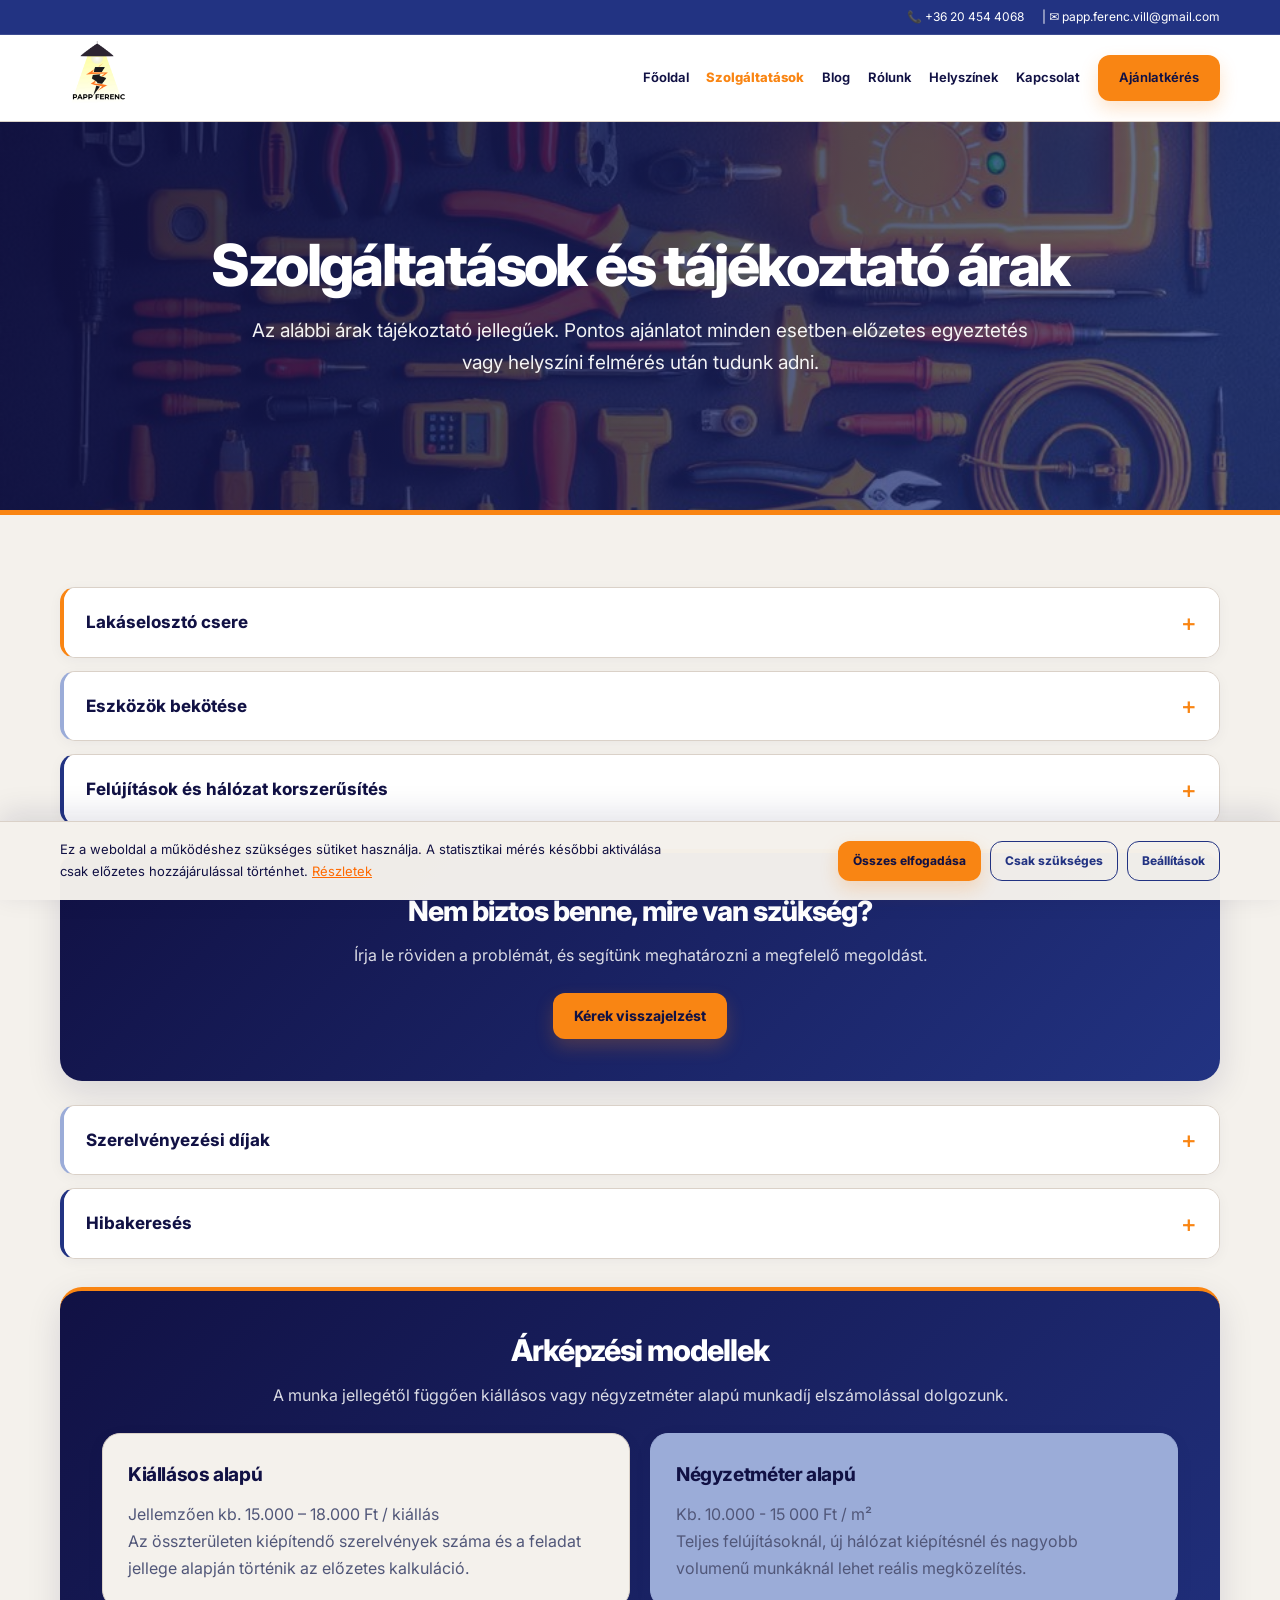
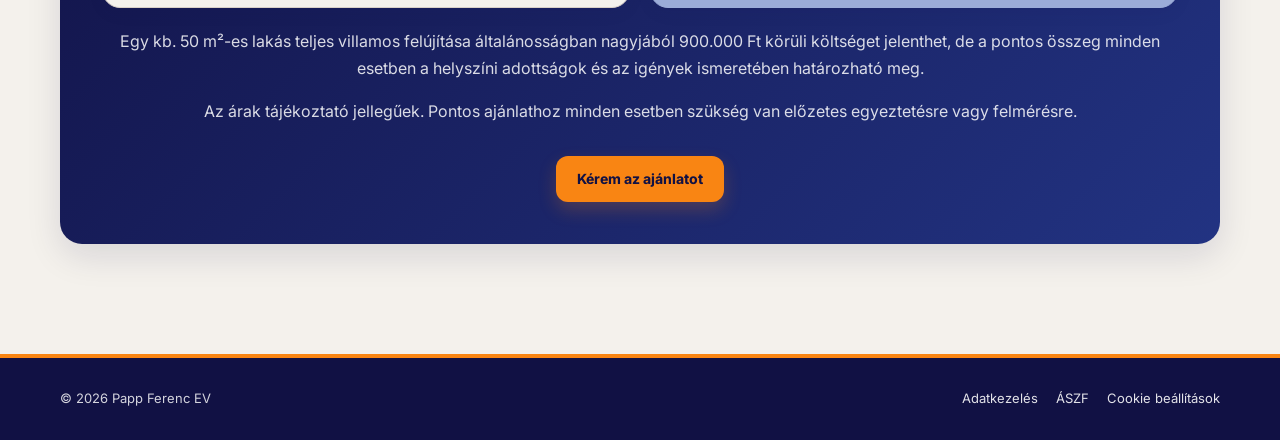
<file: szolgaltatasok.html>
<!DOCTYPE html>
<html lang="hu">
<head>
  <meta charset="UTF-8">
  <meta name="viewport" content="width=device-width, initial-scale=1.0">
  <title>Szolgáltatások - Papp Ferenc EV</title>
  <meta name="description" content="Biztosítéktábla csere, hibakeresés, felújítás, eszközbekötés és villanyszerelési szolgáltatások.">
  <meta name="robots" content="index, follow">
  <meta name="author" content="Papp Ferenc EV">
  <link rel="canonical" href="https://SAJATDOMAIN.HU/szolgaltatasok.html">
  <meta property="og:title" content="Szolgáltatások - Papp Ferenc EV">
  <meta property="og:description" content="Villanyszerelési szolgáltatások és tájékoztató árak.">
  <meta property="og:type" content="website">
  <meta property="og:url" content="https://SAJATDOMAIN.HU/szolgaltatasok.html">
  <meta property="og:image" content="https://SAJATDOMAIN.HU/assets/og-cover.jpg">
  <link rel="icon" type="image/png" href="assets/favicon.png">
  <link rel="stylesheet" href="assets/style.css">
</head>
<body>

<header class="topbar">
  <div class="container topbar-inner">
    <div id="datetime"></div>
    <div class="topbar-contact">
      <span>📞 <a href="tel:+36204544068">+36 20 454 4068</a></span>
      <span class="topbar-contact-email">| ✉️ <a href="mailto:papp.ferenc.vill@gmail.com">papp.ferenc.vill@gmail.com</a></span>
    </div>
  </div>
</header>

<nav class="navbar" id="navbar">
  <div class="container nav-inner">

    <a href="index.html" class="logo logo-wrap">
  <img src="assets/logo.png" alt="Papp Ferenc EV logó">
  <span>Papp Ferenc EV</span>
</a>
    <div class="desktop-menu">
      <a href="index.html">Főoldal</a>
      <a href="szolgaltatasok.html" class="active">Szolgáltatások</a>
      <a href="blog.html">Blog</a>
      <a href="rolunk.html">Rólunk</a>
      <a href="helyszinek.html">Helyszínek</a>
      <a href="kapcsolat.html">Kapcsolat</a>
      <a href="ajanlatkeres.html" class="btn btn-primary">Ajánlatkérés</a>
    </div>
    <button class="mobile-toggle" id="mobileToggle" aria-label="Menü megnyitása" aria-expanded="false">☰</button>
  </div>
  <div class="container mobile-menu" id="mobileMenu">
    <a href="index.html">Főoldal</a>
    <a href="szolgaltatasok.html" class="active">Szolgáltatások</a>
    <a href="blog.html">Blog</a>
    <a href="rolunk.html">Rólunk</a>
    <a href="helyszinek.html">Helyszínek</a>
    <a href="kapcsolat.html">Kapcsolat</a>
    <a href="ajanlatkeres.html">Ajánlatkérés</a>
  </div>
</nav>

<section class="hero fade-in">
  <div class="container">
    <h1>Szolgáltatások és tájékoztató árak</h1>
    <p>
      Az alábbi árak tájékoztató jellegűek. Pontos ajánlatot minden esetben előzetes egyeztetés
      vagy helyszíni felmérés után tudunk adni.
    </p>
  </div>
</section>

<section class="section">
  <div class="container">

    <div class="accordion-item fade-in">
      <button class="accordion-trigger">Lakáselosztó csere</button>
      <div class="accordion-content">
        <ul>
          <li>Lakáselosztó csere 6 db kismegszakítóig, FI relé beépítésével: 39.000 Ft-tól</li>
          <li>Áramkör bővítése kismegszakító beépítésével: 3.000 Ft / db-tól</li>
          <li>FI relé beépítés 1 fázis esetén: 18.000 Ft-tól</li>
          <li>FI relé beépítés 3 fázis esetén: 24.000 Ft-tól</li>
          <li>Moduláris síncsengő beépítése: 5.000 Ft-tól</li>
        </ul>
        <p>Az árak a bekötéshez szükséges anyagköltséget nem tartalmazzák.</p>
      </div>
    </div>

    <div class="accordion-item fade-in">
      <button class="accordion-trigger">Eszközök bekötése</button>
      <div class="accordion-content">
        <ul>
          <li>Sütő bekötés: 20.000 Ft / db-tól</li>
          <li>Főzőlap bekötés: 20.000 Ft / db-tól</li>
          <li>Páraelszívó bekötés: 8.000 Ft-tól</li>
          <li>Termosztát bekötés: 8.000 Ft-tól</li>
          <li>Villanybojler csere: 40.000 Ft / db-tól</li>
          <li>Elektromos autó falitöltő felszerelése: 40.000 Ft / db-tól</li>
        </ul>
        <p>Az árak a bekötéshez szükséges anyagköltséget, valamint az eszközöket nem tartalmazzák.</p>
      </div>
    </div>

    <div class="accordion-item fade-in">
      <button class="accordion-trigger">Felújítások és hálózat korszerűsítés</button>
      <div class="accordion-content">
        <ul>
          <li>Lakás felújítás / átalakítás: 10.900 Ft / kiállástól</li>
          <li>Új áramkör kiépítés falon kívül csatornában: 8.000 Ft / métertől</li>
          <li>Falba süllyesztett szerelés: 8.000 Ft / métertől</li>
          <li>Lámpa / szerelvény bontás: 500 Ft / db-tól</li>
        </ul>
      </div>
    </div>

    <div class="cta-box fade-in mt-24">
      <h2 class="section-title" style="font-size:28px;">Nem biztos benne, mire van szükség?</h2>
      <p class="section-subtitle">Írja le röviden a problémát, és segítünk meghatározni a megfelelő megoldást.</p>
      <a href="ajanlatkeres.html" class="btn btn-primary">Kérek visszajelzést</a>
    </div>

    <div class="accordion-item fade-in mt-24">
      <button class="accordion-trigger">Szerelvényezési díjak</button>
      <div class="accordion-content">
        <ul>
          <li>Kapcsoló: 2.500 Ft / db-tól</li>
          <li>Dugaszoló aljzat (konnektor): 2.500 Ft / db-tól</li>
          <li>Általános lámpák felszerelése és bekötése: 5.000 Ft / db-tól</li>
          <li>Komplex szerelést igénylő lámpák: 15.000 Ft / db-tól</li>
          <li>Egyéb szerelvény: 2.500 Ft / db-tól</li>
          <li>LED szalag: 3.000 Ft / métertől</li>
        </ul>
      </div>
    </div>

    <div class="accordion-item fade-in">
      <button class="accordion-trigger">Hibakeresés</button>
      <div class="accordion-content">
        <ul>
          <li>Hibakeresés kiszállással első óra: 12.000 Ft</li>
          <li>Minden további megkezdett óra: 10.000 Ft</li>
        </ul>
      </div>
    </div>

    <div class="cta-box fade-in mt-28">
      <h2 class="section-title" style="font-size:30px;">Árképzési modellek</h2>
      <p class="section-subtitle">A munka jellegétől függően kiállásos vagy négyzetméter alapú munkadíj elszámolással dolgozunk.</p>

      <div class="grid-2 text-center">
        <div class="card">
          <h3>Kiállásos alapú</h3>
          <p>Jellemzően kb. 15.000 – 18.000 Ft / kiállás</p>
          <p class="mt-16">Az összterületen kiépítendő szerelvények száma és a feladat jellege alapján történik az előzetes kalkuláció.</p>
        </div>

        <div class="card">
          <h3>Négyzetméter alapú</h3>
          <p>Kb. 10.000 - 15 000 Ft / m²</p>
          <p class="mt-16">Teljes felújításoknál, új hálózat kiépítésnél és nagyobb volumenű munkáknál lehet reális megközelítés.</p>
        </div>
      </div>

      <p class="mt-20">
        Egy kb. 50 m²-es lakás teljes villamos felújítása általánosságban nagyjából 900.000 Ft körüli költséget jelenthet,
        de a pontos összeg minden esetben a helyszíni adottságok és az igények ismeretében határozható meg.
      </p>

      <p>
        Az árak tájékoztató jellegűek. Pontos ajánlathoz minden esetben szükség van előzetes egyeztetésre vagy felmérésre.
      </p>

      <a href="ajanlatkeres.html" class="btn btn-primary mt-16">Kérem az ajánlatot</a>
    </div>

  </div>
</section>

<footer class="footer">
  <div class="container footer-inner">
    <div>© 2026 Papp Ferenc EV</div>
    <div class="footer-links">
      <a href="adatkezeles.html">Adatkezelés</a>
      <a href="aszf.html">ÁSZF</a>
      <a href="#" onclick="openCookieSettings(); return false;">Cookie beállítások</a>
    </div>
  </div>
</footer>

<a href="tel:+36204544068" class="floating-call" aria-label="Hívás">📞</a>

<div class="cookie-banner" id="cookieBanner">
  <div class="cookie-inner">
    <div>
      Ez a weboldal a működéshez szükséges sütiket használja. A statisztikai mérés későbbi aktiválása csak előzetes hozzájárulással történhet.
      <a href="adatkezeles.html" style="color:#ff6a00;text-decoration:underline;">Részletek</a>
    </div>
    <div class="cookie-actions">
      <button class="btn btn-primary" onclick="acceptAllCookies()">Összes elfogadása</button>
      <button class="btn btn-outline" onclick="acceptNecessaryCookies()">Csak szükséges</button>
      <button class="btn btn-outline" onclick="openCookieSettings()">Beállítások</button>
    </div>
  </div>
</div>

<div class="cookie-modal" id="cookieModal">
  <div class="cookie-modal-box">
    <h2 class="section-title" style="font-size:28px; margin-bottom:10px;">Cookie beállítások</h2>
    <div style="display:flex; justify-content:space-between; margin-bottom:12px;">
      <span>Szükséges</span>
      <input type="checkbox" checked disabled>
    </div>
    <div style="display:flex; justify-content:space-between; margin-bottom:20px;">
      <span>Statisztikai (Google Analytics)</span>
      <input type="checkbox" id="analyticsConsent">
    </div>
    <button class="btn btn-primary" style="width:100%;" onclick="saveCookieSettings()">Mentés</button>
  </div>
</div>

<script src="assets/main.js"></script>
</body>
</html>
</file>
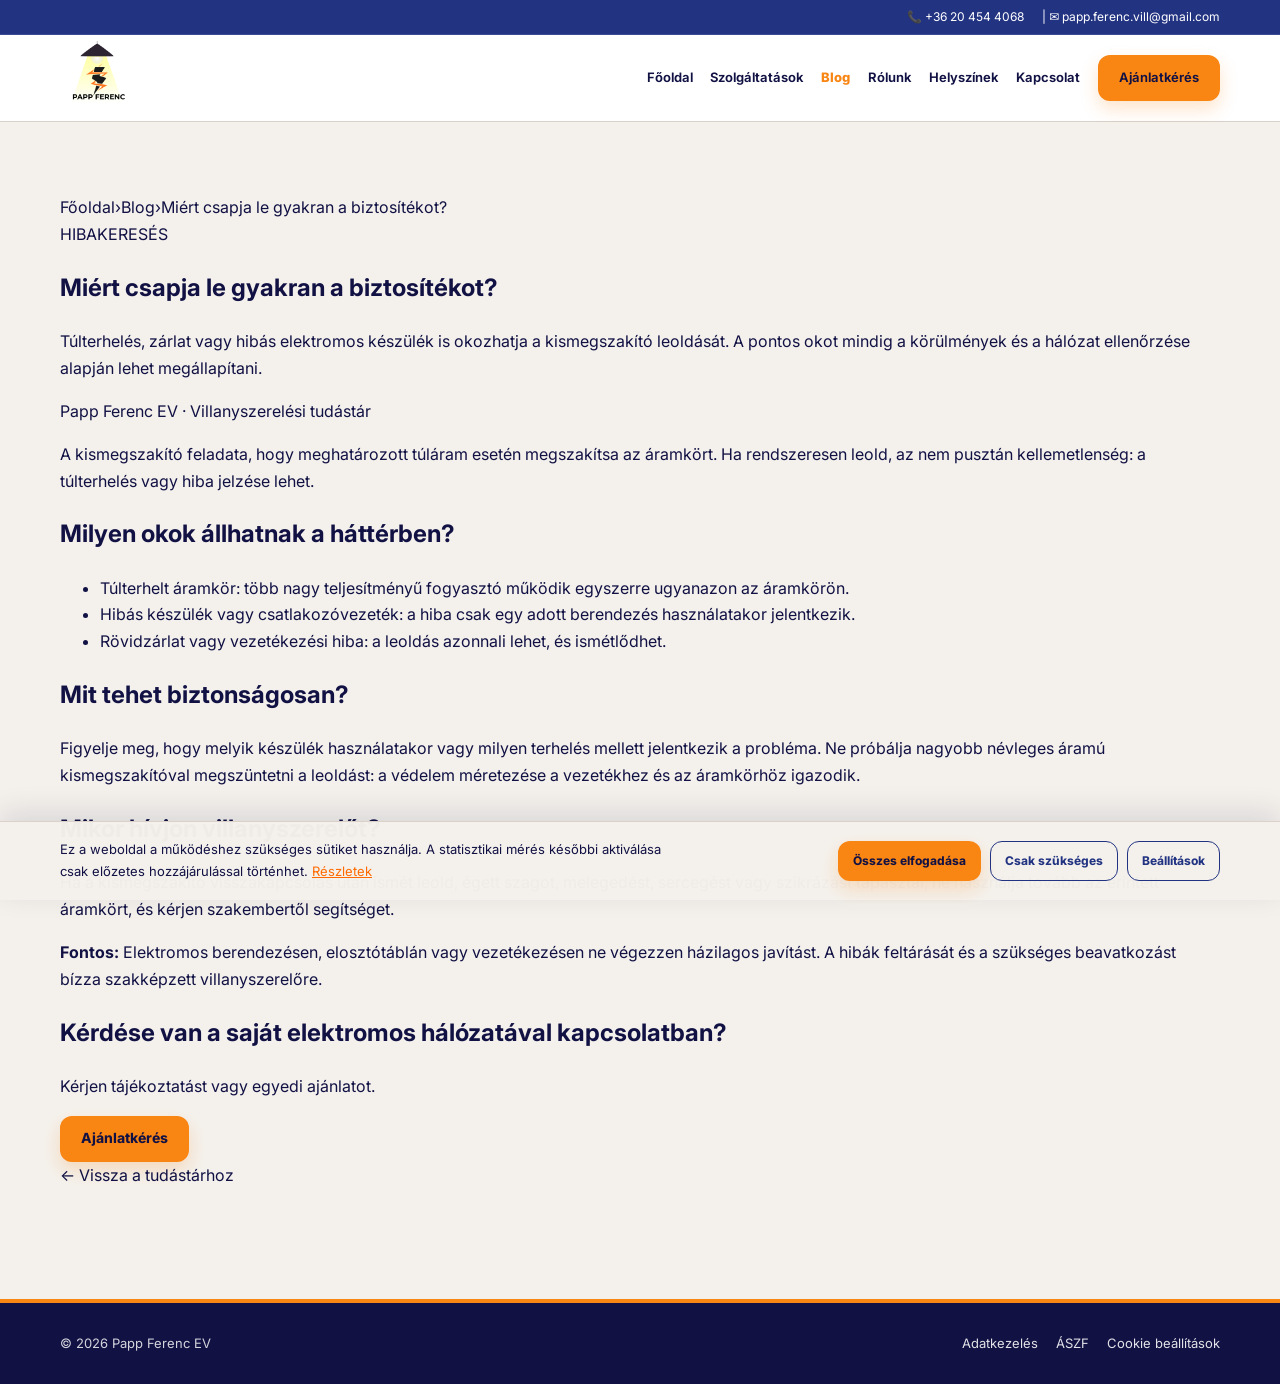
<file: blog/biztositek-lecsap.html>
<!DOCTYPE html>
<html lang="hu">
<head>
  <meta charset="UTF-8">
  <meta name="viewport" content="width=device-width, initial-scale=1.0">
  <title>Miért csapja le gyakran a biztosítékot? | Papp Ferenc EV</title>
  <meta name="description" content="Túlterhelés, zárlat vagy hibás elektromos készülék is okozhatja a kismegszakító leoldását. A pontos okot mindig a körülmények és a hálózat ellenőrzése alapján lehet megállapítani.">
  <meta name="robots" content="index, follow">
  <meta name="author" content="Papp Ferenc EV">
  <meta property="og:title" content="Blog - Papp Ferenc EV">
  <meta property="og:description" content="Hasznos villanyszerelési tudástár és gyakorlati tanácsok.">
  <meta property="og:type" content="website">
  <meta property="og:image" content="https://SAJATDOMAIN.HU/assets/og-cover.jpg">
  <link rel="icon" type="image/png" href="../assets/favicon.png">
  <link rel="stylesheet" href="../assets/style.css">
</head>
<body>

<header class="topbar">
  <div class="container topbar-inner">
    <div id="datetime"></div>
    <div class="topbar-contact">
      <span>📞 <a href="tel:+36204544068">+36 20 454 4068</a></span>
      <span class="topbar-contact-email">| ✉️ <a href="mailto:papp.ferenc.vill@gmail.com">papp.ferenc.vill@gmail.com</a></span>
    </div>
  </div>
</header>

<nav class="navbar" id="navbar">
  <div class="container nav-inner">
    
   <a href="../index.html" class="logo logo-wrap">
  <img src="../assets/logo.png" alt="Papp Ferenc EV logó">
  <span>Papp Ferenc EV</span>
</a>
    <div class="desktop-menu">
      <a href="../index.html">Főoldal</a>
      <a href="../szolgaltatasok.html">Szolgáltatások</a>
      <a href="../blog.html" class="active">Blog</a>
      <a href="../rolunk.html">Rólunk</a>
      <a href="../helyszinek.html">Helyszínek</a>
      <a href="../kapcsolat.html">Kapcsolat</a>
      <a href="../ajanlatkeres.html" class="btn btn-primary">Ajánlatkérés</a>
    </div>
    <button class="mobile-toggle" id="mobileToggle" aria-label="Menü megnyitása" aria-expanded="false">☰</button>
  </div>
  <div class="container mobile-menu" id="mobileMenu">
    <a href="../index.html">Főoldal</a>
    <a href="../szolgaltatasok.html">Szolgáltatások</a>
    <a href="../blog.html" class="active">Blog</a>
    <a href="../rolunk.html">Rólunk</a>
    <a href="../helyszinek.html">Helyszínek</a>
    <a href="../kapcsolat.html">Kapcsolat</a>
    <a href="../ajanlatkeres.html">Ajánlatkérés</a>
  </div>
</nav>

<main class="section article-section"><div class="container article-container"><nav class="breadcrumbs" aria-label="Útvonal"><a href="../index.html">Főoldal</a><span>›</span><a href="../blog.html">Blog</a><span>›</span><span>Miért csapja le gyakran a biztosítékot?</span></nav><article class="article-content"><span class="blog-category">HIBAKERESÉS</span><h1>Miért csapja le gyakran a biztosítékot?</h1><p class="article-lead">Túlterhelés, zárlat vagy hibás elektromos készülék is okozhatja a kismegszakító leoldását. A pontos okot mindig a körülmények és a hálózat ellenőrzése alapján lehet megállapítani.</p><div class="article-meta">Papp Ferenc EV · Villanyszerelési tudástár</div><div class="article-body"><p>A kismegszakító feladata, hogy meghatározott túláram esetén megszakítsa az áramkört. Ha rendszeresen leold, az nem pusztán kellemetlenség: a túlterhelés vagy hiba jelzése lehet.</p><h2>Milyen okok állhatnak a háttérben?</h2><ul><li>Túlterhelt áramkör: több nagy teljesítményű fogyasztó működik egyszerre ugyanazon az áramkörön.</li><li>Hibás készülék vagy csatlakozóvezeték: a hiba csak egy adott berendezés használatakor jelentkezik.</li><li>Rövidzárlat vagy vezetékezési hiba: a leoldás azonnali lehet, és ismétlődhet.</li></ul><h2>Mit tehet biztonságosan?</h2><p>Figyelje meg, hogy melyik készülék használatakor vagy milyen terhelés mellett jelentkezik a probléma. Ne próbálja nagyobb névleges áramú kismegszakítóval megszüntetni a leoldást: a védelem méretezése a vezetékhez és az áramkörhöz igazodik.</p><h2>Mikor hívjon villanyszerelőt?</h2><p>Ha a kismegszakító visszakapcsolás után ismét leold, égett szagot, melegedést, sercegést vagy szikrázást tapasztal, ne használja tovább az érintett áramkört, és kérjen szakembertől segítséget.</p><div class="article-note"><strong>Fontos:</strong> Elektromos berendezésen, elosztótáblán vagy vezetékezésen ne végezzen házilagos javítást. A hibák feltárását és a szükséges beavatkozást bízza szakképzett villanyszerelőre.</div></div><div class="article-cta"><h2>Kérdése van a saját elektromos hálózatával kapcsolatban?</h2><p>Kérjen tájékoztatást vagy egyedi ajánlatot.</p><a class="btn btn-primary" href="../ajanlatkeres.html">Ajánlatkérés</a></div><div class="article-back"><a href="../blog.html">← Vissza a tudástárhoz</a></div></article></div></main><footer class="footer">
  <div class="container footer-inner">
    <div>© 2026 Papp Ferenc EV</div>
    <div class="footer-links">
      <a href="../adatkezeles.html">Adatkezelés</a>
      <a href="../aszf.html">ÁSZF</a>
      <a href="#" onclick="openCookieSettings(); return false;">Cookie beállítások</a>
    </div>
  </div>
</footer>

<a href="tel:+36204544068" class="floating-call" aria-label="Hívás">📞</a>

<div class="cookie-banner" id="cookieBanner">
  <div class="cookie-inner">
    <div>
      Ez a weboldal a működéshez szükséges sütiket használja. A statisztikai mérés későbbi aktiválása csak előzetes hozzájárulással történhet.
      <a href="../adatkezeles.html" style="color:#ff6a00;text-decoration:underline;">Részletek</a>
    </div>
    <div class="cookie-actions">
      <button class="btn btn-primary" onclick="acceptAllCookies()">Összes elfogadása</button>
      <button class="btn btn-outline" onclick="acceptNecessaryCookies()">Csak szükséges</button>
      <button class="btn btn-outline" onclick="openCookieSettings()">Beállítások</button>
    </div>
  </div>
</div>

<div class="cookie-modal" id="cookieModal">
  <div class="cookie-modal-box">
    <h2 class="section-title" style="font-size:28px; margin-bottom:10px;">Cookie beállítások</h2>
    <div style="display:flex; justify-content:space-between; margin-bottom:12px;">
      <span>Szükséges</span>
      <input type="checkbox" checked disabled>
    </div>
    <div style="display:flex; justify-content:space-between; margin-bottom:20px;">
      <span>Statisztikai (Google Analytics)</span>
      <input type="checkbox" id="analyticsConsent">
    </div>
    <button class="btn btn-primary" style="width:100%;" onclick="saveCookieSettings()">Mentés</button>
  </div>
</div>

<script src="../assets/main.js"></script>
</body>
</html>
</file>
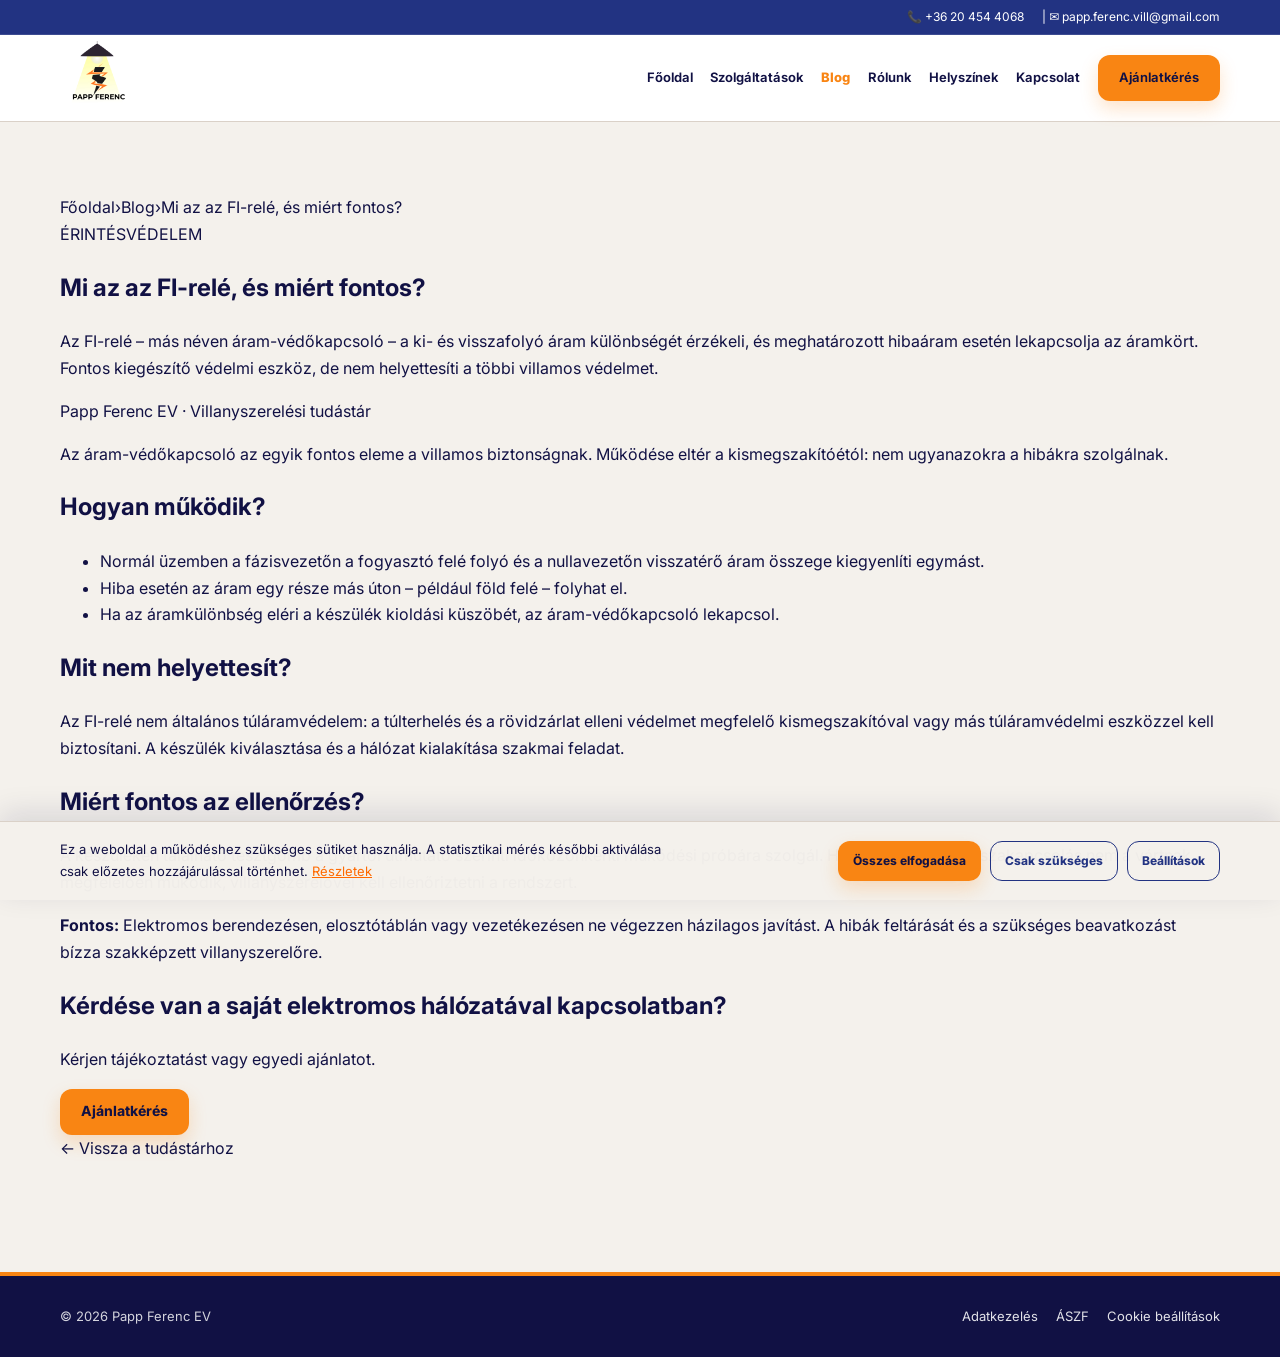
<file: blog/fi-rele-mukodese.html>
<!DOCTYPE html>
<html lang="hu">
<head>
  <meta charset="UTF-8">
  <meta name="viewport" content="width=device-width, initial-scale=1.0">
  <title>Mi az az FI-relé, és miért fontos? | Papp Ferenc EV</title>
  <meta name="description" content="Az FI-relé – más néven áram-védőkapcsoló – a ki- és visszafolyó áram különbségét érzékeli, és meghatározott hibaáram esetén lekapcsolja az áramkört. Fontos kiegészítő védelmi eszköz, de nem helyettesíti a többi villamos védelmet.">
  <meta name="robots" content="index, follow">
  <meta name="author" content="Papp Ferenc EV">
  <meta property="og:title" content="Blog - Papp Ferenc EV">
  <meta property="og:description" content="Hasznos villanyszerelési tudástár és gyakorlati tanácsok.">
  <meta property="og:type" content="website">
  <meta property="og:image" content="https://SAJATDOMAIN.HU/assets/og-cover.jpg">
  <link rel="icon" type="image/png" href="../assets/favicon.png">
  <link rel="stylesheet" href="../assets/style.css">
</head>
<body>

<header class="topbar">
  <div class="container topbar-inner">
    <div id="datetime"></div>
    <div class="topbar-contact">
      <span>📞 <a href="tel:+36204544068">+36 20 454 4068</a></span>
      <span class="topbar-contact-email">| ✉️ <a href="mailto:papp.ferenc.vill@gmail.com">papp.ferenc.vill@gmail.com</a></span>
    </div>
  </div>
</header>

<nav class="navbar" id="navbar">
  <div class="container nav-inner">
    
   <a href="../index.html" class="logo logo-wrap">
  <img src="../assets/logo.png" alt="Papp Ferenc EV logó">
  <span>Papp Ferenc EV</span>
</a>
    <div class="desktop-menu">
      <a href="../index.html">Főoldal</a>
      <a href="../szolgaltatasok.html">Szolgáltatások</a>
      <a href="../blog.html" class="active">Blog</a>
      <a href="../rolunk.html">Rólunk</a>
      <a href="../helyszinek.html">Helyszínek</a>
      <a href="../kapcsolat.html">Kapcsolat</a>
      <a href="../ajanlatkeres.html" class="btn btn-primary">Ajánlatkérés</a>
    </div>
    <button class="mobile-toggle" id="mobileToggle" aria-label="Menü megnyitása" aria-expanded="false">☰</button>
  </div>
  <div class="container mobile-menu" id="mobileMenu">
    <a href="../index.html">Főoldal</a>
    <a href="../szolgaltatasok.html">Szolgáltatások</a>
    <a href="../blog.html" class="active">Blog</a>
    <a href="../rolunk.html">Rólunk</a>
    <a href="../helyszinek.html">Helyszínek</a>
    <a href="../kapcsolat.html">Kapcsolat</a>
    <a href="../ajanlatkeres.html">Ajánlatkérés</a>
  </div>
</nav>

<main class="section article-section"><div class="container article-container"><nav class="breadcrumbs" aria-label="Útvonal"><a href="../index.html">Főoldal</a><span>›</span><a href="../blog.html">Blog</a><span>›</span><span>Mi az az FI-relé, és miért fontos?</span></nav><article class="article-content"><span class="blog-category">ÉRINTÉSVÉDELEM</span><h1>Mi az az FI-relé, és miért fontos?</h1><p class="article-lead">Az FI-relé – más néven áram-védőkapcsoló – a ki- és visszafolyó áram különbségét érzékeli, és meghatározott hibaáram esetén lekapcsolja az áramkört. Fontos kiegészítő védelmi eszköz, de nem helyettesíti a többi villamos védelmet.</p><div class="article-meta">Papp Ferenc EV · Villanyszerelési tudástár</div><div class="article-body"><p>Az áram-védőkapcsoló az egyik fontos eleme a villamos biztonságnak. Működése eltér a kismegszakítóétól: nem ugyanazokra a hibákra szolgálnak.</p><h2>Hogyan működik?</h2><ul><li>Normál üzemben a fázisvezetőn a fogyasztó felé folyó és a nullavezetőn visszatérő áram összege kiegyenlíti egymást.</li><li>Hiba esetén az áram egy része más úton – például föld felé – folyhat el.</li><li>Ha az áramkülönbség eléri a készülék kioldási küszöbét, az áram-védőkapcsoló lekapcsol.</li></ul><h2>Mit nem helyettesít?</h2><p>Az FI-relé nem általános túláramvédelem: a túlterhelés és a rövidzárlat elleni védelmet megfelelő kismegszakítóval vagy más túláramvédelmi eszközzel kell biztosítani. A készülék kiválasztása és a hálózat kialakítása szakmai feladat.</p><h2>Miért fontos az ellenőrzés?</h2><p>A készüléken található tesztgomb a gyártói útmutató szerinti időközönkénti működési próbára szolgál. Ha a teszt vagy a visszakapcsolás nem a vártnak megfelelően működik, villanyszerelővel kell ellenőriztetni a rendszert.</p><div class="article-note"><strong>Fontos:</strong> Elektromos berendezésen, elosztótáblán vagy vezetékezésen ne végezzen házilagos javítást. A hibák feltárását és a szükséges beavatkozást bízza szakképzett villanyszerelőre.</div></div><div class="article-cta"><h2>Kérdése van a saját elektromos hálózatával kapcsolatban?</h2><p>Kérjen tájékoztatást vagy egyedi ajánlatot.</p><a class="btn btn-primary" href="../ajanlatkeres.html">Ajánlatkérés</a></div><div class="article-back"><a href="../blog.html">← Vissza a tudástárhoz</a></div></article></div></main><footer class="footer">
  <div class="container footer-inner">
    <div>© 2026 Papp Ferenc EV</div>
    <div class="footer-links">
      <a href="../adatkezeles.html">Adatkezelés</a>
      <a href="../aszf.html">ÁSZF</a>
      <a href="#" onclick="openCookieSettings(); return false;">Cookie beállítások</a>
    </div>
  </div>
</footer>

<a href="tel:+36204544068" class="floating-call" aria-label="Hívás">📞</a>

<div class="cookie-banner" id="cookieBanner">
  <div class="cookie-inner">
    <div>
      Ez a weboldal a működéshez szükséges sütiket használja. A statisztikai mérés későbbi aktiválása csak előzetes hozzájárulással történhet.
      <a href="../adatkezeles.html" style="color:#ff6a00;text-decoration:underline;">Részletek</a>
    </div>
    <div class="cookie-actions">
      <button class="btn btn-primary" onclick="acceptAllCookies()">Összes elfogadása</button>
      <button class="btn btn-outline" onclick="acceptNecessaryCookies()">Csak szükséges</button>
      <button class="btn btn-outline" onclick="openCookieSettings()">Beállítások</button>
    </div>
  </div>
</div>

<div class="cookie-modal" id="cookieModal">
  <div class="cookie-modal-box">
    <h2 class="section-title" style="font-size:28px; margin-bottom:10px;">Cookie beállítások</h2>
    <div style="display:flex; justify-content:space-between; margin-bottom:12px;">
      <span>Szükséges</span>
      <input type="checkbox" checked disabled>
    </div>
    <div style="display:flex; justify-content:space-between; margin-bottom:20px;">
      <span>Statisztikai (Google Analytics)</span>
      <input type="checkbox" id="analyticsConsent">
    </div>
    <button class="btn btn-primary" style="width:100%;" onclick="saveCookieSettings()">Mentés</button>
  </div>
</div>

<script src="../assets/main.js"></script>
</body>
</html>
</file>
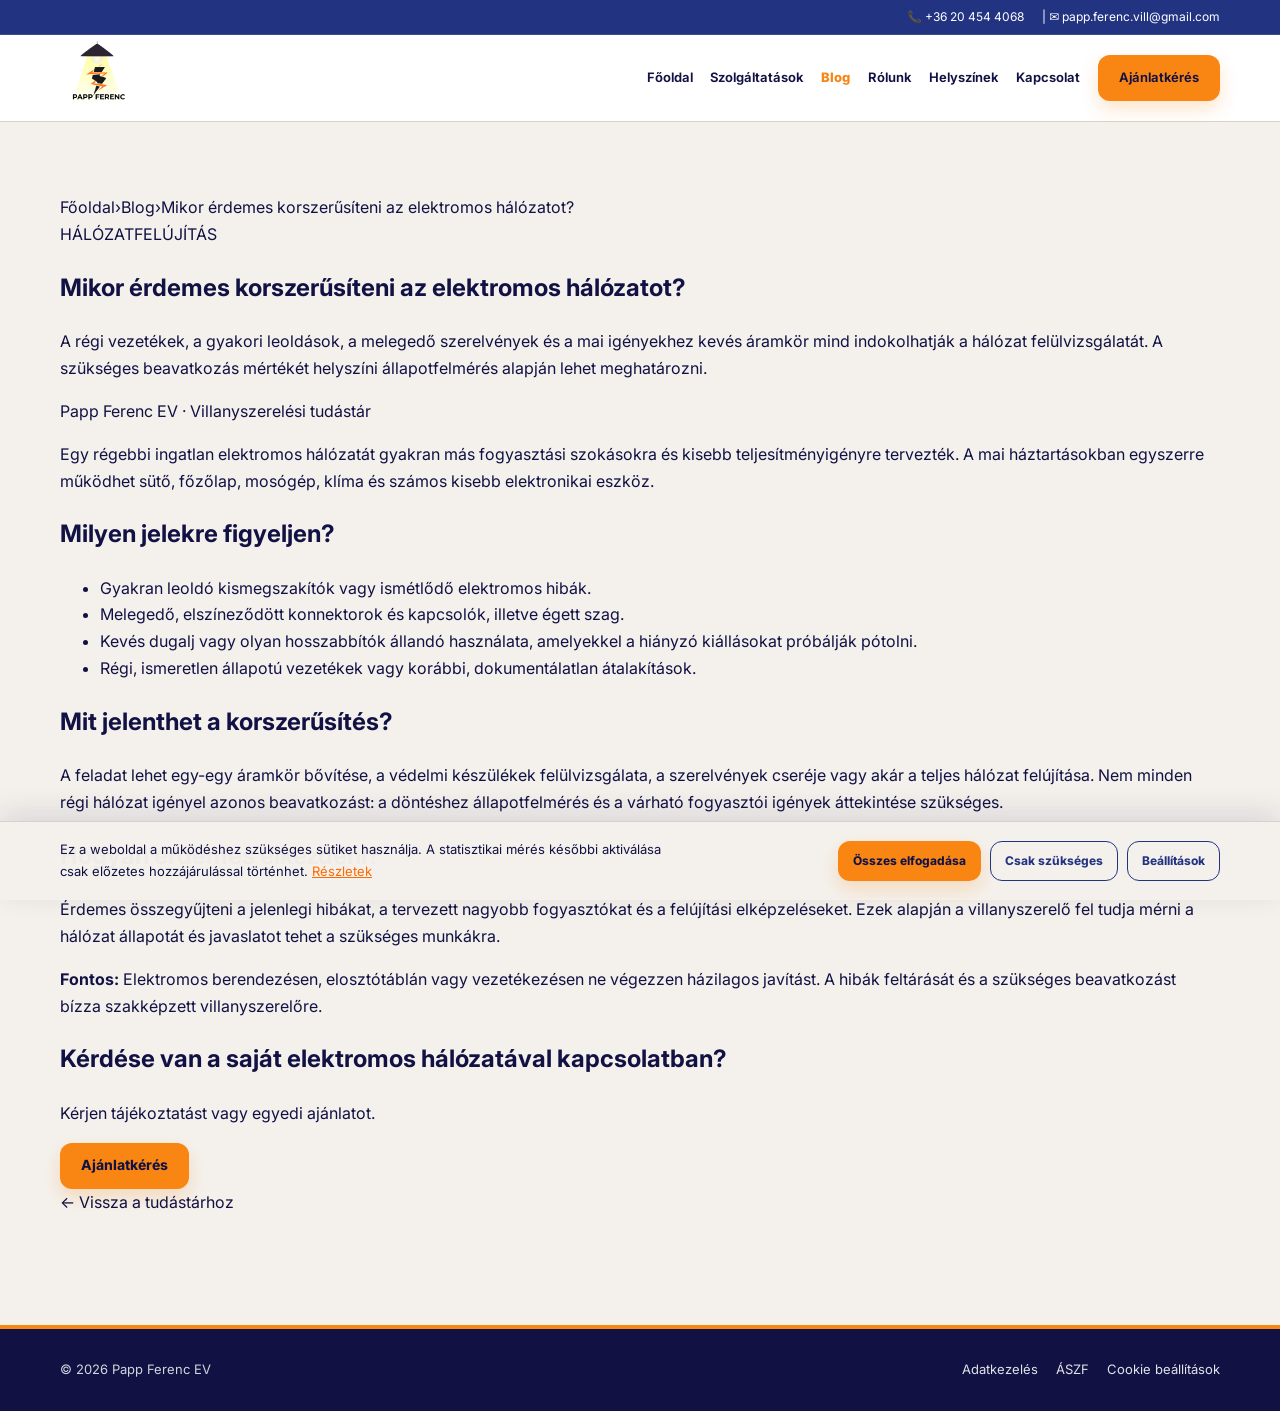
<file: blog/halozat-korszerusites.html>
<!DOCTYPE html>
<html lang="hu">
<head>
  <meta charset="UTF-8">
  <meta name="viewport" content="width=device-width, initial-scale=1.0">
  <title>Mikor érdemes korszerűsíteni az elektromos hálózatot? | Papp Ferenc EV</title>
  <meta name="description" content="A régi vezetékek, a gyakori leoldások, a melegedő szerelvények és a mai igényekhez kevés áramkör mind indokolhatják a hálózat felülvizsgálatát. A szükséges beavatkozás mértékét helyszíni állapotfelmérés alapján lehet meghatározni.">
  <meta name="robots" content="index, follow">
  <meta name="author" content="Papp Ferenc EV">
  <meta property="og:title" content="Blog - Papp Ferenc EV">
  <meta property="og:description" content="Hasznos villanyszerelési tudástár és gyakorlati tanácsok.">
  <meta property="og:type" content="website">
  <meta property="og:image" content="https://SAJATDOMAIN.HU/assets/og-cover.jpg">
  <link rel="icon" type="image/png" href="../assets/favicon.png">
  <link rel="stylesheet" href="../assets/style.css">
</head>
<body>

<header class="topbar">
  <div class="container topbar-inner">
    <div id="datetime"></div>
    <div class="topbar-contact">
      <span>📞 <a href="tel:+36204544068">+36 20 454 4068</a></span>
      <span class="topbar-contact-email">| ✉️ <a href="mailto:papp.ferenc.vill@gmail.com">papp.ferenc.vill@gmail.com</a></span>
    </div>
  </div>
</header>

<nav class="navbar" id="navbar">
  <div class="container nav-inner">
    
   <a href="../index.html" class="logo logo-wrap">
  <img src="../assets/logo.png" alt="Papp Ferenc EV logó">
  <span>Papp Ferenc EV</span>
</a>
    <div class="desktop-menu">
      <a href="../index.html">Főoldal</a>
      <a href="../szolgaltatasok.html">Szolgáltatások</a>
      <a href="../blog.html" class="active">Blog</a>
      <a href="../rolunk.html">Rólunk</a>
      <a href="../helyszinek.html">Helyszínek</a>
      <a href="../kapcsolat.html">Kapcsolat</a>
      <a href="../ajanlatkeres.html" class="btn btn-primary">Ajánlatkérés</a>
    </div>
    <button class="mobile-toggle" id="mobileToggle" aria-label="Menü megnyitása" aria-expanded="false">☰</button>
  </div>
  <div class="container mobile-menu" id="mobileMenu">
    <a href="../index.html">Főoldal</a>
    <a href="../szolgaltatasok.html">Szolgáltatások</a>
    <a href="../blog.html" class="active">Blog</a>
    <a href="../rolunk.html">Rólunk</a>
    <a href="../helyszinek.html">Helyszínek</a>
    <a href="../kapcsolat.html">Kapcsolat</a>
    <a href="../ajanlatkeres.html">Ajánlatkérés</a>
  </div>
</nav>

<main class="section article-section"><div class="container article-container"><nav class="breadcrumbs" aria-label="Útvonal"><a href="../index.html">Főoldal</a><span>›</span><a href="../blog.html">Blog</a><span>›</span><span>Mikor érdemes korszerűsíteni az elektromos hálózatot?</span></nav><article class="article-content"><span class="blog-category">HÁLÓZATFELÚJÍTÁS</span><h1>Mikor érdemes korszerűsíteni az elektromos hálózatot?</h1><p class="article-lead">A régi vezetékek, a gyakori leoldások, a melegedő szerelvények és a mai igényekhez kevés áramkör mind indokolhatják a hálózat felülvizsgálatát. A szükséges beavatkozás mértékét helyszíni állapotfelmérés alapján lehet meghatározni.</p><div class="article-meta">Papp Ferenc EV · Villanyszerelési tudástár</div><div class="article-body"><p>Egy régebbi ingatlan elektromos hálózatát gyakran más fogyasztási szokásokra és kisebb teljesítményigényre tervezték. A mai háztartásokban egyszerre működhet sütő, főzőlap, mosógép, klíma és számos kisebb elektronikai eszköz.</p><h2>Milyen jelekre figyeljen?</h2><ul><li>Gyakran leoldó kismegszakítók vagy ismétlődő elektromos hibák.</li><li>Melegedő, elszíneződött konnektorok és kapcsolók, illetve égett szag.</li><li>Kevés dugalj vagy olyan hosszabbítók állandó használata, amelyekkel a hiányzó kiállásokat próbálják pótolni.</li><li>Régi, ismeretlen állapotú vezetékek vagy korábbi, dokumentálatlan átalakítások.</li></ul><h2>Mit jelenthet a korszerűsítés?</h2><p>A feladat lehet egy-egy áramkör bővítése, a védelmi készülékek felülvizsgálata, a szerelvények cseréje vagy akár a teljes hálózat felújítása. Nem minden régi hálózat igényel azonos beavatkozást: a döntéshez állapotfelmérés és a várható fogyasztói igények áttekintése szükséges.</p><h2>Hogyan érdemes elkezdeni?</h2><p>Érdemes összegyűjteni a jelenlegi hibákat, a tervezett nagyobb fogyasztókat és a felújítási elképzeléseket. Ezek alapján a villanyszerelő fel tudja mérni a hálózat állapotát és javaslatot tehet a szükséges munkákra.</p><div class="article-note"><strong>Fontos:</strong> Elektromos berendezésen, elosztótáblán vagy vezetékezésen ne végezzen házilagos javítást. A hibák feltárását és a szükséges beavatkozást bízza szakképzett villanyszerelőre.</div></div><div class="article-cta"><h2>Kérdése van a saját elektromos hálózatával kapcsolatban?</h2><p>Kérjen tájékoztatást vagy egyedi ajánlatot.</p><a class="btn btn-primary" href="../ajanlatkeres.html">Ajánlatkérés</a></div><div class="article-back"><a href="../blog.html">← Vissza a tudástárhoz</a></div></article></div></main><footer class="footer">
  <div class="container footer-inner">
    <div>© 2026 Papp Ferenc EV</div>
    <div class="footer-links">
      <a href="../adatkezeles.html">Adatkezelés</a>
      <a href="../aszf.html">ÁSZF</a>
      <a href="#" onclick="openCookieSettings(); return false;">Cookie beállítások</a>
    </div>
  </div>
</footer>

<a href="tel:+36204544068" class="floating-call" aria-label="Hívás">📞</a>

<div class="cookie-banner" id="cookieBanner">
  <div class="cookie-inner">
    <div>
      Ez a weboldal a működéshez szükséges sütiket használja. A statisztikai mérés későbbi aktiválása csak előzetes hozzájárulással történhet.
      <a href="../adatkezeles.html" style="color:#ff6a00;text-decoration:underline;">Részletek</a>
    </div>
    <div class="cookie-actions">
      <button class="btn btn-primary" onclick="acceptAllCookies()">Összes elfogadása</button>
      <button class="btn btn-outline" onclick="acceptNecessaryCookies()">Csak szükséges</button>
      <button class="btn btn-outline" onclick="openCookieSettings()">Beállítások</button>
    </div>
  </div>
</div>

<div class="cookie-modal" id="cookieModal">
  <div class="cookie-modal-box">
    <h2 class="section-title" style="font-size:28px; margin-bottom:10px;">Cookie beállítások</h2>
    <div style="display:flex; justify-content:space-between; margin-bottom:12px;">
      <span>Szükséges</span>
      <input type="checkbox" checked disabled>
    </div>
    <div style="display:flex; justify-content:space-between; margin-bottom:20px;">
      <span>Statisztikai (Google Analytics)</span>
      <input type="checkbox" id="analyticsConsent">
    </div>
    <button class="btn btn-primary" style="width:100%;" onclick="saveCookieSettings()">Mentés</button>
  </div>
</div>

<script src="../assets/main.js"></script>
</body>
</html>
</file>
<file: assets/style.css>
@import url("https://fonts.googleapis.com/css2?family=Inter:wght@400;500;600;700;800&display=swap");

/* ==================================================
   1. ALAPBEÁLLÍTÁSOK ÉS SZÍNEK
================================================== */
:root {
  color-scheme: light;
  --cream: #F4F1EC;
  --aster-blue: #9BACD8;
  --habanero: #F98513;
  --jodhpur-tan: #DAD1C8;
  --deep-space-royal: #223382;
  --deadly-depths: #111144;
  --bg: #F4F1EC;
  --surface: #FFFFFF;
  --surface-soft: #DAD1C8;
  --ink: #111144;
  --muted: #515779;
  --line: #DAD1C8;
  --primary: #F98513;
  --primary-hover: #DF6B05;
  --dark: #111144;
  --success: #15803d;
  --danger: #b42318;
  --shadow: 0 12px 35px rgba(17, 17, 68, .12);
  --radius: 18px;
  --content: 1160px;
}

* { box-sizing: border-box; }
html { scroll-behavior: smooth; scroll-padding-top: 110px; }
body {
  margin: 0;
  min-width: 320px;
  overflow-x: hidden;
  background: var(--bg);
  color: var(--ink);
  font-family: "Inter", system-ui, -apple-system, BlinkMacSystemFont, "Segoe UI", sans-serif;
  font-size: 16px;
  line-height: 1.68;
  -webkit-font-smoothing: antialiased;
}
body, button, input, select, textarea { font-family: "Inter", system-ui, sans-serif; }
img { display: block; max-width: 100%; }
button, input, select, textarea { font: inherit; }
button { cursor: pointer; }
a {
  color: inherit;
  text-decoration: none;
  transition: color .2s ease, background .2s ease, border-color .2s ease;
}
a:hover { color: var(--primary); }
:focus-visible { outline: 3px solid rgba(249, 133, 19, .48); outline-offset: 3px; }
.container { width: min(var(--content), calc(100% - 44px)); margin-inline: auto; }
.sr-only {
  position: absolute !important;
  width: 1px !important;
  height: 1px !important;
  padding: 0 !important;
  margin: -1px !important;
  overflow: hidden !important;
  clip: rect(0, 0, 0, 0) !important;
  white-space: nowrap !important;
  border: 0 !important;
}

/* ==================================================
   2. FELSŐ KAPCSOLATI SÁV
================================================== */
.topbar {
  position: relative;
  z-index: 1001;
  padding: 7px 0;
  background: var(--deep-space-royal);
  color: #FFFFFF;
  border-bottom: 1px solid rgba(255,255,255,.12);
  font-size: 12px;
}
.topbar-inner {
  display: flex;
  align-items: center;
  justify-content: space-between;
  gap: 12px;
  flex-wrap: wrap;
}
#datetime { color: rgba(255,255,255,.82); font-variant-numeric: tabular-nums; }
.topbar-contact { display: flex; align-items: center; gap: 18px; flex-wrap: wrap; }
.topbar-contact a { color: #fff; }
.topbar-contact a:hover { color: var(--primary); }
.topbar-contact-email { display: inline; }

/* ==================================================
   3. EGYSÉGES FEJLÉC ÉS NAVIGÁCIÓ
================================================== */
.navbar {
  position: sticky;
  top: 0;
  z-index: 1000;
  background: var(--surface);
  border-bottom: 1px solid var(--line);
  transition: box-shadow .25s ease;
}
.navbar.scrolled { box-shadow: 0 8px 26px rgba(17,17,68,.12); }
.nav-inner {
  display: flex;
  align-items: center;
  justify-content: space-between;
  gap: 22px;
  min-height: 82px;
  padding: 6px 0;
}
.logo { display: inline-flex; align-items: center; flex: 0 0 auto; }
.logo-wrap { display: inline-flex; align-items: center; gap: 10px; min-width: 74px; min-height: 64px; }
.logo-placeholder {
  display: flex;
  align-items: center;
  justify-content: center;
  width: 74px;
  height: 62px;
  border: 1px dashed rgba(34,51,130,.35);
  border-radius: 8px;
  background: var(--cream);
  color: var(--deep-space-royal);
  font-size: 10px;
  font-weight: 700;
  letter-spacing: .08em;
}
.logo-wrap span:not(.sr-only) { display: none; }
.desktop-menu {
  display: flex;
  align-items: center;
  justify-content: flex-end;
  gap: clamp(10px, 1.4vw, 21px);
  flex-wrap: nowrap;
}
.desktop-menu a {
  color: var(--deadly-depths);
  font-size: 13px;
  font-weight: 650;
  white-space: nowrap;
}
.desktop-menu a:hover,
.desktop-menu a.active,
.mobile-menu a.active { color: var(--primary); }
.desktop-menu a.active { font-weight: 800; }
.desktop-menu a.btn-primary { color: #fff; }
.desktop-menu a.btn-primary:hover { color: #fff; }
.mobile-toggle {
  display: none;
  align-items: center;
  justify-content: center;
  padding: 8px 11px;
  border: 1px solid rgba(255,255,255,.25);
  border-radius: 10px;
  background: transparent;
  color: #fff;
  font-size: 25px;
  line-height: 1;
}
.mobile-toggle:hover { border-color: var(--primary); color: var(--primary); }
.mobile-menu {
  display: none;
  flex-direction: column;
  gap: 4px;
  padding: 8px 0 18px;
  border-top: 1px solid rgba(255,255,255,.12);
}
.mobile-menu.open { display: flex; }
.mobile-menu a { padding: 10px 4px; color: #fff; font-size: 15px; font-weight: 650; }
.mobile-menu .btn { align-self: stretch; margin-top: 8px; }

/* ==================================================
   4. GOMBOK
================================================== */
.btn {
  display: inline-flex;
  align-items: center;
  justify-content: center;
  gap: 9px;
  min-height: 46px;
  padding: 12px 20px;
  border: 1px solid transparent;
  border-radius: 12px;
  font-size: 14px;
  font-weight: 750;
  line-height: 1.2;
  text-align: center;
  cursor: pointer;
  transition: transform .2s ease, background .2s ease, box-shadow .2s ease, border-color .2s ease;
}
.btn:hover { transform: translateY(-1px); }
.btn-primary {
  background: var(--primary);
  color: var(--deadly-depths);
  box-shadow: 0 8px 18px rgba(249,133,19,.22);
}
.btn-primary:hover {
  background: var(--primary-hover);
  color: var(--deadly-depths);
  box-shadow: 0 10px 24px rgba(249,133,19,.28);
}
.btn-outline { background: transparent; border-color: var(--primary); color: var(--ink); }
.btn-outline:hover { background: rgba(249,133,19,.10); border-color: var(--primary-hover); color: var(--ink); }
.btn:disabled { opacity: .65; cursor: not-allowed; transform: none; }

/* ==================================================
   5. HERO / NYITÓSZAKASZ
================================================== */
.hero {
  position: relative;
  isolation: isolate;
  overflow: hidden;
  padding: clamp(68px, 9vw, 112px) 0;
  background-color: var(--deep-space-royal);
  background-image: linear-gradient(105deg, rgba(17,17,68,.88), rgba(34,51,130,.64)), url("./villanyszereles-hatter.jpg");
  background-size: cover;
  background-position: center 42%;
  background-repeat: no-repeat;
  color: #fff;
  text-align: center;
}
.hero::after {
  content: "";
  position: absolute;
  z-index: -1;
  inset: auto 0 0;
  height: 5px;
  background: var(--primary);
}
.hero .container { position: relative; z-index: 1; }
.hero h1 {
  max-width: 900px;
  margin: 0 auto 18px;
  color: #fff;
  font-size: clamp(34px, 5.2vw, 58px);
  font-weight: 800;
  letter-spacing: -.045em;
  line-height: 1.08;
  text-wrap: balance;
}
.hero p {
  max-width: 780px;
  margin: 0 auto 24px;
  color: rgba(255,255,255,.9);
  font-size: clamp(16px, 1.7vw, 19px);
  line-height: 1.7;
}
.hero .btn-outline { color: #fff; border-color: rgba(255,255,255,.65); }
.hero .btn-outline:hover { color: #fff; background: rgba(255,255,255,.12); border-color: #fff; }

/* ==================================================
   6. SZEKCIÓK ÉS KÁRTYÁK
================================================== */
.section { padding: clamp(42px, 6vw, 72px) 0; }
.section-tight { padding: 30px 0; }
.section-title {
  margin: 0 0 14px;
  color: var(--ink);
  font-size: clamp(26px, 3.5vw, 38px);
  font-weight: 800;
  letter-spacing: -.035em;
  line-height: 1.18;
}
.section-subtitle { margin: 0 0 24px; color: var(--muted); font-size: 16px; }
.grid-3 { display: grid; grid-template-columns: repeat(3,minmax(0,1fr)); gap: 20px; }
.grid-2 { display: grid; grid-template-columns: repeat(2,minmax(0,1fr)); gap: 20px; }
.card {
  min-width: 0;
  padding: 25px;
  background: var(--surface);
  border: 1px solid var(--line);
  border-radius: var(--radius);
  box-shadow: 0 4px 16px rgba(17,17,68,.045);
  transition: transform .22s ease, box-shadow .22s ease, border-color .22s ease;
}
.card:hover { transform: translateY(-3px); border-color: rgba(249,133,19,.45); box-shadow: var(--shadow); }
.card h3 { margin: 0 0 10px; color: var(--ink); font-size: 19px; font-weight: 750; letter-spacing: -.02em; }
.card p { margin: 0; color: var(--muted); }
.card ul { margin: 12px 0 0; padding-left: 20px; color: var(--muted); }
.card li + li { margin-top: 7px; }
.cta-box {
  padding: clamp(26px,4vw,42px);
  background: var(--dark);
  color: #fff;
  border-radius: 22px;
  text-align: center;
  box-shadow: var(--shadow);
}
.cta-box .section-title { color: #fff; }
.cta-box .section-subtitle,
.cta-box > p { color: rgba(255,255,255,.86); }
.cta-box .card { color: var(--ink); text-align: left; }
.cta-box .card p { color: var(--muted); }
.cta-box .btn-outline { color: #fff; border-color: rgba(255,255,255,.55); }
.cta-box .btn-outline:hover { background: rgba(255,255,255,.1); }

/* ==================================================
   7. ÁRLISTA / LENYITHATÓ ELEMEK
================================================== */
.accordion-item {
  overflow: hidden;
  margin-bottom: 13px;
  background: var(--surface);
  border: 1px solid var(--line);
  border-radius: 15px;
  box-shadow: 0 3px 14px rgba(17,17,68,.045);
}
.accordion-trigger {
  position: relative;
  width: 100%;
  padding: 20px 58px 20px 22px;
  background: var(--surface);
  border: 0;
  color: var(--ink);
  text-align: left;
  font-size: 17px;
  font-weight: 750;
}
.accordion-trigger::after {
  content: "+";
  position: absolute;
  right: 22px;
  top: 50%;
  transform: translateY(-50%);
  color: var(--primary);
  font-size: 24px;
  font-weight: 500;
}
.accordion-item.open .accordion-trigger::after { content: "−"; }
.accordion-trigger:hover { color: var(--primary); }
.accordion-content { display: none; padding: 0 22px 20px; color: var(--muted); }
.accordion-content ul { padding-left: 20px; margin: 0 0 13px; }
.accordion-content li { padding: 5px 0; }
.accordion-content p { margin: 12px 0 0; font-size: 13px; }
.accordion-item.open .accordion-content { display: block; }

/* ==================================================
   8. ŰRLAPOK
================================================== */
.form-wrap {
  padding: clamp(22px,4vw,38px);
  background: var(--surface);
  border: 1px solid var(--line);
  border-radius: 22px;
  box-shadow: var(--shadow);
}
.form-grid-2 { display: grid; grid-template-columns: repeat(2,minmax(0,1fr)); gap: 17px; }
label { display: block; margin: 0 0 7px; color: var(--deadly-depths); font-size: 13px; font-weight: 700; }
input, select, textarea {
  width: 100%;
  min-height: 48px;
  padding: 12px 14px;
  background: #fff;
  border: 1px solid var(--jodhpur-tan);
  border-radius: 11px;
  color: var(--ink);
  font-size: 15px;
  outline: none;
  transition: border-color .18s ease, box-shadow .18s ease;
}
input::placeholder, textarea::placeholder { color: #777B96; }
input:focus, select:focus, textarea:focus { border-color: var(--primary); box-shadow: 0 0 0 3px rgba(249,133,19,.16); }
input[type="checkbox"] { width: 17px; min-width: 17px; min-height: 17px; height: 17px; padding: 0; accent-color: var(--primary); }
textarea { min-height: 155px; resize: vertical; }
.helper { margin-top: 6px; color: #666B88; font-size: 12px; }
.notice { display: none; margin-top: 18px; padding: 16px 18px; border: 1px solid transparent; border-radius: 13px; }
.notice.success { background: #effaf2; border-color: #b7e2c1; color: #176b35; }
.notice.error { background: #fff3f1; border-color: #f2c5bf; color: #9d261d; }
input[name="_gotcha"] {
  position: absolute !important;
  left: -9999px !important;
  width: 1px !important;
  height: 1px !important;
  overflow: hidden !important;
}

/* ==================================================
   9. JOGI OLDALAK ÉS HOSSZÚ SZÖVEGEK
================================================== */
.article {
  width: min(900px,calc(100% - 44px));
  margin: 38px auto 56px;
  padding: clamp(24px,5vw,52px);
  background: var(--surface);
  border: 1px solid var(--line);
  border-radius: 20px;
  box-shadow: 0 4px 18px rgba(17,17,68,.045);
}
.article h1, .article h2, .article h3 { color: var(--ink); letter-spacing: -.025em; line-height: 1.25; }
.article h1 { margin-top: 0; font-size: clamp(30px,4vw,42px); }
.article h2 { margin-top: 32px; font-size: 23px; }
.article h3 { margin-top: 24px; font-size: 18px; }
.article p, .article li { color: #535c65; line-height: 1.78; }
.article strong { color: #252a2f; }
.article a { color: var(--primary-hover); text-decoration: underline; text-underline-offset: 3px; }
.article ul, .article ol { padding-left: 22px; }
.article li + li { margin-top: 5px; }

/* ==================================================
   10. TÉRKÉP, LÁBLÉC ÉS TELEFON GOMB
================================================== */
.embed-map { display: block; width: 100%; min-height: 330px; border: 1px solid var(--line); border-radius: 18px; background: #e9ecef; }
.footer { margin-top: 38px; padding: 30px 0; background: var(--deadly-depths); color: rgba(255,255,255,.7); font-size: 13px; }
.footer-inner { display: flex; justify-content: space-between; align-items: center; gap: 18px; flex-wrap: wrap; }
.footer-links { display: flex; gap: 18px; flex-wrap: wrap; }
.footer-links a { color: rgba(255,255,255,.86); }
.footer-links a:hover { color: var(--primary); }
.floating-call {
  position: fixed;
  right: 18px;
  bottom: 18px;
  z-index: 1200;
  display: none;
  align-items: center;
  justify-content: center;
  width: 58px;
  height: 58px;
  border-radius: 50%;
  background: var(--primary);
  color: #fff;
  font-size: 23px;
  box-shadow: 0 10px 25px rgba(17,17,68,.18);
}
.floating-call:hover { background: var(--primary-hover); color: #fff; transform: translateY(-2px); }

/* ==================================================
   11. COOKIE SÁV ÉS BEÁLLÍTÁSOK
================================================== */
.cookie-banner {
  position: fixed;
  inset: auto 0 0;
  z-index: 1300;
  display: none;
  padding: 17px 0;
  background: rgba(255,255,255,.98);
  border-top: 1px solid var(--line);
  box-shadow: 0 -8px 30px rgba(17,17,68,.12);
}
.cookie-inner {
  width: min(var(--content),calc(100% - 36px));
  margin: 0 auto;
  display: flex;
  align-items: center;
  justify-content: space-between;
  gap: 18px;
  flex-wrap: wrap;
}
.cookie-inner > div:first-child { max-width: 630px; color: var(--deadly-depths); font-size: 13px; }
.cookie-inner a { color: var(--primary-hover); text-decoration: underline; }
.cookie-actions { display: flex; align-items: center; gap: 9px; flex-wrap: wrap; }
.cookie-actions .btn { min-height: 40px; padding: 9px 14px; font-size: 12px; }
.cookie-modal {
  position: fixed;
  inset: 0;
  z-index: 1400;
  display: none;
  align-items: center;
  justify-content: center;
  padding: 18px;
  background: rgba(17,17,68,.66);
}
.cookie-modal.open { display: flex; }
.cookie-modal-box {
  width: min(500px,100%);
  max-height: min(90vh,700px);
  overflow-y: auto;
  padding: 26px;
  background: #fff;
  border: 1px solid var(--line);
  border-radius: 18px;
  box-shadow: 0 22px 70px rgba(17,17,68,.22);
}
.cookie-modal-box h2 { margin: 0 0 16px; color: var(--ink); }
.cookie-modal-box label { margin: 12px 0; }

/* ==================================================
   12. SEGÉDOSZTÁLYOK ÉS ANIMÁCIÓK
================================================== */
.badge-row { display: flex; justify-content: center; gap: 10px; flex-wrap: wrap; margin-top: 20px; }
.badge { padding: 8px 13px; background: rgba(255,255,255,.13); border: 1px solid rgba(255,255,255,.25); border-radius: 999px; color: #fff; font-size: 12px; font-weight: 700; }
.list-clean { margin: 0; padding-left: 20px; }
.text-center { text-align: center; }
.mt-16 { margin-top: 16px; }
.mt-20 { margin-top: 20px; }
.mt-24 { margin-top: 24px; }
.mt-28 { margin-top: 28px; }
.mt-32 { margin-top: 32px; }
.fade-in { opacity: 1; transform: none; }
.fade-in.js-reveal { opacity: 0; transform: translateY(14px); transition: opacity .55s ease, transform .55s ease; }
.fade-in.js-reveal.visible { opacity: 1; transform: translateY(0); }

/* ==================================================
   13. RESZPONZÍV NÉZETEK
================================================== */
@media (max-width: 1100px) {
  .desktop-menu { gap: 10px; }
  .desktop-menu a { font-size: 12px; }
  .logo-placeholder { width: 66px; height: 58px; }
}
@media (max-width: 980px) {
  .desktop-menu { display: none; }
  .mobile-toggle { display: inline-flex; }
  .floating-call { display: flex; }
  .grid-3 { grid-template-columns: repeat(2,minmax(0,1fr)); }
  .topbar-inner, .footer-inner { align-items: flex-start; }
}
@media (max-width: 640px) {
  .container { width: min(var(--content),calc(100% - 32px)); }
  .topbar { padding: 7px 0; }
  .topbar-inner { gap: 4px; }
  .topbar-contact { gap: 12px; }
  .topbar-contact-email { display: none; }
  .nav-inner { min-height: 72px; }
  .logo-placeholder { width: 58px; height: 50px; }
  .hero { padding: 65px 0 72px; background-position: 58% center; }
  .hero h1 { font-size: clamp(32px,9vw,44px); }
  .section { padding: 42px 0; }
  .grid-3, .grid-2, .form-grid-2 { grid-template-columns: 1fr; }
  .card { padding: 21px; }
  .form-wrap { padding: 22px 17px; }
  .cta-box { padding: 26px 18px; }
  .cookie-inner { width: calc(100% - 30px); }
  .cookie-actions { width: 100%; }
  .cookie-actions .btn { flex: 1 1 auto; }
  .footer-links { gap: 12px; }
  .article { width: calc(100% - 32px); margin-top: 22px; padding: 28px 20px; }
}
@media (prefers-reduced-motion: reduce) {
  html { scroll-behavior: auto; }
  *, *::before, *::after { animation-duration: .01ms !important; transition-duration: .01ms !important; }
  .fade-in.js-reveal { opacity: 1; transform: none; }
}


/* ==================================================
   14. TELJES WEBOLDALAS MÁRKA-PALETTA
   Luster White · Aster Flower Blue · Habañero ·
   Jodhpur Tan · Deep Space Royal · Deadly Depths
================================================== */

/* Fehér navigáció, mélykék szövegek */
.navbar { background: #FFFFFF; border-bottom-color: var(--jodhpur-tan); }
.desktop-menu a { color: var(--deadly-depths); }
.desktop-menu a:hover,
.desktop-menu a.active,
.mobile-menu a.active { color: var(--habanero); }
.mobile-toggle {
  color: var(--deadly-depths);
  border-color: rgba(17,17,68,.22);
}
.mobile-toggle:hover { color: var(--deep-space-royal); border-color: var(--habanero); }
.mobile-menu {
  background: #FFFFFF;
  border-top-color: var(--jodhpur-tan);
}
.mobile-menu a { color: var(--deadly-depths); }
.logo-placeholder {
  background: var(--cream);
  border-color: rgba(34,51,130,.34);
  color: var(--deep-space-royal);
}

/* Habañero gombok: a palettához tartozó sötétkék szöveggel */
.btn-primary,
.btn-primary:hover,
.desktop-menu a.btn-primary,
.desktop-menu a.btn-primary:hover {
  color: var(--deadly-depths);
}
.btn-primary { background: var(--habanero); }
.btn-primary:hover { background: #E87508; }
.btn-outline { border-color: var(--deep-space-royal); color: var(--deep-space-royal); }
.btn-outline:hover { background: rgba(155,172,216,.22); border-color: var(--deep-space-royal); color: var(--deadly-depths); }
.hero .btn-outline,
.cta-box .btn-outline { color: #FFFFFF; border-color: rgba(255,255,255,.72); }
.hero .btn-outline:hover,
.cta-box .btn-outline:hover { color: #FFFFFF; background: rgba(255,255,255,.12); border-color: #FFFFFF; }

/* Hero: mélykék tónus, narancssárga alsó jelölés */
.hero {
  background-color: var(--deep-space-royal);
  background-image:
    linear-gradient(105deg, rgba(17,17,68,.88), rgba(34,51,130,.66)),
    url("./villanyszereles-hatter.jpg");
}
.hero::after { background: var(--habanero); }
.hero h1 { color: #FFFFFF; }
.hero p { color: rgba(255,255,255,.94); }
.badge {
  background: var(--aster-blue);
  border-color: rgba(17,17,68,.12);
  color: var(--deadly-depths);
}

/* Kártyák / buborékok: váltakozó, márkaszínű felületek */
.card {
  background: #FFFFFF;
  border-color: var(--jodhpur-tan);
  box-shadow: 0 5px 18px rgba(17,17,68,.055);
}
.card h3 { color: var(--deadly-depths); }
.card p,
.card ul { color: #41466D; }
.card:hover {
  border-color: var(--habanero);
  box-shadow: 0 12px 28px rgba(17,17,68,.11);
}
:is(.grid-2, .grid-3) > .card:nth-child(6n + 1) {
  background: var(--cream);
  border-color: var(--jodhpur-tan);
}
:is(.grid-2, .grid-3) > .card:nth-child(6n + 2) {
  background: var(--aster-blue);
  border-color: var(--aster-blue);
}
:is(.grid-2, .grid-3) > .card:nth-child(6n + 3) {
  background: var(--jodhpur-tan);
  border-color: var(--jodhpur-tan);
}
:is(.grid-2, .grid-3) > .card:nth-child(6n + 4) {
  background: var(--habanero);
  border-color: var(--habanero);
}
:is(.grid-2, .grid-3) > .card:nth-child(6n + 5) {
  background: var(--deep-space-royal);
  border-color: var(--deep-space-royal);
}
:is(.grid-2, .grid-3) > .card:nth-child(6n + 6) {
  background: var(--deadly-depths);
  border-color: var(--deadly-depths);
}
:is(.grid-2, .grid-3) > .card:nth-child(6n + 5) h3,
:is(.grid-2, .grid-3) > .card:nth-child(6n + 5) p,
:is(.grid-2, .grid-3) > .card:nth-child(6n + 5) ul,
:is(.grid-2, .grid-3) > .card:nth-child(6n + 6) h3,
:is(.grid-2, .grid-3) > .card:nth-child(6n + 6) p,
:is(.grid-2, .grid-3) > .card:nth-child(6n + 6) ul {
  color: #FFFFFF;
}
:is(.grid-2, .grid-3) > .card:nth-child(6n + 4) h3,
:is(.grid-2, .grid-3) > .card:nth-child(6n + 4) p,
:is(.grid-2, .grid-3) > .card:nth-child(6n + 4) ul {
  color: var(--deadly-depths);
}
.cta-box { background: linear-gradient(135deg, var(--deadly-depths), var(--deep-space-royal)); border-top: 4px solid var(--habanero); }
.cta-box .section-title { color: #FFFFFF; }
.cta-box .section-subtitle,
.cta-box > p { color: rgba(255,255,255,.84); }
.cta-box .card { background: #FFFFFF; color: var(--deadly-depths); }
.cta-box .card h3 { color: var(--deadly-depths); }
.cta-box .card p,
.cta-box .card ul { color: #515779; }

/* Árlista: világos felület, váltakozó palettaszínű oldalsáv */
.accordion-item { background: #FFFFFF; border-color: var(--jodhpur-tan); }
.accordion-item:nth-of-type(3n + 1) { border-left: 4px solid var(--habanero); }
.accordion-item:nth-of-type(3n + 2) { border-left: 4px solid var(--aster-blue); }
.accordion-item:nth-of-type(3n) { border-left: 4px solid var(--deep-space-royal); }
.accordion-trigger { background: #FFFFFF; color: var(--deadly-depths); }
.accordion-trigger::after { color: var(--habanero); }
.accordion-content { color: #41466D; }

/* Űrlapok és jelölőnégyzetek */
.form-wrap { background: #FFFFFF; border-color: var(--jodhpur-tan); }
label { color: var(--deadly-depths); }
input, select, textarea { background: #FFFFFF; border-color: var(--jodhpur-tan); color: var(--deadly-depths); }
input:focus, select:focus, textarea:focus {
  border-color: var(--habanero);
  box-shadow: 0 0 0 3px rgba(249,133,19,.18);
}
input[type="checkbox"] { accent-color: var(--habanero); }
.helper { color: #646987; }

/* Jogi szövegek: nyugodt, jól olvasható felület */
.article { background: #FFFFFF; border-color: var(--jodhpur-tan); }
.article h1 { color: var(--deadly-depths); }
.article h2 { color: var(--deep-space-royal); border-bottom: 1px solid rgba(155,172,216,.42); padding-bottom: 7px; }
.article h3 { color: var(--deadly-depths); }
.article p, .article li { color: #4B5073; }
.article strong { color: var(--deadly-depths); }
.article a { color: #B84E00; }

/* Térképek, lábléc és telefonos gyorsgomb */
.embed-map { border-color: var(--jodhpur-tan); background: var(--cream); }
.footer { background: var(--deadly-depths); border-top: 4px solid var(--habanero); color: rgba(255,255,255,.82); }
.footer-links a { color: rgba(255,255,255,.88); }
.footer-links a:hover { color: var(--habanero); }
.floating-call { background: var(--habanero); color: var(--deadly-depths); }
.floating-call:hover { background: #E87508; color: var(--deadly-depths); }

/* Cookie felület */
.cookie-banner { background: rgba(244,241,236,.98); border-top-color: var(--jodhpur-tan); }
.cookie-inner > div:first-child { color: var(--deadly-depths); }
.cookie-inner a { color: #B84E00; }
.cookie-modal { background: rgba(17,17,68,.68); }
.cookie-modal-box { background: #FFFFFF; border-color: var(--jodhpur-tan); }
.cookie-modal-box h2 { color: var(--deadly-depths); }

@media (max-width: 640px) {
  .card { padding: 21px; }
  .cookie-actions .btn { color: var(--deadly-depths); }
}


/* ==================================================
   15. LOGÓ MÉRETEZÉSE – FEJLÉC JAVÍTÁSA
   A 2000×2000 px-es forrásképet a fejlécben
   fix méretben jelenítjük meg, hogy ne tolja szét
   a navigációt és ne takarja el az oldal tartalmát.
================================================== */
.logo-wrap {
  width: 74px;
  min-width: 74px;
  height: 74px;
  min-height: 74px;
  overflow: hidden;
  flex: 0 0 74px;
}
.logo-wrap img {
  display: block;
  width: 74px;
  height: 74px;
  max-width: 74px;
  object-fit: contain;
  flex: 0 0 74px;
}
@media (max-width: 640px) {
  .logo-wrap,
  .logo-wrap img {
    width: 62px;
    min-width: 62px;
    height: 62px;
    min-height: 62px;
    max-width: 62px;
    flex-basis: 62px;
  }
}
</file>
